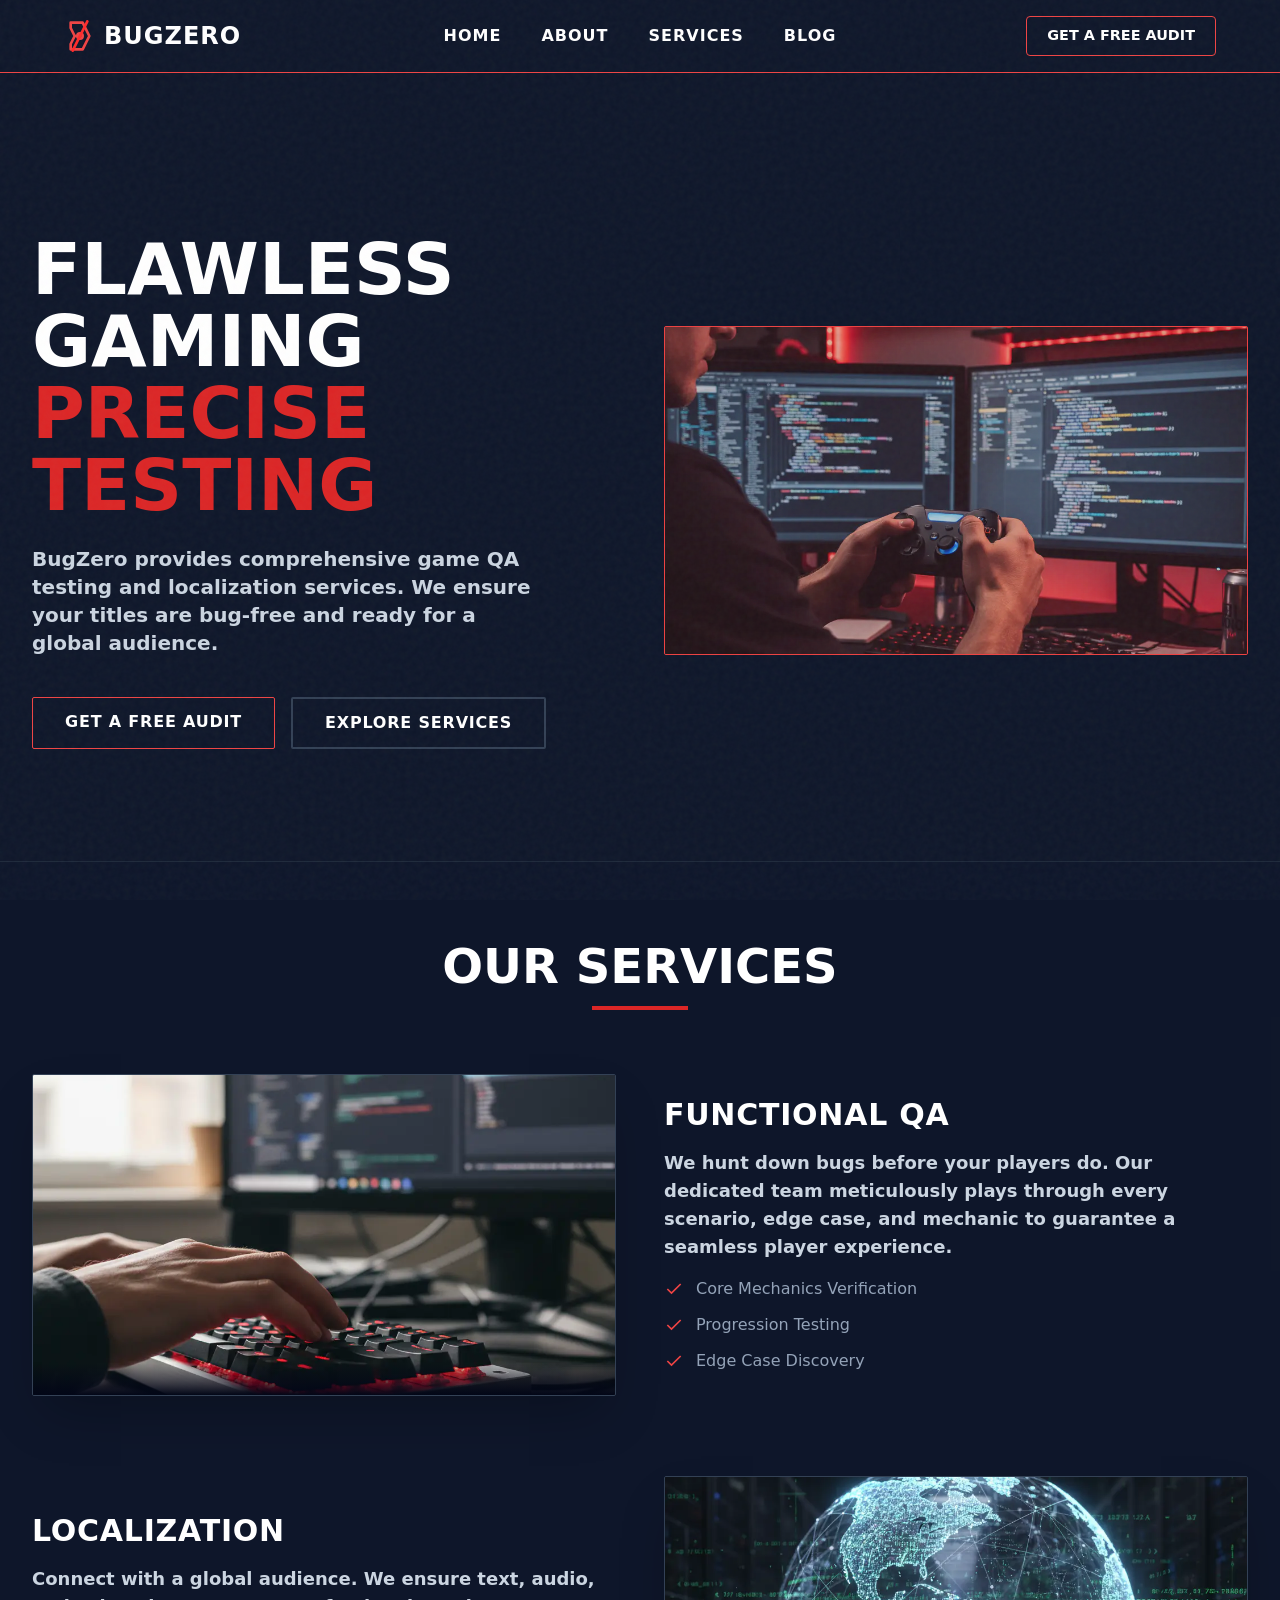
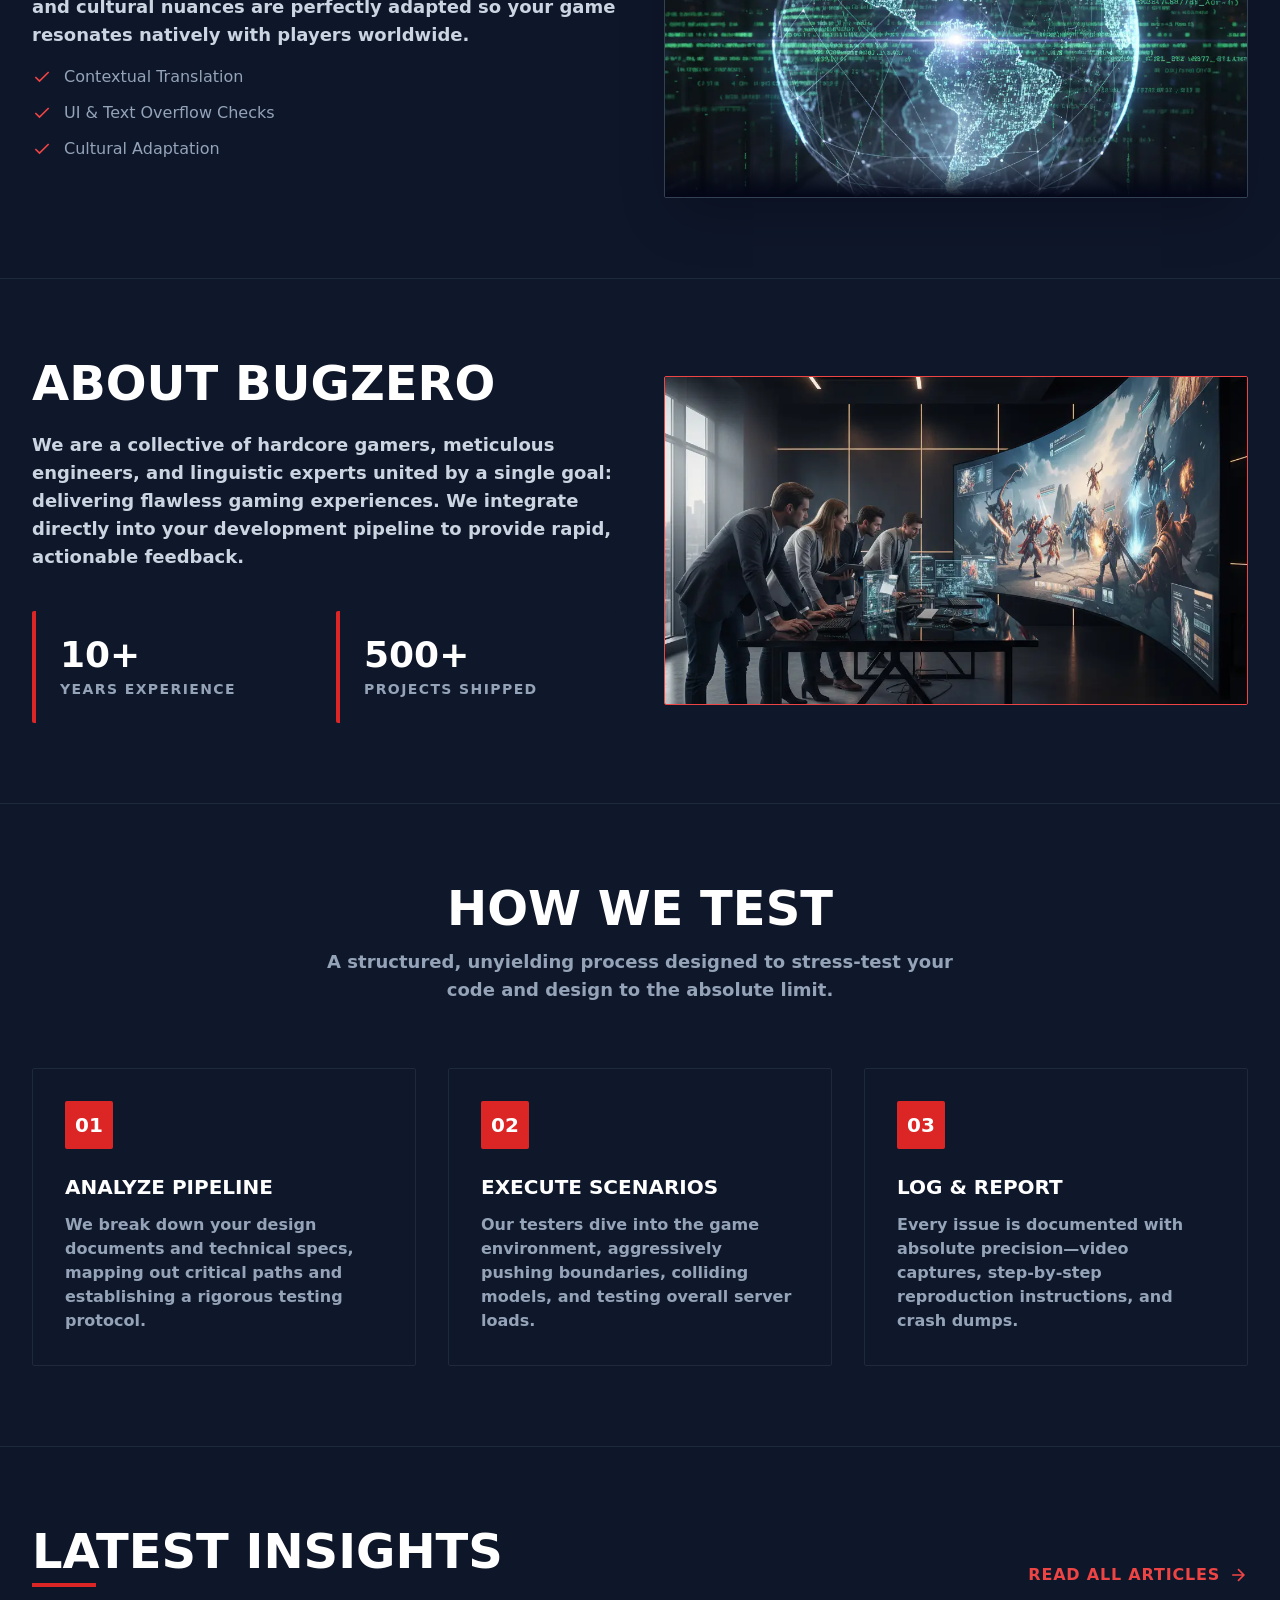
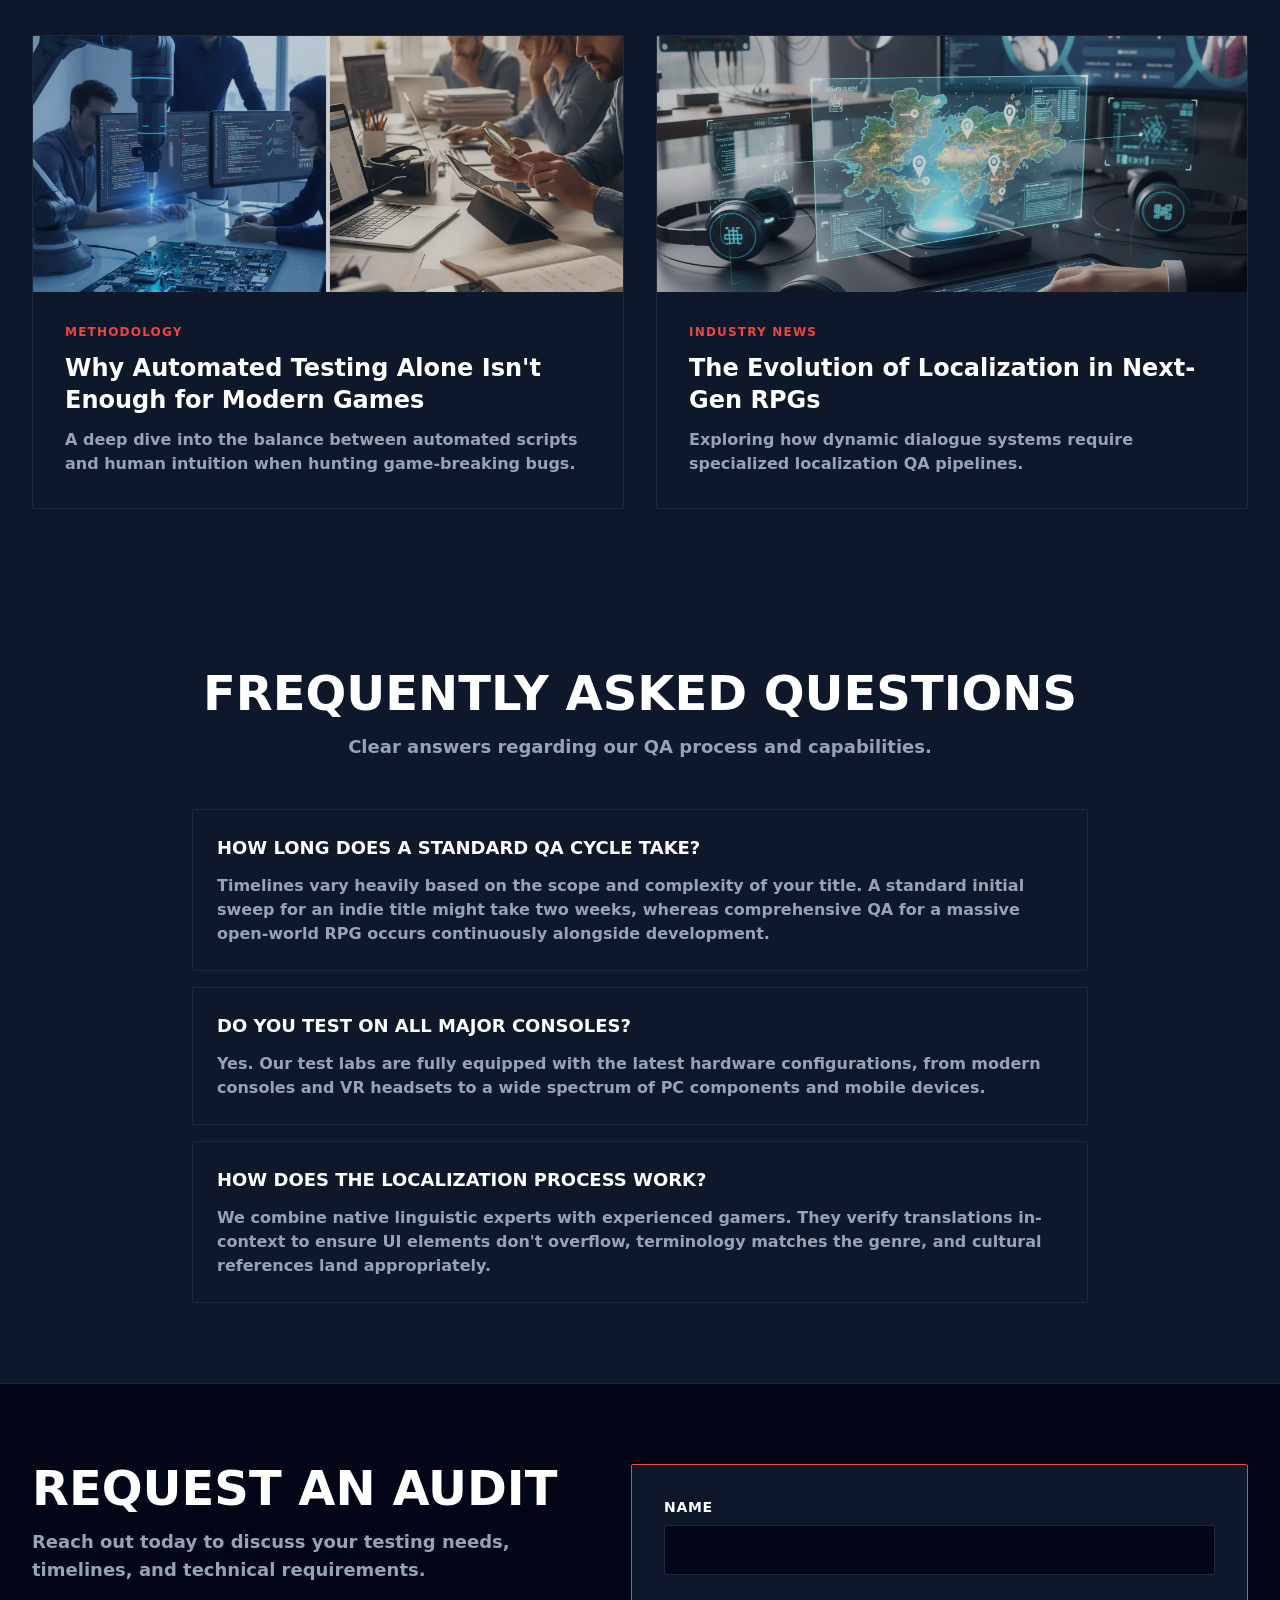
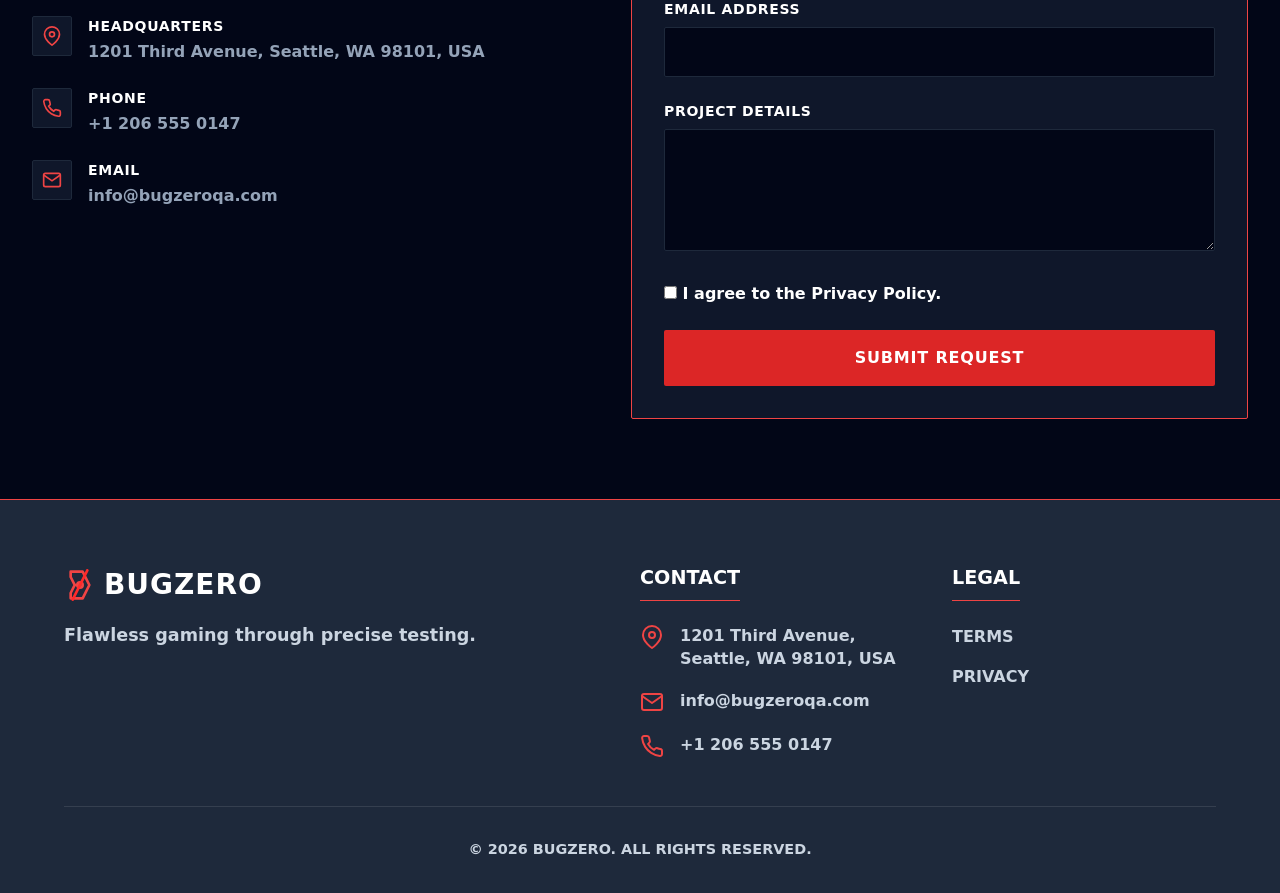
<file: index.html>
<!doctype html>
<html data-page="index.html" lang="en">
  <head>
    <meta charset="utf-8" />
    <meta name="viewport" content="width=device-width, initial-scale=1" />
    <title>BugZero - Game QA Testing & Localization</title>
    <meta
      name="description"
      content="BugZero provides comprehensive game QA testing and localization services. We ensure your games are flawless, bug-free, and ready for a global audience."
    />
    <meta
      property="og:title"
      content="BugZero - Game QA Testing & Localization"
    />
    <meta
      property="og:description"
      content="Flawless gaming through precise testing. Get a free audit today."
    />
    <meta property="og:type" content="website" />
    <link
      rel="icon"
      href="[data-uri]"
    />
    <script defer src="assets/js/site.js"></script>

    <link rel="stylesheet" href="assets/css/tailwind.css" />
    <link rel="stylesheet" href="assets/css/chrome.css" />
    <link rel="icon" href="assets/brand/favicon.svg" type="image/svg+xml" />
    <link
      rel="shortcut icon"
      href="assets/brand/favicon.svg"
      type="image/x-icon"
    />
    <meta property="og:image" content="assets/img/hero_banner.webp" />
  </head>
  <body class="bg-noise antialiased">
    <header class="site-header">
      <div class="header-inner">
        <a href="index.html" class="brand-logo"
          ><svg
            xmlns="http://www.w3.org/2000/svg"
            viewBox="0 0 24 24"
            fill="none"
            stroke="currentColor"
            stroke-width="2"
            stroke-linecap="round"
            stroke-linejoin="round"
          >
            <path d="M5 2 h9 l5 10 l-5 10 H5 v-4 l3 -6 l-3 -6 Z M8 12 h4" />
            <circle cx="12" cy="12" r="2" />
            <path d="M17.5 1 L6.5 23" stroke="#ff2a2a" /></svg
          ><span class="brand-text">BugZero</span></a
        >
        <nav class="desktop-nav">
          <a href="index.html">Home</a><a href="about.html">About</a
          ><a href="services.html">Services</a><a href="blog.html">Blog</a>
        </nav>
        <div class="header-actions">
          <a href="services.html" class="btn-cta">Get a Free Audit</a
          ><button class="menu-toggle" aria-label="Toggle Menu">
            <svg
              viewBox="0 0 24 24"
              fill="none"
              stroke="currentColor"
              stroke-width="2"
              stroke-linecap="round"
              stroke-linejoin="round"
            >
              <line x1="3" y1="12" x2="21" y2="12"></line>
              <line x1="3" y1="6" x2="21" y2="6"></line>
              <line x1="3" y1="18" x2="21" y2="18"></line>
            </svg>
          </button>
        </div>
      </div>
      <div class="mobile-nav-overlay">
        <button class="menu-close" aria-label="Close Menu">
          <svg
            viewBox="0 0 24 24"
            fill="none"
            stroke="currentColor"
            stroke-width="2"
            stroke-linecap="round"
            stroke-linejoin="round"
          >
            <line x1="18" y1="6" x2="6" y2="18"></line>
            <line x1="6" y1="6" x2="18" y2="18"></line>
          </svg>
        </button>
        <nav class="mobile-nav">
          <a href="index.html">Home</a><a href="about.html">About</a
          ><a href="services.html">Services</a><a href="blog.html">Blog</a
          ><a href="services.html" class="btn-cta">Get a Free Audit</a>
        </nav>
      </div>
    </header>

    <main>
      <!-- HERO SECTION -->
      <section
        id="hero"
        class="relative-z pt-32 pb-20 md:pt-40 md:pb-28 px-4 md:px-8 border-b border-slate-800"
      >
        <div
          class="max-w-7xl mx-auto flex flex-col md:flex-row items-center gap-12"
        >
          <div class="flex-1 space-y-6">
            <h1
              class="text-5xl md:text-7xl font-bold text-white uppercase leading-tight"
            >
              Flawless Gaming <br />
              <span class="text-red-600">Precise Testing</span>
            </h1>
            <p class="text-lg md:text-xl text-slate-300 max-w-lg">
              BugZero provides comprehensive game QA testing and localization
              services. We ensure your titles are bug-free and ready for a
              global audience.
            </p>
            <div class="pt-4 flex flex-wrap gap-4">
              <a
                href="#contact"
                class="outline-accent bg-slate-900 text-white font-bold py-3 px-8 rounded-sm uppercase tracking-wider hover:bg-red-600"
              >
                Get a Free Audit
              </a>
              <a
                href="#services"
                class="border-2 border-slate-700 bg-transparent text-white font-bold py-3 px-8 rounded-sm uppercase tracking-wider hover:border-slate-500 transition-colors focus-visible:outline-none focus-visible:ring-2 focus-visible:ring-slate-400"
              >
                Explore Services
              </a>
            </div>
          </div>
          <div class="flex-1 w-full relative">
            <div
              class="aspect-video w-full rounded-sm overflow-hidden outline-accent bg-slate-900"
            >
              <img
                src="assets/img/hero_banner.webp"
                alt="Game tester holding a controller in front of dual monitors"
                class="w-full h-full object-cover opacity-90 hover:opacity-100 transition-opacity duration-500"
                loading="lazy"
              />
              <div
                class="absolute inset-0 bg-red-600/10 pointer-events-none"
              ></div>
            </div>
          </div>
        </div>
      </section>

      <!-- SERVICES SECTION -->
      <section
        id="services"
        class="relative-z py-20 px-4 md:px-8 bg-slate-900/50"
      >
        <div class="max-w-7xl mx-auto">
          <div class="text-center mb-16">
            <h2
              class="text-3xl md:text-5xl font-bold uppercase text-white mb-4"
            >
              Our Services
            </h2>
            <div class="w-24 h-1 bg-red-600 mx-auto"></div>
          </div>

          <!-- Service 1 -->
          <div class="flex flex-col md:flex-row items-center gap-12 mb-20">
            <div class="flex-1 w-full">
              <div
                class="rounded-sm overflow-hidden border border-slate-700 shadow-2xl relative"
              >
                <img
                  src="assets/img/services_qa.webp"
                  alt="Functional QA Testing"
                  class="w-full h-64 md:h-80 object-cover"
                  loading="lazy"
                />
                <div
                  class="absolute bottom-0 left-0 right-0 p-4 bg-gradient-to-t from-slate-950 to-transparent"
                ></div>
              </div>
            </div>
            <div class="flex-1 space-y-4">
              <h3
                class="text-2xl md:text-3xl font-bold text-white uppercase tracking-wide"
              >
                Functional QA
              </h3>
              <p class="text-slate-300 text-lg">
                We hunt down bugs before your players do. Our dedicated team
                meticulously plays through every scenario, edge case, and
                mechanic to guarantee a seamless player experience.
              </p>
              <ul class="space-y-3 mt-4 text-slate-400 font-medium">
                <li class="flex items-center gap-3">
                  <svg
                    class="w-5 h-5 text-red-500"
                    viewBox="0 0 24 24"
                    fill="none"
                    stroke="currentColor"
                    stroke-width="2"
                  >
                    <path d="M20 6L9 17l-5-5" />
                  </svg>
                  Core Mechanics Verification
                </li>
                <li class="flex items-center gap-3">
                  <svg
                    class="w-5 h-5 text-red-500"
                    viewBox="0 0 24 24"
                    fill="none"
                    stroke="currentColor"
                    stroke-width="2"
                  >
                    <path d="M20 6L9 17l-5-5" />
                  </svg>
                  Progression Testing
                </li>
                <li class="flex items-center gap-3">
                  <svg
                    class="w-5 h-5 text-red-500"
                    viewBox="0 0 24 24"
                    fill="none"
                    stroke="currentColor"
                    stroke-width="2"
                  >
                    <path d="M20 6L9 17l-5-5" />
                  </svg>
                  Edge Case Discovery
                </li>
              </ul>
            </div>
          </div>

          <!-- Service 2 -->
          <div class="flex flex-col md:flex-row-reverse items-center gap-12">
            <div class="flex-1 w-full">
              <div
                class="rounded-sm overflow-hidden border border-slate-700 shadow-2xl relative"
              >
                <img
                  src="assets/img/services_localization.webp"
                  alt="Game Localization"
                  class="w-full h-64 md:h-80 object-cover"
                  loading="lazy"
                />
                <div
                  class="absolute bottom-0 left-0 right-0 p-4 bg-gradient-to-t from-slate-950 to-transparent"
                ></div>
              </div>
            </div>
            <div class="flex-1 space-y-4">
              <h3
                class="text-2xl md:text-3xl font-bold text-white uppercase tracking-wide"
              >
                Localization
              </h3>
              <p class="text-slate-300 text-lg">
                Connect with a global audience. We ensure text, audio, and
                cultural nuances are perfectly adapted so your game resonates
                natively with players worldwide.
              </p>
              <ul class="space-y-3 mt-4 text-slate-400 font-medium">
                <li class="flex items-center gap-3">
                  <svg
                    class="w-5 h-5 text-red-500"
                    viewBox="0 0 24 24"
                    fill="none"
                    stroke="currentColor"
                    stroke-width="2"
                  >
                    <path d="M20 6L9 17l-5-5" />
                  </svg>
                  Contextual Translation
                </li>
                <li class="flex items-center gap-3">
                  <svg
                    class="w-5 h-5 text-red-500"
                    viewBox="0 0 24 24"
                    fill="none"
                    stroke="currentColor"
                    stroke-width="2"
                  >
                    <path d="M20 6L9 17l-5-5" />
                  </svg>
                  UI & Text Overflow Checks
                </li>
                <li class="flex items-center gap-3">
                  <svg
                    class="w-5 h-5 text-red-500"
                    viewBox="0 0 24 24"
                    fill="none"
                    stroke="currentColor"
                    stroke-width="2"
                  >
                    <path d="M20 6L9 17l-5-5" />
                  </svg>
                  Cultural Adaptation
                </li>
              </ul>
            </div>
          </div>
        </div>
      </section>

      <!-- ABOUT SECTION -->
      <section
        id="about"
        class="relative-z py-20 px-4 md:px-8 border-y border-slate-800"
      >
        <div
          class="max-w-7xl mx-auto flex flex-col md:flex-row items-center gap-12"
        >
          <div class="flex-1 space-y-6">
            <h2 class="text-3xl md:text-5xl font-bold uppercase text-white">
              About BugZero
            </h2>
            <p class="text-slate-300 text-lg">
              We are a collective of hardcore gamers, meticulous engineers, and
              linguistic experts united by a single goal: delivering flawless
              gaming experiences. We integrate directly into your development
              pipeline to provide rapid, actionable feedback.
            </p>
            <div class="grid grid-cols-2 gap-6 pt-4">
              <div
                class="bg-slate-900 p-6 rounded-sm border-l-4 border-red-600"
              >
                <p class="text-4xl font-bold text-white">10+</p>
                <p
                  class="text-sm text-slate-400 uppercase tracking-widest mt-1"
                >
                  Years Experience
                </p>
              </div>
              <div
                class="bg-slate-900 p-6 rounded-sm border-l-4 border-red-600"
              >
                <p class="text-4xl font-bold text-white">500+</p>
                <p
                  class="text-sm text-slate-400 uppercase tracking-widest mt-1"
                >
                  Projects Shipped
                </p>
              </div>
            </div>
          </div>
          <div class="flex-1 w-full">
            <div
              class="outline-accent rounded-sm overflow-hidden bg-slate-900 aspect-video"
            >
              <img
                src="assets/img/about_team.webp"
                alt="BugZero QA Team working together"
                class="w-full h-full object-cover"
                loading="lazy"
              />
            </div>
          </div>
        </div>
      </section>

      <!-- HOW WE TEST SECTION -->
      <section id="how-we-test" class="relative-z py-20 px-4 md:px-8">
        <div class="max-w-7xl mx-auto">
          <div class="text-center mb-16">
            <h2
              class="text-3xl md:text-5xl font-bold uppercase text-white mb-4"
            >
              How We Test
            </h2>
            <p class="text-slate-400 max-w-2xl mx-auto text-lg">
              A structured, unyielding process designed to stress-test your code
              and design to the absolute limit.
            </p>
          </div>

          <div class="grid md:grid-cols-3 gap-8">
            <div
              class="bg-slate-900 p-8 rounded-sm border border-slate-800 hover:border-red-600 transition-colors duration-300"
            >
              <div
                class="w-12 h-12 bg-red-600 text-white flex items-center justify-center font-bold text-xl rounded-sm mb-6"
              >
                01
              </div>
              <h3 class="text-xl font-bold text-white uppercase mb-3">
                Analyze Pipeline
              </h3>
              <p class="text-slate-400">
                We break down your design documents and technical specs, mapping
                out critical paths and establishing a rigorous testing protocol.
              </p>
            </div>
            <div
              class="bg-slate-900 p-8 rounded-sm border border-slate-800 hover:border-red-600 transition-colors duration-300"
            >
              <div
                class="w-12 h-12 bg-red-600 text-white flex items-center justify-center font-bold text-xl rounded-sm mb-6"
              >
                02
              </div>
              <h3 class="text-xl font-bold text-white uppercase mb-3">
                Execute Scenarios
              </h3>
              <p class="text-slate-400">
                Our testers dive into the game environment, aggressively pushing
                boundaries, colliding models, and testing overall server loads.
              </p>
            </div>
            <div
              class="bg-slate-900 p-8 rounded-sm border border-slate-800 hover:border-red-600 transition-colors duration-300"
            >
              <div
                class="w-12 h-12 bg-red-600 text-white flex items-center justify-center font-bold text-xl rounded-sm mb-6"
              >
                03
              </div>
              <h3 class="text-xl font-bold text-white uppercase mb-3">
                Log & Report
              </h3>
              <p class="text-slate-400">
                Every issue is documented with absolute precision—video
                captures, step-by-step reproduction instructions, and crash
                dumps.
              </p>
            </div>
          </div>
        </div>
      </section>

      <!-- BLOG SECTION -->
      <section
        id="blog"
        class="relative-z py-20 px-4 md:px-8 bg-slate-900/50 border-t border-slate-800"
      >
        <div class="max-w-7xl mx-auto">
          <div
            class="flex flex-col md:flex-row justify-between items-end mb-12"
          >
            <div>
              <h2
                class="text-3xl md:text-5xl font-bold uppercase text-white mb-2"
              >
                Latest Insights
              </h2>
              <div class="w-16 h-1 bg-red-600"></div>
            </div>
            <a
              href="blog.html"
              class="text-red-500 font-bold uppercase tracking-wider hover:text-white transition-colors mt-6 md:mt-0 flex items-center gap-2 focus-visible:outline-none focus-visible:ring-2 focus-visible:ring-red-500 rounded-sm"
            >
              Read All Articles
              <svg
                class="w-5 h-5"
                viewBox="0 0 24 24"
                fill="none"
                stroke="currentColor"
                stroke-width="2"
              >
                <path d="M5 12h14M12 5l7 7-7 7" />
              </svg>
            </a>
          </div>

          <div class="grid md:grid-cols-2 gap-8">
            <a
              href="blog.html"
              class="group block focus-visible:outline-none focus-visible:ring-2 focus-visible:ring-red-500 rounded-sm"
            >
              <div
                class="rounded-sm overflow-hidden bg-slate-900 border border-slate-800 group-hover:border-red-600 transition-colors"
              >
                <img
                  src="assets/img/blog_post_1.webp"
                  alt="Automated Testing vs Manual QA"
                  class="w-full h-48 md:h-64 object-cover opacity-80 group-hover:opacity-100 transition-opacity"
                  loading="lazy"
                />
                <div class="p-6 md:p-8">
                  <span
                    class="text-xs text-red-500 font-bold uppercase tracking-widest mb-3 block"
                    >Methodology</span
                  >
                  <h3
                    class="text-xl md:text-2xl font-bold text-white mb-3 group-hover:text-red-500 transition-colors"
                  >
                    Why Automated Testing Alone Isn't Enough for Modern Games
                  </h3>
                  <p class="text-slate-400">
                    A deep dive into the balance between automated scripts and
                    human intuition when hunting game-breaking bugs.
                  </p>
                </div>
              </div>
            </a>
            <a
              href="blog.html"
              class="group block focus-visible:outline-none focus-visible:ring-2 focus-visible:ring-red-500 rounded-sm"
            >
              <div
                class="rounded-sm overflow-hidden bg-slate-900 border border-slate-800 group-hover:border-red-600 transition-colors"
              >
                <img
                  src="assets/img/blog_post_2.webp"
                  alt="Localization in RPGs"
                  class="w-full h-48 md:h-64 object-cover opacity-80 group-hover:opacity-100 transition-opacity"
                  loading="lazy"
                />
                <div class="p-6 md:p-8">
                  <span
                    class="text-xs text-red-500 font-bold uppercase tracking-widest mb-3 block"
                    >Industry News</span
                  >
                  <h3
                    class="text-xl md:text-2xl font-bold text-white mb-3 group-hover:text-red-500 transition-colors"
                  >
                    The Evolution of Localization in Next-Gen RPGs
                  </h3>
                  <p class="text-slate-400">
                    Exploring how dynamic dialogue systems require specialized
                    localization QA pipelines.
                  </p>
                </div>
              </div>
            </a>
          </div>
        </div>
      </section>

      <!-- FAQ SECTION -->
      <section id="faq" class="relative-z py-20 px-4 md:px-8">
        <div class="max-w-4xl mx-auto">
          <div class="text-center mb-12">
            <h2
              class="text-3xl md:text-5xl font-bold uppercase text-white mb-4"
            >
              Frequently Asked Questions
            </h2>
            <p class="text-slate-400 text-lg">
              Clear answers regarding our QA process and capabilities.
            </p>
          </div>

          <div class="space-y-4">
            <div class="bg-slate-900 border border-slate-800 p-6 rounded-sm">
              <h3 class="text-lg font-bold text-white uppercase mb-3">
                How long does a standard QA cycle take?
              </h3>
              <p class="text-slate-400">
                Timelines vary heavily based on the scope and complexity of your
                title. A standard initial sweep for an indie title might take
                two weeks, whereas comprehensive QA for a massive open-world RPG
                occurs continuously alongside development.
              </p>
            </div>
            <div class="bg-slate-900 border border-slate-800 p-6 rounded-sm">
              <h3 class="text-lg font-bold text-white uppercase mb-3">
                Do you test on all major consoles?
              </h3>
              <p class="text-slate-400">
                Yes. Our test labs are fully equipped with the latest hardware
                configurations, from modern consoles and VR headsets to a wide
                spectrum of PC components and mobile devices.
              </p>
            </div>
            <div class="bg-slate-900 border border-slate-800 p-6 rounded-sm">
              <h3 class="text-lg font-bold text-white uppercase mb-3">
                How does the localization process work?
              </h3>
              <p class="text-slate-400">
                We combine native linguistic experts with experienced gamers.
                They verify translations in-context to ensure UI elements don't
                overflow, terminology matches the genre, and cultural references
                land appropriately.
              </p>
            </div>
          </div>
        </div>
      </section>

      <!-- CONTACT SECTION -->
      <section
        id="contact"
        class="relative-z py-20 px-4 md:px-8 bg-slate-950 border-t border-slate-800"
      >
        <div class="max-w-7xl mx-auto flex flex-col lg:flex-row gap-12">
          <div class="flex-1 space-y-8">
            <div>
              <h2
                class="text-3xl md:text-5xl font-bold uppercase text-white mb-4"
              >
                Request an Audit
              </h2>
              <p class="text-slate-400 text-lg">
                Reach out today to discuss your testing needs, timelines, and
                technical requirements.
              </p>
            </div>

            <div class="space-y-6">
              <div class="flex items-start gap-4">
                <div
                  class="w-10 h-10 bg-slate-900 border border-slate-800 flex items-center justify-center rounded-sm text-red-500 shrink-0"
                >
                  <svg
                    class="w-5 h-5"
                    viewBox="0 0 24 24"
                    fill="none"
                    stroke="currentColor"
                    stroke-width="2"
                  >
                    <path d="M21 10c0 7-9 13-9 13s-9-6-9-13a9 9 0 0 1 18 0z" />
                    <circle cx="12" cy="10" r="3" />
                  </svg>
                </div>
                <div>
                  <h4
                    class="text-white font-bold uppercase text-sm tracking-wider mb-1"
                  >
                    Headquarters
                  </h4>
                  <a
                    href="https://maps.app.goo.gl/MkRxRhDAixCJ9G9g9"
                    target="_blank"
                    rel="noopener noreferrer"
                    class="text-slate-400 hover:text-red-500 transition-colors block focus-visible:outline-none focus-visible:ring-2 focus-visible:ring-red-500 rounded-sm"
                  >
                    1201 Third Avenue, Seattle, WA 98101, USA
                  </a>
                </div>
              </div>

              <div class="flex items-start gap-4">
                <div
                  class="w-10 h-10 bg-slate-900 border border-slate-800 flex items-center justify-center rounded-sm text-red-500 shrink-0"
                >
                  <svg
                    class="w-5 h-5"
                    viewBox="0 0 24 24"
                    fill="none"
                    stroke="currentColor"
                    stroke-width="2"
                  >
                    <path
                      d="M22 16.92v3a2 2 0 0 1-2.18 2 19.79 19.79 0 0 1-8.63-3.07 19.5 19.5 0 0 1-6-6 19.79 19.79 0 0 1-3.07-8.67A2 2 0 0 1 4.11 2h3a2 2 0 0 1 2 1.72 12.84 12.84 0 0 0 .7 2.81 2 2 0 0 1-.45 2.11L8.09 9.91a16 16 0 0 0 6 6l1.27-1.27a2 2 0 0 1 2.11-.45 12.84 12.84 0 0 0 2.81.7A2 2 0 0 1 22 16.92z"
                    />
                  </svg>
                </div>
                <div>
                  <h4
                    class="text-white font-bold uppercase text-sm tracking-wider mb-1"
                  >
                    Phone
                  </h4>
                  <a
                    href="tel:+12065550147"
                    class="text-slate-400 hover:text-red-500 transition-colors focus-visible:outline-none focus-visible:ring-2 focus-visible:ring-red-500 rounded-sm"
                    >+1 206 555 0147</a
                  >
                </div>
              </div>

              <div class="flex items-start gap-4">
                <div
                  class="w-10 h-10 bg-slate-900 border border-slate-800 flex items-center justify-center rounded-sm text-red-500 shrink-0"
                >
                  <svg
                    class="w-5 h-5"
                    viewBox="0 0 24 24"
                    fill="none"
                    stroke="currentColor"
                    stroke-width="2"
                  >
                    <path
                      d="M4 4h16c1.1 0 2 .9 2 2v12c0 1.1-.9 2-2 2H4c-1.1 0-2-.9-2-2V6c0-1.1.9-2 2-2z"
                    />
                    <polyline points="22,6 12,13 2,6" />
                  </svg>
                </div>
                <div>
                  <h4
                    class="text-white font-bold uppercase text-sm tracking-wider mb-1"
                  >
                    Email
                  </h4>
                  <a
                    href="mailto:info@bugzeroqa.com"
                    class="text-slate-400 hover:text-red-500 transition-colors focus-visible:outline-none focus-visible:ring-2 focus-visible:ring-red-500 rounded-sm"
                    >info@bugzeroqa.com</a
                  >
                </div>
              </div>
            </div>
          </div>

          <div
            class="flex-1 w-full max-w-xl lg:max-w-none bg-slate-900 p-6 md:p-8 rounded-sm outline-accent"
          >
            <form class="space-y-6" action="thanks_form.php" method="POST">
              <div>
                <label
                  for="name"
                  class="block text-sm font-bold text-white uppercase tracking-wider mb-2"
                  >Name</label
                >
                <input
                  type="text"
                  id="name"
                  name="name"
                  required
                  class="w-full bg-slate-950 border border-slate-800 rounded-sm px-4 py-3 text-white focus:outline-none focus:border-red-500 focus:ring-1 focus:ring-red-500 transition-colors"
                />
              </div>
              <div>
                <label
                  for="email"
                  class="block text-sm font-bold text-white uppercase tracking-wider mb-2"
                  >Email Address</label
                >
                <input
                  type="email"
                  id="email"
                  name="email"
                  required
                  class="w-full bg-slate-950 border border-slate-800 rounded-sm px-4 py-3 text-white focus:outline-none focus:border-red-500 focus:ring-1 focus:ring-red-500 transition-colors"
                />
              </div>
              <div>
                <label
                  for="message"
                  class="block text-sm font-bold text-white uppercase tracking-wider mb-2"
                  >Project Details</label
                >
                <textarea
                  id="message"
                  name="message"
                  rows="4"
                  required
                  class="w-full bg-slate-950 border border-slate-800 rounded-sm px-4 py-3 text-white focus:outline-none focus:border-red-500 focus:ring-1 focus:ring-red-500 transition-colors"
                ></textarea>
              </div>

              <div class="form-privacy">
                <label class="privacy-label">
                  <input type="checkbox" name="privacyAccepted" required />
                  <span
                    >I agree to the
                    <a href="privacy-policy.html" target="_blank" rel="noopener"
                      >Privacy Policy</a
                    >.</span
                  >
                </label>
              </div>
              <button
                type="submit"
                class="w-full bg-red-600 text-white font-bold py-4 px-8 rounded-sm uppercase tracking-wider hover:bg-red-700 transition-colors focus:ring-2 focus:ring-red-400 focus:outline-none"
              >
                Submit Request
              </button>
            </form>
          </div>
        </div>
      </section>
    </main>

    <footer class="site-footer">
      <div class="footer-grid">
        <div class="footer-brand">
          <a href="index.html" class="footer-logo"
            ><svg
              xmlns="http://www.w3.org/2000/svg"
              viewBox="0 0 24 24"
              fill="none"
              stroke="currentColor"
              stroke-width="2"
              stroke-linecap="round"
              stroke-linejoin="round"
            >
              <path d="M5 2 h9 l5 10 l-5 10 H5 v-4 l3 -6 l-3 -6 Z M8 12 h4" />
              <circle cx="12" cy="12" r="2" />
              <path d="M17.5 1 L6.5 23" stroke="#ff2a2a" /></svg
            ><span class="brand-text">BugZero</span></a
          >
          <p class="tagline">Flawless gaming through precise testing.</p>
        </div>
        <div class="footer-contact">
          <h3 class="footer-heading">Contact</h3>
          <address class="contact-links">
            <a
              href="https://maps.app.goo.gl/MkRxRhDAixCJ9G9g9"
              target="_blank"
              rel="noopener"
              ><svg
                viewBox="0 0 24 24"
                fill="none"
                stroke="currentColor"
                stroke-width="2"
                stroke-linecap="round"
                stroke-linejoin="round"
              >
                <path d="M21 10c0 7-9 13-9 13s-9-6-9-13a9 9 0 0 1 18 0z"></path>
                <circle cx="12" cy="10" r="3"></circle></svg
              ><span>1201 Third Avenue, Seattle, WA 98101, USA </span></a
            ><a href="mailto:info@bugzeroqa.com"
              ><svg
                viewBox="0 0 24 24"
                fill="none"
                stroke="currentColor"
                stroke-width="2"
                stroke-linecap="round"
                stroke-linejoin="round"
              >
                <path
                  d="M4 4h16c1.1 0 2 .9 2 2v12c0 1.1-.9 2-2 2H4c-1.1 0-2-.9-2-2V6c0-1.1.9-2 2-2z"
                ></path>
                <polyline points="22,6 12,13 2,6"></polyline></svg
              ><span>info@bugzeroqa.com</span></a
            ><a href="tel:+12065550147"
              ><svg
                viewBox="0 0 24 24"
                fill="none"
                stroke="currentColor"
                stroke-width="2"
                stroke-linecap="round"
                stroke-linejoin="round"
              >
                <path
                  d="M22 16.92v3a2 2 0 0 1-2.18 2 19.79 19.79 0 0 1-8.63-3.07 19.5 19.5 0 0 1-6-6 19.79 19.79 0 0 1-3.07-8.67A2 2 0 0 1 4.11 2h3a2 2 0 0 1 2 1.72 12.84 12.84 0 0 0 .7 2.81 2 2 0 0 1-.45 2.11L8.09 9.91a16 16 0 0 0 6 6l1.27-1.27a2 2 0 0 1 2.11-.45 12.84 12.84 0 0 0 2.81.7A2 2 0 0 1 22 16.92z"
                ></path></svg
              ><span>+1 206 555 0147</span></a
            >
          </address>
        </div>
        <div class="footer-legal">
          <h3 class="footer-heading">Legal</h3>
          <div class="legal-links">
            <a href="terms-conditions.html">Terms</a
            ><a href="privacy-policy.html">Privacy</a>
          </div>
        </div>
      </div>
      <div class="footer-bottom">
        <p>&copy; 2026 BugZero. All rights reserved.</p>
      </div>
    </footer>
    <script defer src="assets/js/chrome.js"></script>
  </body>
</html>
</file>
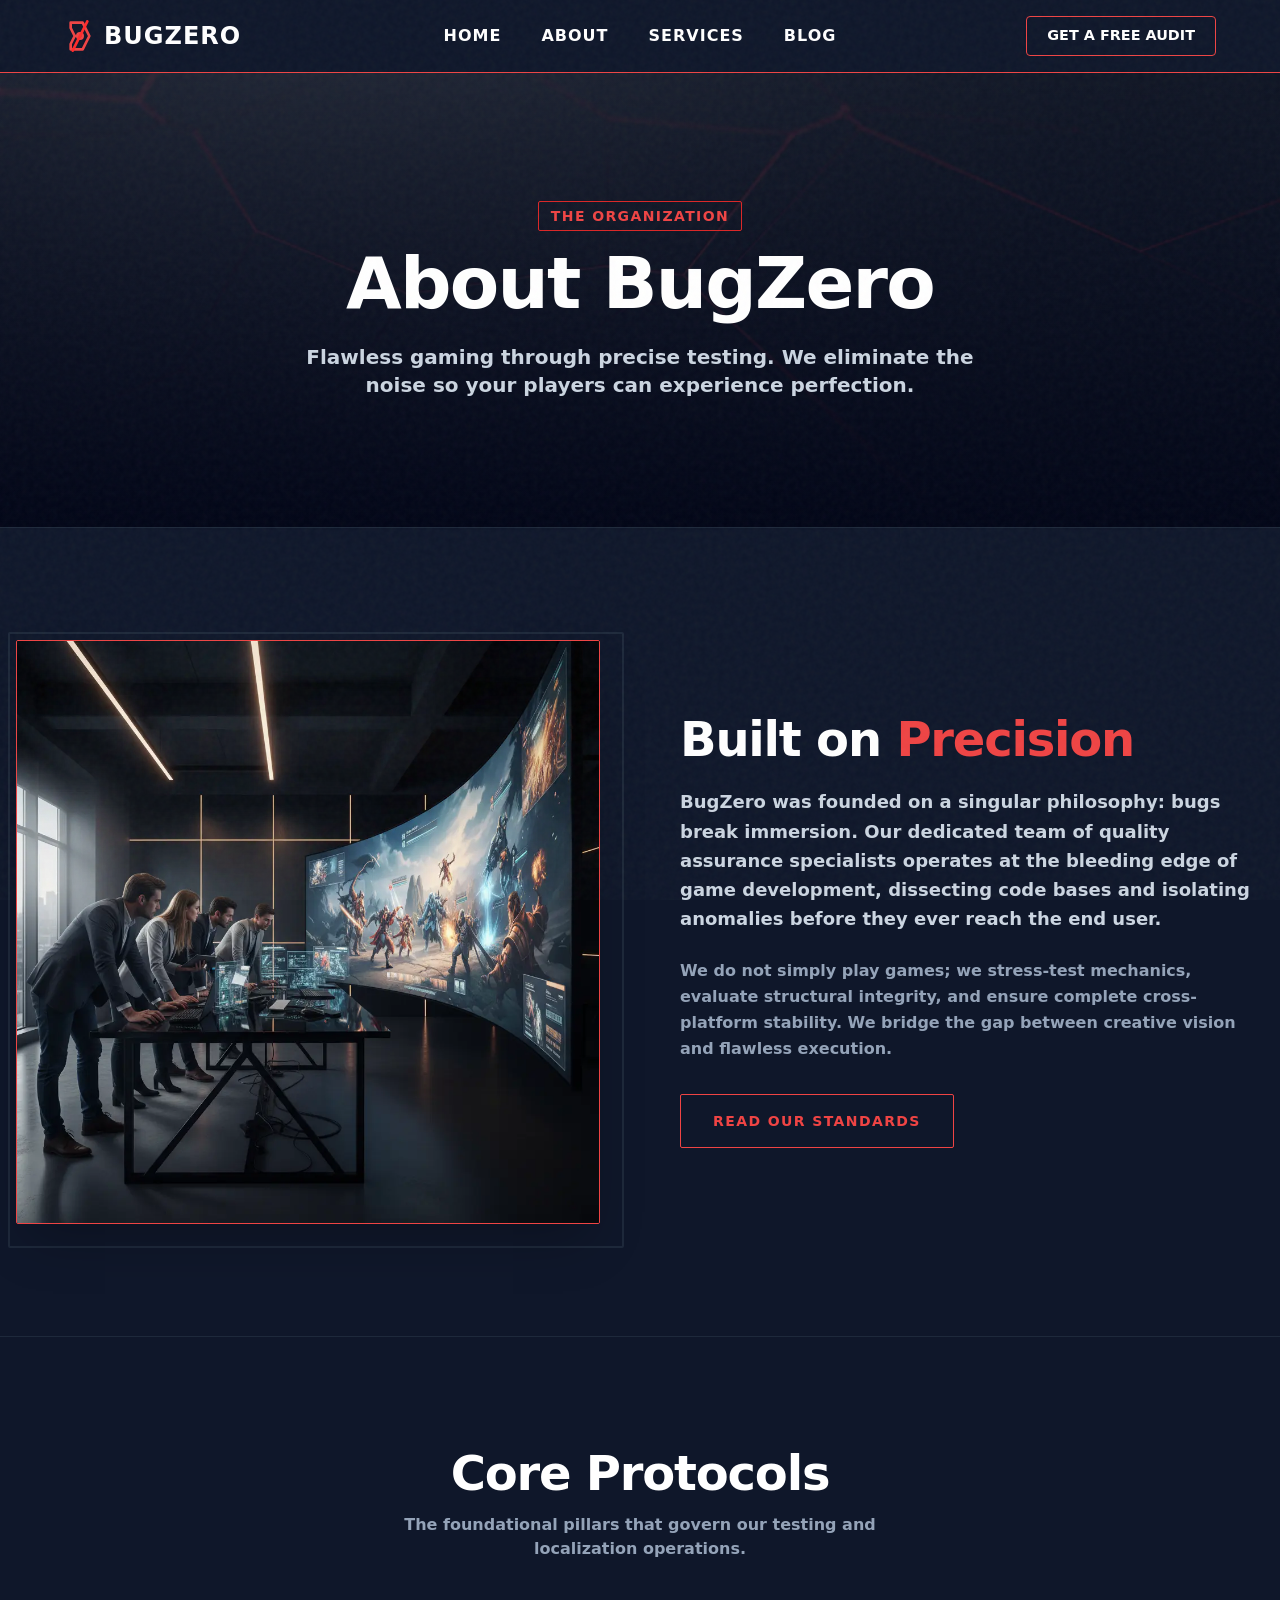
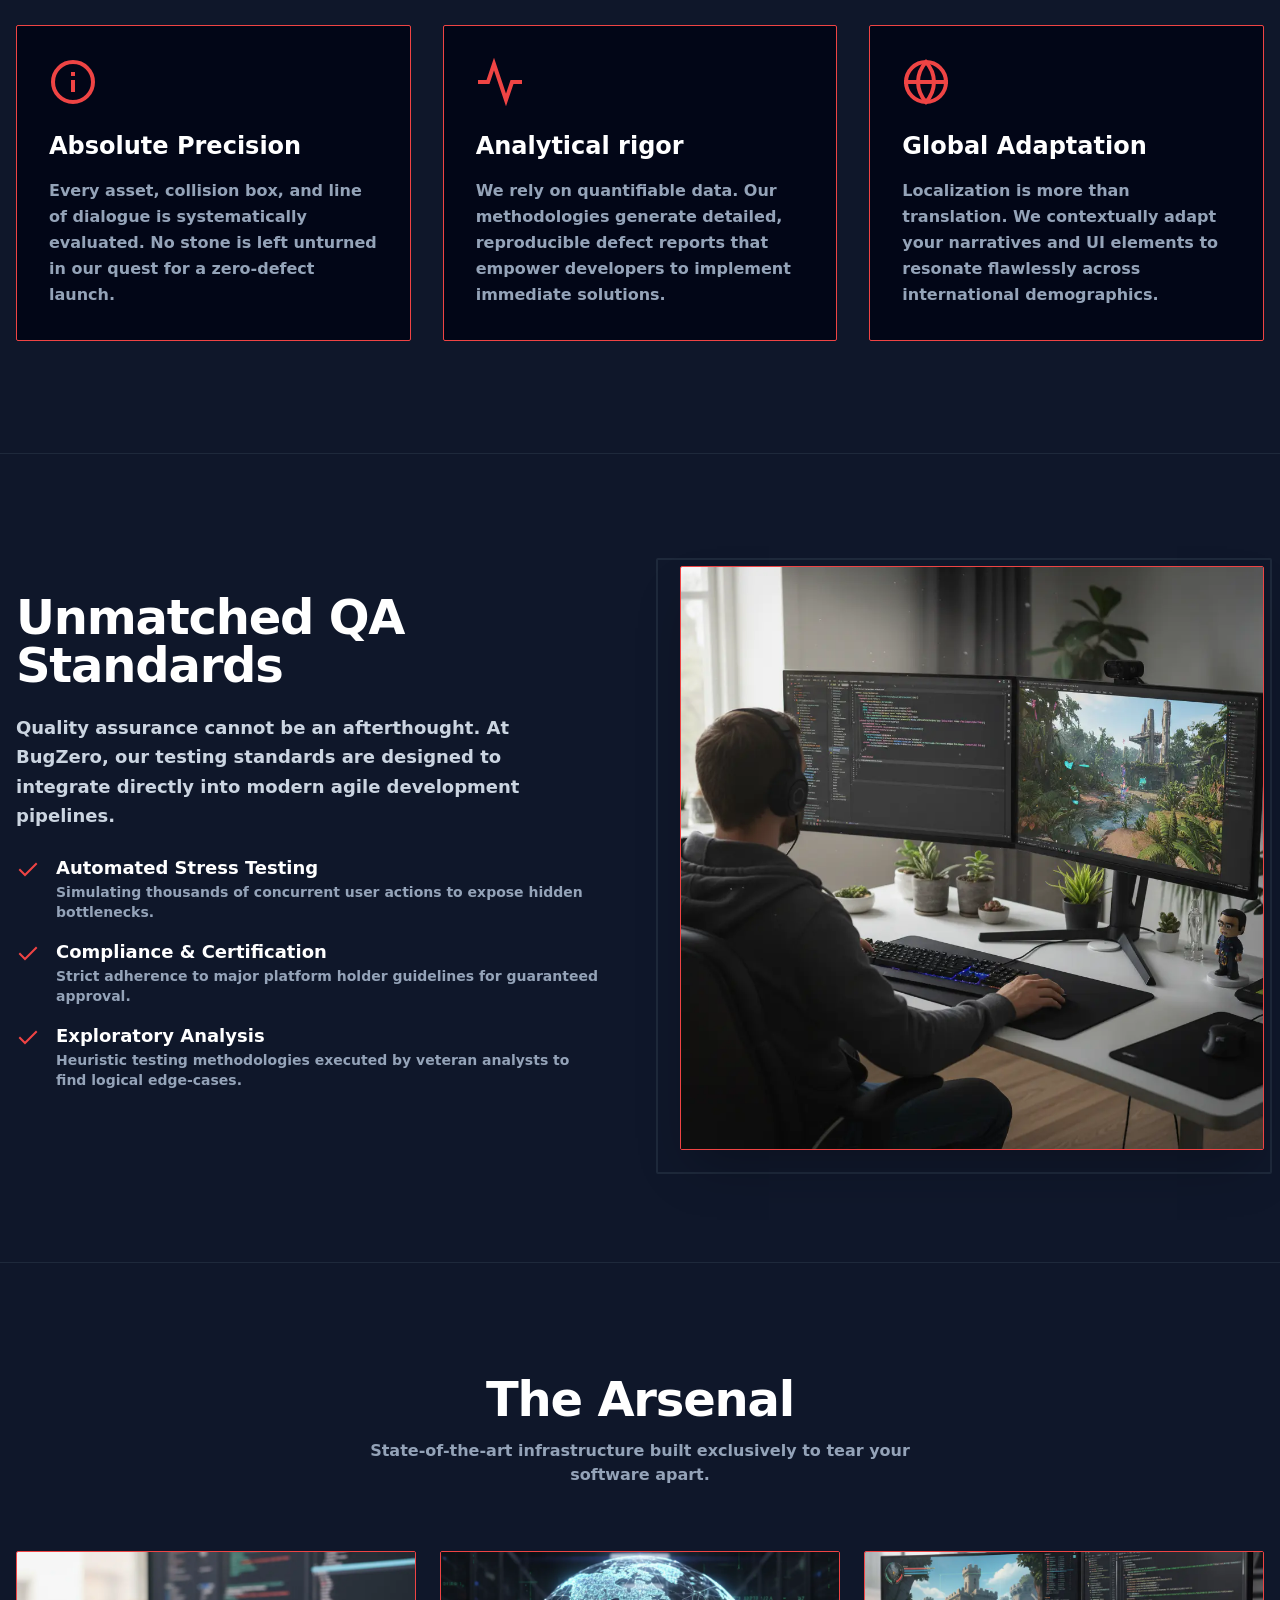
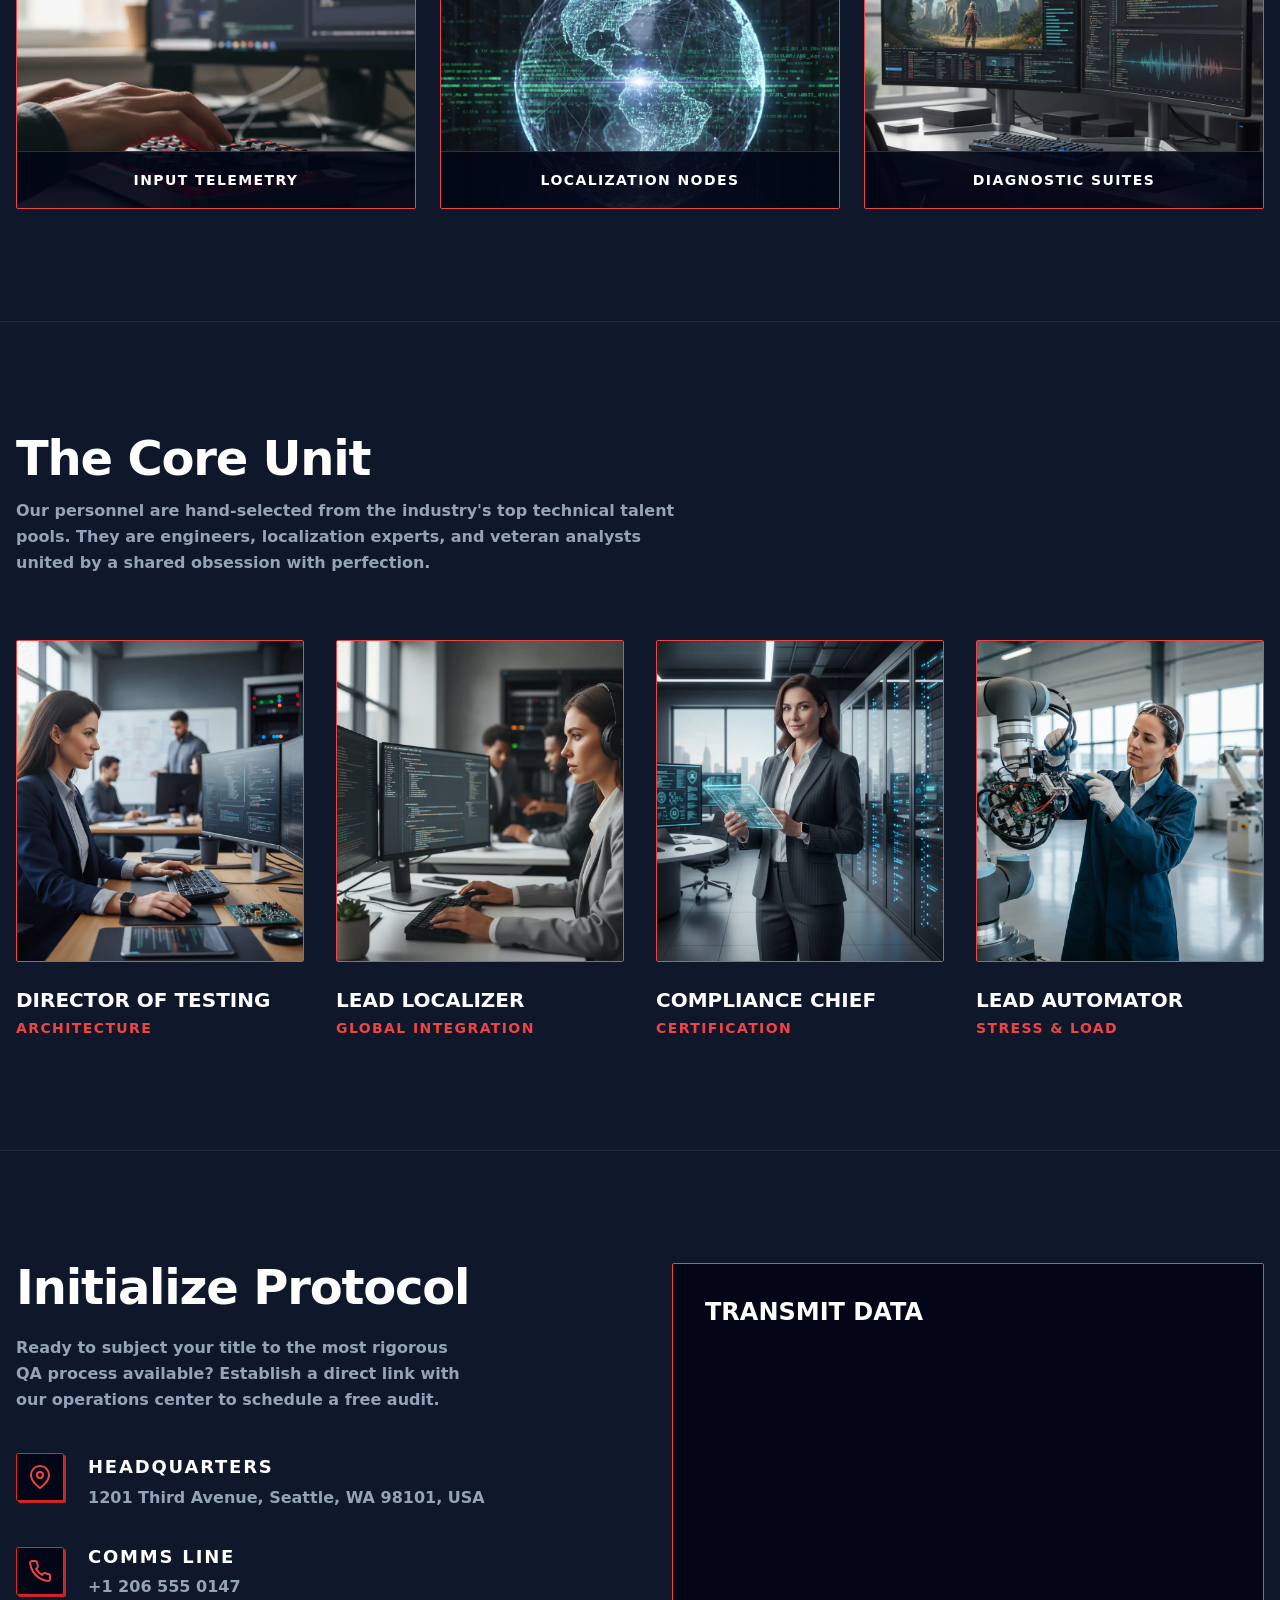
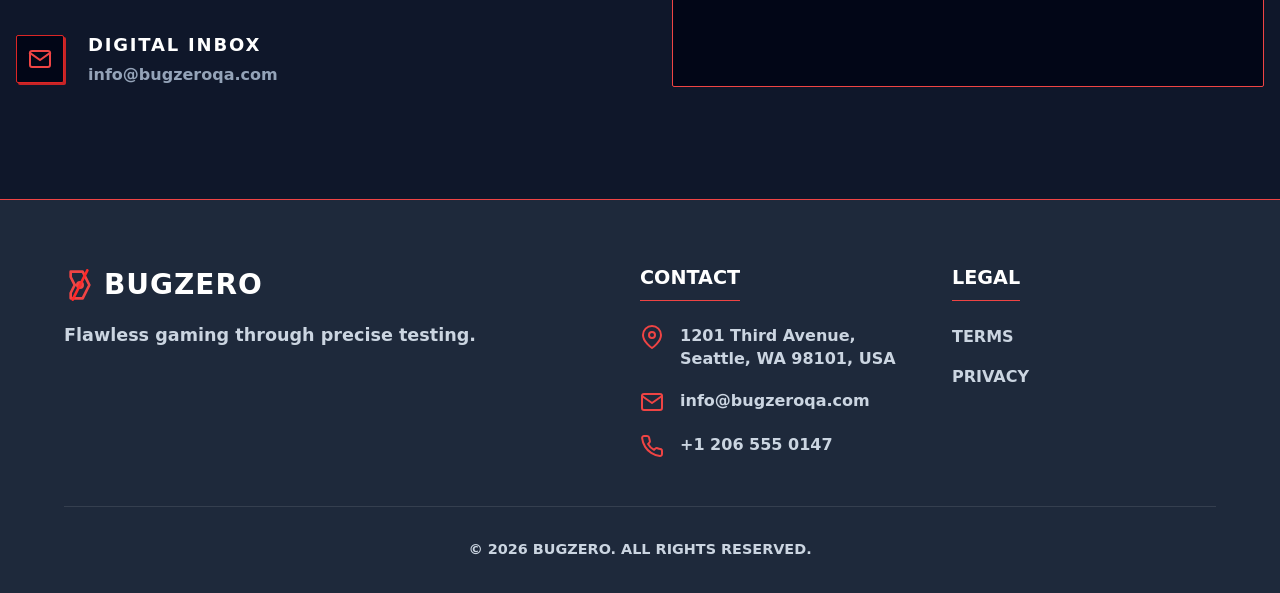
<file: about.html>
<!doctype html>
<html data-page="about.html" lang="en" class="scroll-smooth">
  <head>
    <meta charset="utf-8" />
    <meta name="viewport" content="width=device-width, initial-scale=1.0" />
    <title>About Us | BugZero</title>
    <meta
      name="description"
      content="Learn about the BugZero QA team, our standards, and our mission."
    />
    <meta property="og:title" content="About Us | BugZero" />
    <meta
      property="og:description"
      content="Learn about the BugZero QA team, our standards, and our mission."
    />
    <meta property="og:type" content="website" />
    <link
      rel="shortcut icon"
      href="assets/brand/favicon.svg"
      type="image/x-icon"
    />
    <meta property="og:image" content="assets/img/hero_banner.webp" />
    <link
      rel="icon"
      href="data:image/svg+xml,%3Csvg xmlns='http://www.w3.org/2000/svg' viewBox='0 0 100 100'%3E%3Ctext y='.9em' font-size='90'%3E%F0%9F%90%9B%3C/text%3E%3C/svg%3E"
    />
    <script defer src="assets/js/site.js"></script>

    <link rel="stylesheet" href="assets/css/tailwind.css" />
    <link rel="stylesheet" href="assets/css/chrome.css" />
    <link rel="icon" href="assets/brand/favicon.svg" type="image/svg+xml" />
  </head>
  <body class="noise-bg antialiased selection:bg-red-600 selection:text-white">
    <header class="site-header">
      <div class="header-inner">
        <a href="index.html" class="brand-logo"
          ><svg
            xmlns="http://www.w3.org/2000/svg"
            viewBox="0 0 24 24"
            fill="none"
            stroke="currentColor"
            stroke-width="2"
            stroke-linecap="round"
            stroke-linejoin="round"
          >
            <path d="M5 2 h9 l5 10 l-5 10 H5 v-4 l3 -6 l-3 -6 Z M8 12 h4" />
            <circle cx="12" cy="12" r="2" />
            <path d="M17.5 1 L6.5 23" stroke="#ff2a2a" /></svg
          ><span class="brand-text">BugZero</span></a
        >
        <nav class="desktop-nav">
          <a href="index.html">Home</a><a href="about.html">About</a
          ><a href="services.html">Services</a><a href="blog.html">Blog</a>
        </nav>
        <div class="header-actions">
          <a href="services.html" class="btn-cta">Get a Free Audit</a
          ><button class="menu-toggle" aria-label="Toggle Menu">
            <svg
              viewBox="0 0 24 24"
              fill="none"
              stroke="currentColor"
              stroke-width="2"
              stroke-linecap="round"
              stroke-linejoin="round"
            >
              <line x1="3" y1="12" x2="21" y2="12"></line>
              <line x1="3" y1="6" x2="21" y2="6"></line>
              <line x1="3" y1="18" x2="21" y2="18"></line>
            </svg>
          </button>
        </div>
      </div>
      <div class="mobile-nav-overlay">
        <button class="menu-close" aria-label="Close Menu">
          <svg
            viewBox="0 0 24 24"
            fill="none"
            stroke="currentColor"
            stroke-width="2"
            stroke-linecap="round"
            stroke-linejoin="round"
          >
            <line x1="18" y1="6" x2="6" y2="18"></line>
            <line x1="6" y1="6" x2="18" y2="18"></line>
          </svg>
        </button>
        <nav class="mobile-nav">
          <a href="index.html">Home</a><a href="about.html">About</a
          ><a href="services.html">Services</a><a href="blog.html">Blog</a
          ><a href="services.html" class="btn-cta">Get a Free Audit</a>
        </nav>
      </div>
    </header>

    <main class="content-layer">
      <!-- Hero Small Section -->
      <section
        id="hero"
        class="relative py-24 md:py-32 border-b border-slate-800 bg-slate-900 overflow-hidden"
      >
        <div class="absolute inset-0 opacity-20">
          <img
            src="assets/img/hero_small.webp"
            alt="Dark tech background"
            class="w-full h-full object-cover"
            loading="lazy"
          />
        </div>
        <div
          class="absolute inset-0 bg-gradient-to-t from-slate-950 to-transparent"
        ></div>
        <div class="container mx-auto px-6 relative z-10 text-center">
          <span
            class="inline-block py-1 px-3 mb-4 border border-red-600 text-red-500 font-bold text-sm tracking-widest rounded-sm uppercase"
            >The Organization</span
          >
          <h1
            class="text-5xl md:text-7xl font-bold mb-6 text-white tracking-tight"
          >
            About BugZero
          </h1>
          <p
            class="text-lg md:text-xl text-slate-300 max-w-2xl mx-auto font-bold"
          >
            Flawless gaming through precise testing. We eliminate the noise so
            your players can experience perfection.
          </p>
        </div>
      </section>

      <!-- About Us Section (Zigzag 1) -->
      <section id="about-us" class="py-16 md:py-28">
        <div class="container mx-auto px-6">
          <div class="flex flex-col md:flex-row items-center gap-12 md:gap-20">
            <div class="w-full md:w-1/2 group relative">
              <div
                class="absolute -inset-4 border-2 border-slate-800 rounded-sm translate-x-2 translate-y-2"
              ></div>
              <img
                src="assets/img/about_team.webp"
                alt="Team of QA professionals"
                class="relative z-10 w-full h-auto object-cover rounded-sm accent-outline image-shrink shadow-2xl"
                loading="lazy"
              />
            </div>
            <div class="w-full md:w-1/2">
              <h2
                class="text-3xl md:text-5xl font-bold text-white mb-6 tracking-tight"
              >
                Built on <span class="text-red-500">Precision</span>
              </h2>
              <p class="text-slate-300 font-bold mb-6 text-lg leading-relaxed">
                BugZero was founded on a singular philosophy: bugs break
                immersion. Our dedicated team of quality assurance specialists
                operates at the bleeding edge of game development, dissecting
                code bases and isolating anomalies before they ever reach the
                end user.
              </p>
              <p class="text-slate-400 font-bold mb-8 leading-relaxed">
                We do not simply play games; we stress-test mechanics, evaluate
                structural integrity, and ensure complete cross-platform
                stability. We bridge the gap between creative vision and
                flawless execution.
              </p>
              <a
                href="#our-standards"
                class="inline-flex items-center justify-center px-8 py-4 bg-transparent accent-outline text-red-500 font-bold text-sm tracking-widest uppercase rounded-sm hover:bg-red-600 hover:text-white transition-colors"
              >
                Read Our Standards
              </a>
            </div>
          </div>
        </div>
      </section>

      <!-- Core Mission Section -->
      <section
        id="mission"
        class="py-16 md:py-28 bg-slate-900 border-y border-slate-800"
      >
        <div class="container mx-auto px-6">
          <div class="text-center mb-16">
            <h2
              class="text-3xl md:text-5xl font-bold text-white tracking-tight"
            >
              Core Protocols
            </h2>
            <p class="text-slate-400 font-bold mt-4 max-w-xl mx-auto">
              The foundational pillars that govern our testing and localization
              operations.
            </p>
          </div>

          <div class="grid grid-cols-1 md:grid-cols-3 gap-8">
            <!-- Card 1 -->
            <div
              class="bg-slate-950 p-8 rounded-sm accent-outline shadow-flat flex flex-col"
            >
              <svg
                class="w-12 h-12 text-red-500 mb-6"
                viewBox="0 0 24 24"
                fill="none"
                stroke="currentColor"
                stroke-width="2"
                stroke-linecap="square"
              >
                <circle cx="12" cy="12" r="10"></circle>
                <line x1="12" y1="16" x2="12" y2="12"></line>
                <line x1="12" y1="8" x2="12.01" y2="8"></line>
              </svg>
              <h3 class="text-2xl font-bold text-white mb-4">
                Absolute Precision
              </h3>
              <p class="text-slate-400 font-bold leading-relaxed flex-grow">
                Every asset, collision box, and line of dialogue is
                systematically evaluated. No stone is left unturned in our quest
                for a zero-defect launch.
              </p>
            </div>
            <!-- Card 2 -->
            <div
              class="bg-slate-950 p-8 rounded-sm accent-outline shadow-flat flex flex-col"
            >
              <svg
                class="w-12 h-12 text-red-500 mb-6"
                viewBox="0 0 24 24"
                fill="none"
                stroke="currentColor"
                stroke-width="2"
                stroke-linecap="square"
              >
                <polyline points="22 12 18 12 15 21 9 3 6 12 2 12"></polyline>
              </svg>
              <h3 class="text-2xl font-bold text-white mb-4">
                Analytical rigor
              </h3>
              <p class="text-slate-400 font-bold leading-relaxed flex-grow">
                We rely on quantifiable data. Our methodologies generate
                detailed, reproducible defect reports that empower developers to
                implement immediate solutions.
              </p>
            </div>
            <!-- Card 3 -->
            <div
              class="bg-slate-950 p-8 rounded-sm accent-outline shadow-flat flex flex-col"
            >
              <svg
                class="w-12 h-12 text-red-500 mb-6"
                viewBox="0 0 24 24"
                fill="none"
                stroke="currentColor"
                stroke-width="2"
                stroke-linecap="square"
              >
                <circle cx="12" cy="12" r="10"></circle>
                <line x1="2" y1="12" x2="22" y2="12"></line>
                <path
                  d="M12 2a15.3 15.3 0 0 1 4 10 15.3 15.3 0 0 1-4 10 15.3 15.3 0 0 1-4-10 15.3 15.3 0 0 1 4-10z"
                ></path>
              </svg>
              <h3 class="text-2xl font-bold text-white mb-4">
                Global Adaptation
              </h3>
              <p class="text-slate-400 font-bold leading-relaxed flex-grow">
                Localization is more than translation. We contextually adapt
                your narratives and UI elements to resonate flawlessly across
                international demographics.
              </p>
            </div>
          </div>
        </div>
      </section>

      <!-- Our Standards Section (Zigzag 2) -->
      <section id="our-standards" class="py-16 md:py-28">
        <div class="container mx-auto px-6">
          <div
            class="flex flex-col md:flex-row-reverse items-center gap-12 md:gap-20"
          >
            <div class="w-full md:w-1/2 group relative">
              <div
                class="absolute -inset-4 border-2 border-slate-800 rounded-sm -translate-x-2 translate-y-2"
              ></div>
              <img
                src="assets/img/how_we_test.webp"
                alt="QA process and code analysis"
                class="relative z-10 w-full h-auto object-cover rounded-sm accent-outline image-shrink shadow-2xl"
                loading="lazy"
              />
            </div>
            <div class="w-full md:w-1/2">
              <h2
                class="text-3xl md:text-5xl font-bold text-white mb-6 tracking-tight"
              >
                Unmatched QA Standards
              </h2>
              <p class="text-slate-300 font-bold mb-6 text-lg leading-relaxed">
                Quality assurance cannot be an afterthought. At BugZero, our
                testing standards are designed to integrate directly into modern
                agile development pipelines.
              </p>
              <ul class="space-y-4 mb-8">
                <li class="flex items-start">
                  <svg
                    class="w-6 h-6 text-red-500 mr-4 flex-shrink-0 mt-1"
                    viewBox="0 0 24 24"
                    fill="none"
                    stroke="currentColor"
                    stroke-width="2"
                    stroke-linecap="square"
                  >
                    <polyline points="20 6 9 17 4 12"></polyline>
                  </svg>
                  <div>
                    <h4 class="text-white font-bold text-lg">
                      Automated Stress Testing
                    </h4>
                    <p class="text-slate-400 font-bold text-sm">
                      Simulating thousands of concurrent user actions to expose
                      hidden bottlenecks.
                    </p>
                  </div>
                </li>
                <li class="flex items-start">
                  <svg
                    class="w-6 h-6 text-red-500 mr-4 flex-shrink-0 mt-1"
                    viewBox="0 0 24 24"
                    fill="none"
                    stroke="currentColor"
                    stroke-width="2"
                    stroke-linecap="square"
                  >
                    <polyline points="20 6 9 17 4 12"></polyline>
                  </svg>
                  <div>
                    <h4 class="text-white font-bold text-lg">
                      Compliance & Certification
                    </h4>
                    <p class="text-slate-400 font-bold text-sm">
                      Strict adherence to major platform holder guidelines for
                      guaranteed approval.
                    </p>
                  </div>
                </li>
                <li class="flex items-start">
                  <svg
                    class="w-6 h-6 text-red-500 mr-4 flex-shrink-0 mt-1"
                    viewBox="0 0 24 24"
                    fill="none"
                    stroke="currentColor"
                    stroke-width="2"
                    stroke-linecap="square"
                  >
                    <polyline points="20 6 9 17 4 12"></polyline>
                  </svg>
                  <div>
                    <h4 class="text-white font-bold text-lg">
                      Exploratory Analysis
                    </h4>
                    <p class="text-slate-400 font-bold text-sm">
                      Heuristic testing methodologies executed by veteran
                      analysts to find logical edge-cases.
                    </p>
                  </div>
                </li>
              </ul>
            </div>
          </div>
        </div>
      </section>

      <!-- Technology Arsenal Section -->
      <section
        id="testing-arsenal"
        class="py-16 md:py-28 bg-slate-900 border-y border-slate-800"
      >
        <div class="container mx-auto px-6">
          <div class="text-center mb-16">
            <h2
              class="text-3xl md:text-5xl font-bold text-white tracking-tight"
            >
              The Arsenal
            </h2>
            <p class="text-slate-400 font-bold mt-4 max-w-xl mx-auto">
              State-of-the-art infrastructure built exclusively to tear your
              software apart.
            </p>
          </div>
          <div class="grid grid-cols-1 md:grid-cols-3 gap-6">
            <div
              class="group overflow-hidden rounded-sm accent-outline relative"
            >
              <img
                src="assets/img/services_qa.webp"
                alt="Mechanical keyboard with red lighting"
                class="w-full h-64 object-cover image-shrink"
                loading="lazy"
              />
              <div
                class="absolute bottom-0 left-0 right-0 bg-slate-950/90 p-4 border-t border-red-600/50 text-center"
              >
                <span
                  class="text-white font-bold tracking-widest uppercase text-sm"
                  >Input Telemetry</span
                >
              </div>
            </div>
            <div
              class="group overflow-hidden rounded-sm accent-outline relative"
            >
              <img
                src="assets/img/services_localization.webp"
                alt="Global localization dashboard"
                class="w-full h-64 object-cover image-shrink"
                loading="lazy"
              />
              <div
                class="absolute bottom-0 left-0 right-0 bg-slate-950/90 p-4 border-t border-red-600/50 text-center"
              >
                <span
                  class="text-white font-bold tracking-widest uppercase text-sm"
                  >Localization Nodes</span
                >
              </div>
            </div>
            <div
              class="group overflow-hidden rounded-sm accent-outline relative"
            >
              <img
                src="assets/img/how_we_test_alt.webp"
                alt="Dual monitor game debugging interface"
                class="w-full h-64 object-cover image-shrink"
                loading="lazy"
              />
              <div
                class="absolute bottom-0 left-0 right-0 bg-slate-950/90 p-4 border-t border-red-600/50 text-center"
              >
                <span
                  class="text-white font-bold tracking-widest uppercase text-sm"
                  >Diagnostic Suites</span
                >
              </div>
            </div>
          </div>
        </div>
      </section>

      <!-- The QA Team Section -->
      <section id="qa-team" class="py-16 md:py-28">
        <div class="container mx-auto px-6">
          <div
            class="flex flex-col md:flex-row justify-between items-end mb-16"
          >
            <div class="max-w-2xl">
              <h2
                class="text-3xl md:text-5xl font-bold text-white tracking-tight mb-4"
              >
                The Core Unit
              </h2>
              <p class="text-slate-400 font-bold leading-relaxed">
                Our personnel are hand-selected from the industry's top
                technical talent pools. They are engineers, localization
                experts, and veteran analysts united by a shared obsession with
                perfection.
              </p>
            </div>
          </div>

          <div class="grid grid-cols-1 sm:grid-cols-2 md:grid-cols-4 gap-8">
            <!-- Team Member 1 -->
            <div class="group">
              <div class="mb-6 overflow-hidden rounded-sm accent-outline">
                <img
                  src="assets/img/team_lead_1.webp"
                  alt="Lead QA Engineer"
                  class="w-full h-80 object-cover image-shrink"
                  loading="lazy"
                />
              </div>
              <h3 class="text-xl font-bold text-white uppercase">
                Director of Testing
              </h3>
              <p
                class="text-red-500 font-bold text-sm tracking-widest uppercase mt-1"
              >
                Architecture
              </p>
            </div>
            <!-- Team Member 2 -->
            <div class="group">
              <div class="mb-6 overflow-hidden rounded-sm accent-outline">
                <img
                  src="assets/img/team_lead_2.webp"
                  alt="Localization Specialist"
                  class="w-full h-80 object-cover image-shrink"
                  loading="lazy"
                />
              </div>
              <h3 class="text-xl font-bold text-white uppercase">
                Lead Localizer
              </h3>
              <p
                class="text-red-500 font-bold text-sm tracking-widest uppercase mt-1"
              >
                Global Integration
              </p>
            </div>
            <!-- Team Member 3 -->
            <div class="group">
              <div class="mb-6 overflow-hidden rounded-sm accent-outline">
                <img
                  src="assets/img/qa_engineer_1.webp"
                  alt="Compliance Officer"
                  class="w-full h-80 object-cover image-shrink"
                  loading="lazy"
                />
              </div>
              <h3 class="text-xl font-bold text-white uppercase">
                Compliance Chief
              </h3>
              <p
                class="text-red-500 font-bold text-sm tracking-widest uppercase mt-1"
              >
                Certification
              </p>
            </div>
            <!-- Team Member 4 -->
            <div class="group">
              <div class="mb-6 overflow-hidden rounded-sm accent-outline">
                <img
                  src="assets/img/qa_engineer_2.webp"
                  alt="Automation Engineer"
                  class="w-full h-80 object-cover image-shrink"
                  loading="lazy"
                />
              </div>
              <h3 class="text-xl font-bold text-white uppercase">
                Lead Automator
              </h3>
              <p
                class="text-red-500 font-bold text-sm tracking-widest uppercase mt-1"
              >
                Stress & Load
              </p>
            </div>
          </div>
        </div>
      </section>

      <!-- Contact Section -->
      <section
        id="contact"
        class="py-16 md:py-28 bg-slate-900 border-t border-slate-800"
      >
        <div class="container mx-auto px-6">
          <div class="grid grid-cols-1 md:grid-cols-2 gap-16">
            <!-- Contact Info -->
            <div>
              <h2
                class="text-3xl md:text-5xl font-bold text-white mb-6 tracking-tight"
              >
                Initialize Protocol
              </h2>
              <p
                class="text-slate-400 font-bold mb-10 leading-relaxed max-w-md"
              >
                Ready to subject your title to the most rigorous QA process
                available? Establish a direct link with our operations center to
                schedule a free audit.
              </p>

              <div class="space-y-8">
                <div class="flex items-start group">
                  <div
                    class="w-12 h-12 bg-slate-950 border border-red-600 rounded-sm flex items-center justify-center text-red-500 mr-6 shadow-[2px_2px_0_0_rgba(220,38,38,0.9)]"
                  >
                    <svg
                      class="w-6 h-6"
                      viewBox="0 0 24 24"
                      fill="none"
                      stroke="currentColor"
                      stroke-width="2"
                      stroke-linecap="square"
                    >
                      <path
                        d="M21 10c0 7-9 13-9 13s-9-6-9-13a9 9 0 0 1 18 0z"
                      ></path>
                      <circle cx="12" cy="10" r="3"></circle>
                    </svg>
                  </div>
                  <div>
                    <h4
                      class="text-white font-bold text-lg uppercase tracking-widest mb-1"
                    >
                      Headquarters
                    </h4>
                    <a
                      href="https://maps.app.goo.gl/MkRxRhDAixCJ9G9g9"
                      target="_blank"
                      rel="noopener noreferrer"
                      class="text-slate-400 font-bold hover:text-red-500 transition-colors leading-relaxed block"
                    >
                      1201 Third Avenue, Seattle, WA 98101, USA
                    </a>
                  </div>
                </div>

                <div class="flex items-center group">
                  <div
                    class="w-12 h-12 bg-slate-950 border border-red-600 rounded-sm flex items-center justify-center text-red-500 mr-6 shadow-[2px_2px_0_0_rgba(220,38,38,0.9)]"
                  >
                    <svg
                      class="w-6 h-6"
                      viewBox="0 0 24 24"
                      fill="none"
                      stroke="currentColor"
                      stroke-width="2"
                      stroke-linecap="square"
                    >
                      <path
                        d="M22 16.92v3a2 2 0 0 1-2.18 2 19.79 19.79 0 0 1-8.63-3.07 19.5 19.5 0 0 1-6-6 19.79 19.79 0 0 1-3.07-8.67A2 2 0 0 1 4.11 2h3a2 2 0 0 1 2 1.72 12.84 12.84 0 0 0 .7 2.81 2 2 0 0 1-.45 2.11L8.09 9.91a16 16 0 0 0 6 6l1.27-1.27a2 2 0 0 1 2.11-.45 12.84 12.84 0 0 0 2.81.7A2 2 0 0 1 22 16.92z"
                      ></path>
                    </svg>
                  </div>
                  <div>
                    <h4
                      class="text-white font-bold text-lg uppercase tracking-widest mb-1"
                    >
                      Comms line
                    </h4>
                    <a
                      href="tel:+12065550147"
                      class="text-slate-400 font-bold hover:text-red-500 transition-colors block"
                    >
                      +1 206 555 0147
                    </a>
                  </div>
                </div>

                <div class="flex items-center group">
                  <div
                    class="w-12 h-12 bg-slate-950 border border-red-600 rounded-sm flex items-center justify-center text-red-500 mr-6 shadow-[2px_2px_0_0_rgba(220,38,38,0.9)]"
                  >
                    <svg
                      class="w-6 h-6"
                      viewBox="0 0 24 24"
                      fill="none"
                      stroke="currentColor"
                      stroke-width="2"
                      stroke-linecap="square"
                    >
                      <path
                        d="M4 4h16c1.1 0 2 .9 2 2v12c0 1.1-.9 2-2 2H4c-1.1 0-2-.9-2-2V6c0-1.1.9-2 2-2z"
                      ></path>
                      <polyline points="22,6 12,13 2,6"></polyline>
                    </svg>
                  </div>
                  <div>
                    <h4
                      class="text-white font-bold text-lg uppercase tracking-widest mb-1"
                    >
                      Digital inbox
                    </h4>
                    <a
                      href="mailto:info@bugzeroqa.com"
                      class="text-slate-400 font-bold hover:text-red-500 transition-colors block"
                    >
                      info@bugzeroqa.com
                    </a>
                  </div>
                </div>
              </div>
            </div>

            <!-- Contact Form -->
            <div class="bg-slate-950 p-8 rounded-sm accent-outline shadow-flat">
              <h3 class="text-2xl font-bold text-white mb-6 uppercase">
                Transmit Data
              </h3>
            </div>
          </div>
        </div>
      </section>
    </main>

    <footer class="site-footer">
      <div class="footer-grid">
        <div class="footer-brand">
          <a href="index.html" class="footer-logo"
            ><svg
              xmlns="http://www.w3.org/2000/svg"
              viewBox="0 0 24 24"
              fill="none"
              stroke="currentColor"
              stroke-width="2"
              stroke-linecap="round"
              stroke-linejoin="round"
            >
              <path d="M5 2 h9 l5 10 l-5 10 H5 v-4 l3 -6 l-3 -6 Z M8 12 h4" />
              <circle cx="12" cy="12" r="2" />
              <path d="M17.5 1 L6.5 23" stroke="#ff2a2a" /></svg
            ><span class="brand-text">BugZero</span></a
          >
          <p class="tagline">Flawless gaming through precise testing.</p>
        </div>
        <div class="footer-contact">
          <h3 class="footer-heading">Contact</h3>
          <address class="contact-links">
            <a
              href="https://maps.app.goo.gl/MkRxRhDAixCJ9G9g9"
              target="_blank"
              rel="noopener"
              ><svg
                viewBox="0 0 24 24"
                fill="none"
                stroke="currentColor"
                stroke-width="2"
                stroke-linecap="round"
                stroke-linejoin="round"
              >
                <path d="M21 10c0 7-9 13-9 13s-9-6-9-13a9 9 0 0 1 18 0z"></path>
                <circle cx="12" cy="10" r="3"></circle></svg
              ><span>1201 Third Avenue, Seattle, WA 98101, USA </span></a
            ><a href="mailto:info@bugzeroqa.com"
              ><svg
                viewBox="0 0 24 24"
                fill="none"
                stroke="currentColor"
                stroke-width="2"
                stroke-linecap="round"
                stroke-linejoin="round"
              >
                <path
                  d="M4 4h16c1.1 0 2 .9 2 2v12c0 1.1-.9 2-2 2H4c-1.1 0-2-.9-2-2V6c0-1.1.9-2 2-2z"
                ></path>
                <polyline points="22,6 12,13 2,6"></polyline></svg
              ><span>info@bugzeroqa.com</span></a
            ><a href="tel:+12065550147"
              ><svg
                viewBox="0 0 24 24"
                fill="none"
                stroke="currentColor"
                stroke-width="2"
                stroke-linecap="round"
                stroke-linejoin="round"
              >
                <path
                  d="M22 16.92v3a2 2 0 0 1-2.18 2 19.79 19.79 0 0 1-8.63-3.07 19.5 19.5 0 0 1-6-6 19.79 19.79 0 0 1-3.07-8.67A2 2 0 0 1 4.11 2h3a2 2 0 0 1 2 1.72 12.84 12.84 0 0 0 .7 2.81 2 2 0 0 1-.45 2.11L8.09 9.91a16 16 0 0 0 6 6l1.27-1.27a2 2 0 0 1 2.11-.45 12.84 12.84 0 0 0 2.81.7A2 2 0 0 1 22 16.92z"
                ></path></svg
              ><span>+1 206 555 0147</span></a
            >
          </address>
        </div>
        <div class="footer-legal">
          <h3 class="footer-heading">Legal</h3>
          <div class="legal-links">
            <a href="terms-conditions.html">Terms</a
            ><a href="privacy-policy.html">Privacy</a>
          </div>
        </div>
      </div>
      <div class="footer-bottom">
        <p>&copy; 2026 BugZero. All rights reserved.</p>
      </div>
    </footer>
    <script defer src="assets/js/chrome.js"></script>
  </body>
</html>
</file>
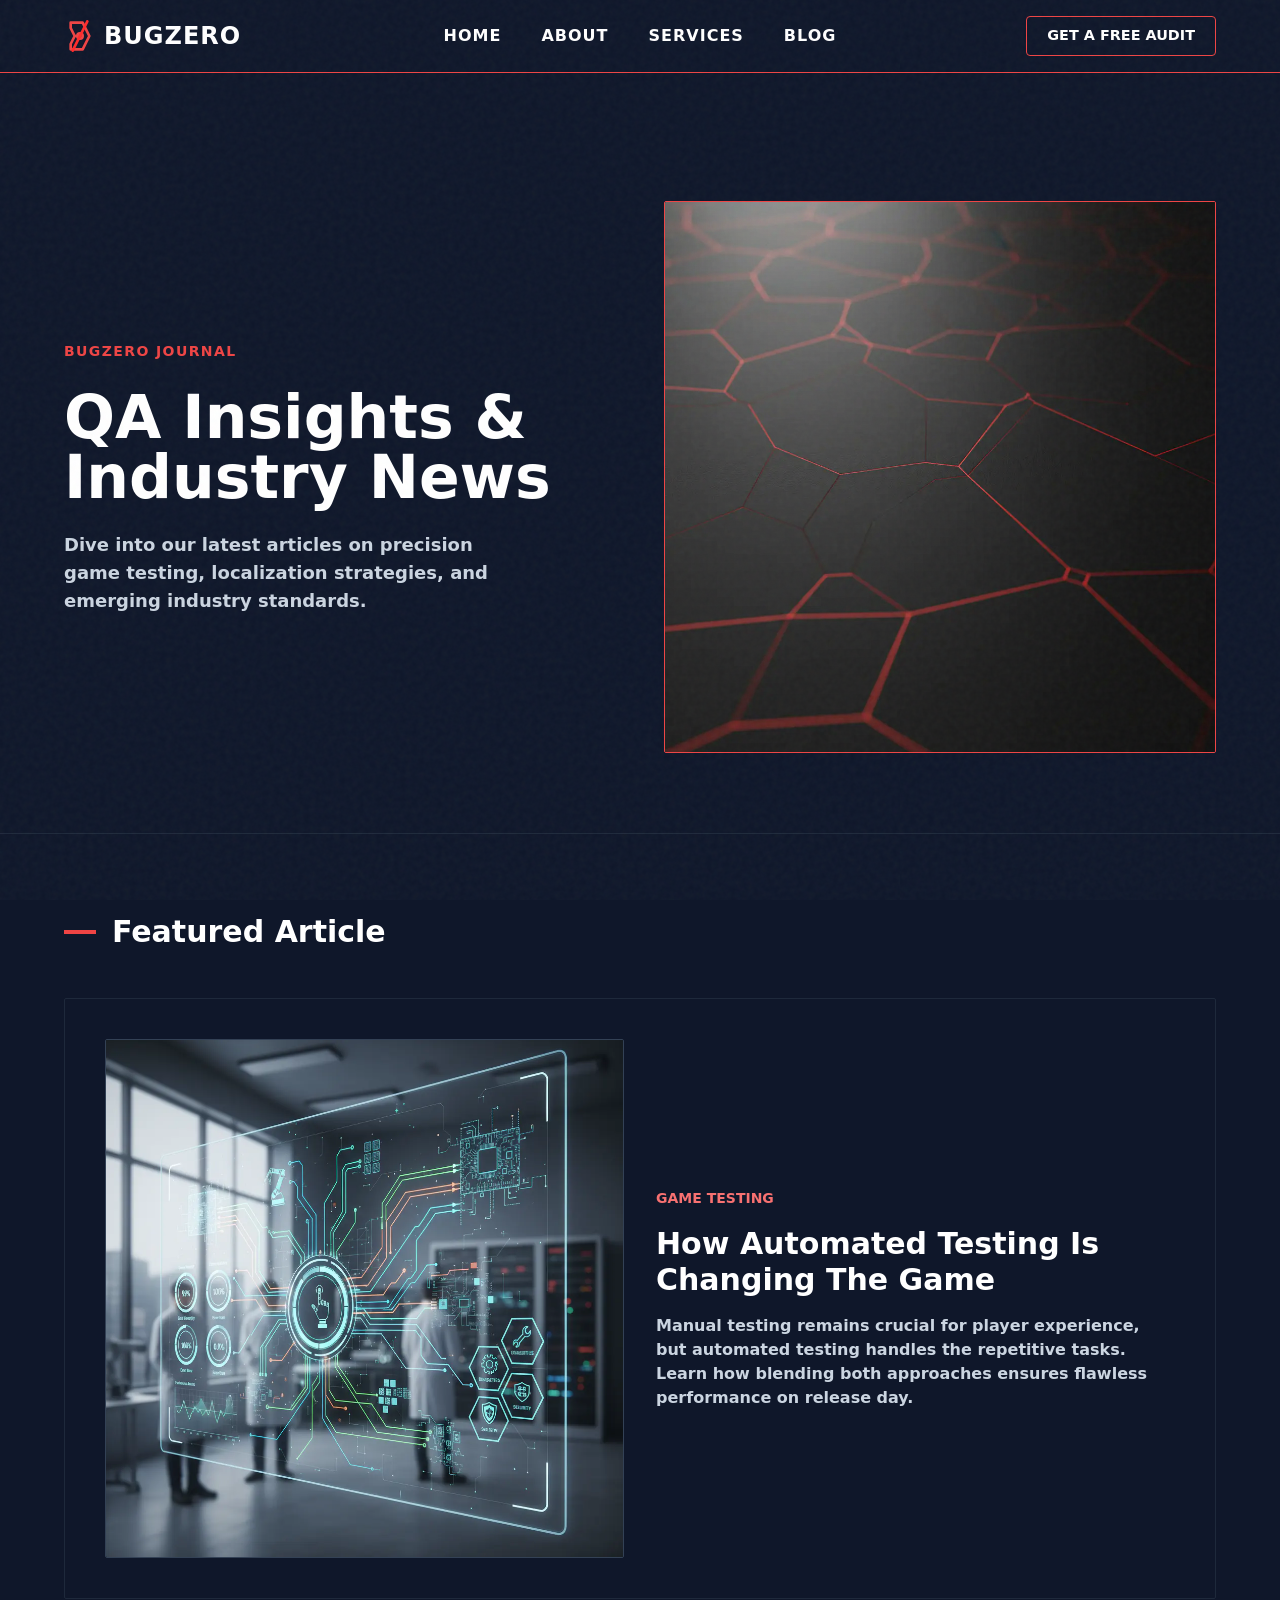
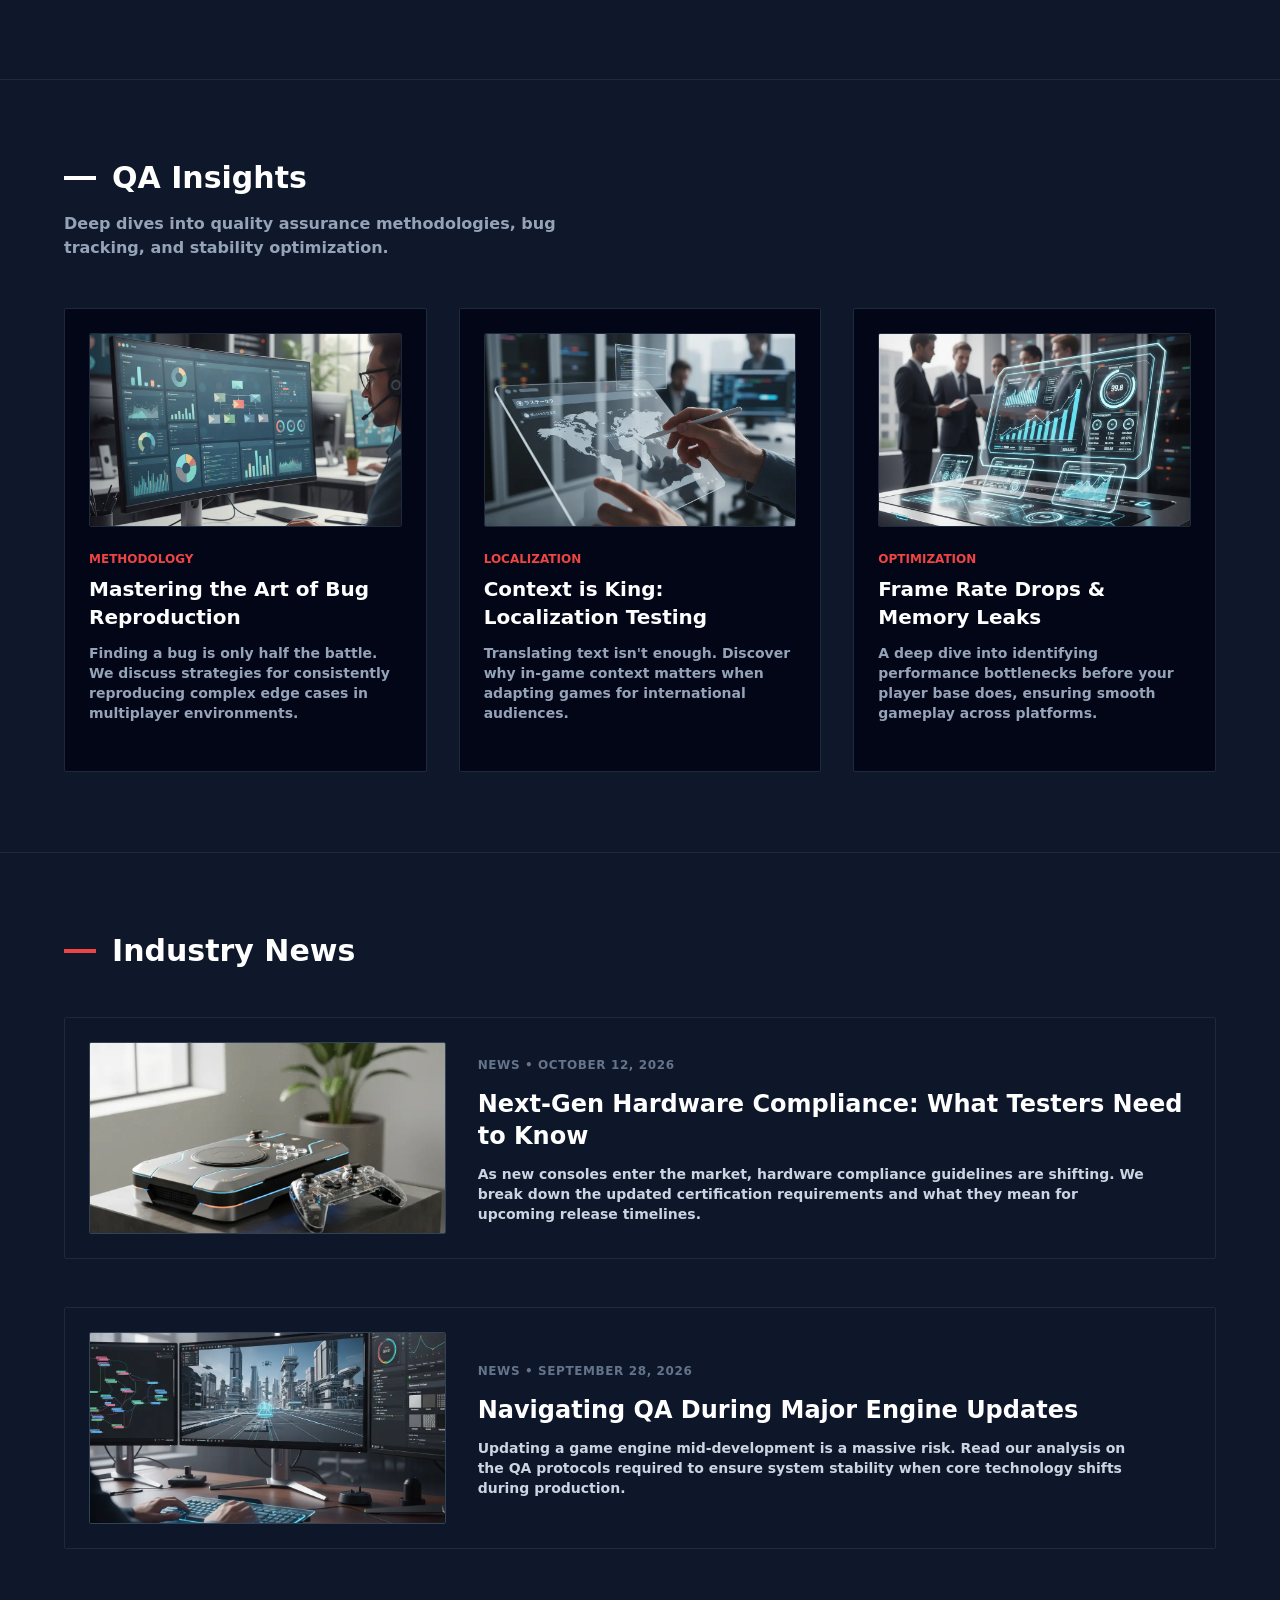
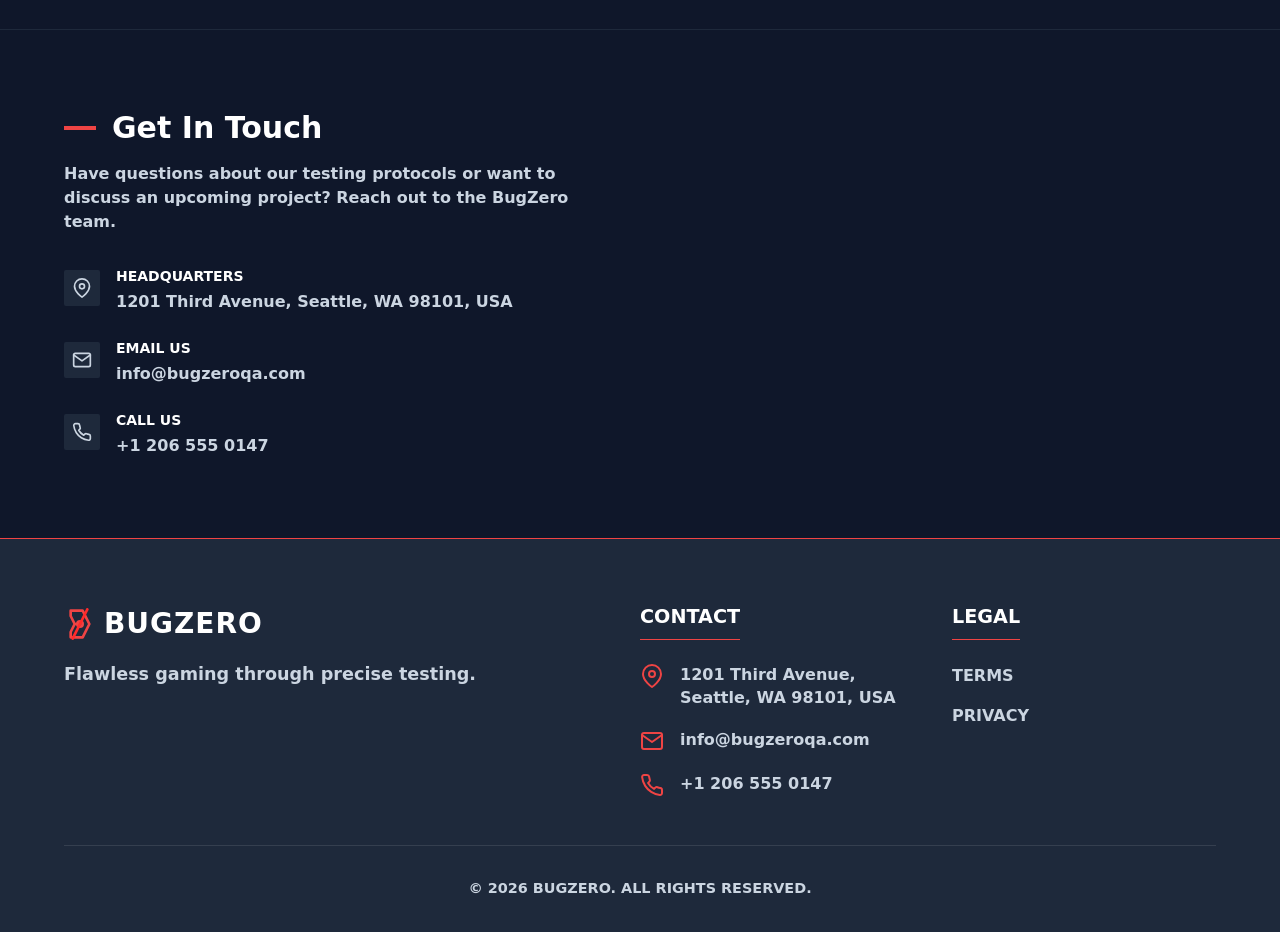
<file: blog.html>
<!doctype html>
<html data-page="blog.html" lang="en">
  <head>
    <meta charset="utf-8" />
    <meta name="viewport" content="width=device-width, initial-scale=1.0" />
    <title>Blog - BugZero</title>
    <meta
      name="description"
      content="Read our QA insights and industry news. BugZero provides game QA testing and localization services."
    />
    <meta property="og:title" content="Blog - BugZero" />
    <meta
      property="og:description"
      content="Read our QA insights and industry news. BugZero provides game QA testing and localization services."
    />
    <meta property="og:type" content="website" />
    <link
      rel="icon"
      href="[data-uri]"
    />
    <script defer src="assets/js/site.js"></script>

    <link rel="stylesheet" href="assets/css/tailwind.css" />
    <link rel="stylesheet" href="assets/css/chrome.css" />
    <link rel="icon" href="assets/brand/favicon.svg" type="image/svg+xml" />
    <link
      rel="shortcut icon"
      href="assets/brand/favicon.svg"
      type="image/x-icon"
    />
    <meta property="og:image" content="assets/img/hero_banner.webp" />
  </head>
  <body>
    <header class="site-header">
      <div class="header-inner">
        <a href="index.html" class="brand-logo"
          ><svg
            xmlns="http://www.w3.org/2000/svg"
            viewBox="0 0 24 24"
            fill="none"
            stroke="currentColor"
            stroke-width="2"
            stroke-linecap="round"
            stroke-linejoin="round"
          >
            <path d="M5 2 h9 l5 10 l-5 10 H5 v-4 l3 -6 l-3 -6 Z M8 12 h4" />
            <circle cx="12" cy="12" r="2" />
            <path d="M17.5 1 L6.5 23" stroke="#ff2a2a" /></svg
          ><span class="brand-text">BugZero</span></a
        >
        <nav class="desktop-nav">
          <a href="index.html">Home</a><a href="about.html">About</a
          ><a href="services.html">Services</a><a href="blog.html">Blog</a>
        </nav>
        <div class="header-actions">
          <a href="services.html" class="btn-cta">Get a Free Audit</a
          ><button class="menu-toggle" aria-label="Toggle Menu">
            <svg
              viewBox="0 0 24 24"
              fill="none"
              stroke="currentColor"
              stroke-width="2"
              stroke-linecap="round"
              stroke-linejoin="round"
            >
              <line x1="3" y1="12" x2="21" y2="12"></line>
              <line x1="3" y1="6" x2="21" y2="6"></line>
              <line x1="3" y1="18" x2="21" y2="18"></line>
            </svg>
          </button>
        </div>
      </div>
      <div class="mobile-nav-overlay">
        <button class="menu-close" aria-label="Close Menu">
          <svg
            viewBox="0 0 24 24"
            fill="none"
            stroke="currentColor"
            stroke-width="2"
            stroke-linecap="round"
            stroke-linejoin="round"
          >
            <line x1="18" y1="6" x2="6" y2="18"></line>
            <line x1="6" y1="6" x2="18" y2="18"></line>
          </svg>
        </button>
        <nav class="mobile-nav">
          <a href="index.html">Home</a><a href="about.html">About</a
          ><a href="services.html">Services</a><a href="blog.html">Blog</a
          ><a href="services.html" class="btn-cta">Get a Free Audit</a>
        </nav>
      </div>
    </header>
    <main>
      <!-- HERO SMALL -->
      <section
        id="hero"
        class="pt-32 pb-20 px-4 md:px-8 bg-slate-900 border-b border-slate-800"
      >
        <div
          class="max-w-6xl mx-auto flex flex-col md:flex-row items-center gap-12"
        >
          <div class="md:w-1/2 space-y-6">
            <span
              class="text-red-500 font-bold uppercase tracking-widest text-sm"
              >BugZero Journal</span
            >
            <h1 class="text-5xl md:text-6xl text-white leading-tight">
              QA Insights &<br />Industry News
            </h1>
            <p class="text-lg text-slate-300 max-w-md">
              Dive into our latest articles on precision game testing,
              localization strategies, and emerging industry standards.
            </p>
          </div>
          <div class="md:w-1/2 w-full">
            <img
              src="assets/img/hero_small.webp"
              alt="Dark tech background"
              class="w-full h-auto object-cover rounded-sm outline-accent shadow-flat"
              loading="lazy"
            />
          </div>
        </div>
      </section>

      <!-- BLOG FEATURED -->
      <section id="blog" class="py-20 px-4 md:px-8">
        <div class="max-w-6xl mx-auto">
          <h2 class="text-3xl text-white mb-12 flex items-center gap-4">
            <span class="w-8 h-1 bg-red-500 block"></span>
            Featured Article
          </h2>
          <div
            class="flex flex-col md:flex-row gap-8 bg-slate-900 rounded-sm p-6 md:p-10 shadow-flat border border-slate-800 items-center"
          >
            <div class="md:w-1/2">
              <img
                src="assets/img/blog_featured_automation.webp"
                alt="Automated Testing Interface"
                class="w-full h-auto object-cover rounded-sm border border-slate-700"
                loading="lazy"
              />
            </div>
            <div class="md:w-1/2 space-y-4">
              <span class="text-red-400 text-sm font-bold uppercase"
                >Game Testing</span
              >
              <h3 class="text-3xl text-white">
                How Automated Testing Is Changing The Game
              </h3>
              <p class="text-slate-300">
                Manual testing remains crucial for player experience, but
                automated testing handles the repetitive tasks. Learn how
                blending both approaches ensures flawless performance on release
                day.
              </p>
            </div>
          </div>
        </div>
      </section>

      <!-- QA INSIGHTS -->
      <section
        id="qa-insights"
        class="py-20 px-4 md:px-8 bg-slate-900 border-y border-slate-800"
      >
        <div class="max-w-6xl mx-auto">
          <div
            class="flex flex-col md:flex-row justify-between items-end mb-12 gap-6"
          >
            <div>
              <h2 class="text-3xl text-white flex items-center gap-4">
                <span class="w-8 h-1 bg-white block"></span>
                QA Insights
              </h2>
              <p class="text-slate-400 mt-4 max-w-xl">
                Deep dives into quality assurance methodologies, bug tracking,
                and stability optimization.
              </p>
            </div>
          </div>

          <div class="grid grid-cols-1 md:grid-cols-3 gap-8">
            <article
              class="bg-slate-950 p-6 rounded-sm border border-slate-800 hover:border-red-500 transition-colors group flex flex-col h-full"
            >
              <div
                class="overflow-hidden rounded-sm mb-6 border border-slate-800"
              >
                <img
                  src="assets/img/blog_insight_1.webp"
                  alt="Bug Tracking Screen"
                  class="w-full h-48 object-cover group-hover:scale-105 transition-transform duration-500"
                  loading="lazy"
                />
              </div>
              <span class="text-xs text-red-500 font-bold uppercase mb-2"
                >Methodology</span
              >
              <h3 class="text-xl text-white mb-3">
                Mastering the Art of Bug Reproduction
              </h3>
              <p class="text-slate-400 text-sm mb-6 flex-grow">
                Finding a bug is only half the battle. We discuss strategies for
                consistently reproducing complex edge cases in multiplayer
                environments.
              </p>
            </article>
            <article
              class="bg-slate-950 p-6 rounded-sm border border-slate-800 hover:border-red-500 transition-colors group flex flex-col h-full"
            >
              <div
                class="overflow-hidden rounded-sm mb-6 border border-slate-800"
              >
                <img
                  src="assets/img/blog_insight_2.webp"
                  alt="Localization QA"
                  class="w-full h-48 object-cover group-hover:scale-105 transition-transform duration-500"
                  loading="lazy"
                />
              </div>
              <span class="text-xs text-red-500 font-bold uppercase mb-2"
                >Localization</span
              >
              <h3 class="text-xl text-white mb-3">
                Context is King: Localization Testing
              </h3>
              <p class="text-slate-400 text-sm mb-6 flex-grow">
                Translating text isn't enough. Discover why in-game context
                matters when adapting games for international audiences.
              </p>
            </article>
            <article
              class="bg-slate-950 p-6 rounded-sm border border-slate-800 hover:border-red-500 transition-colors group flex flex-col h-full"
            >
              <div
                class="overflow-hidden rounded-sm mb-6 border border-slate-800"
              >
                <img
                  src="assets/img/blog_insight_3.webp"
                  alt="Performance Metrics"
                  class="w-full h-48 object-cover group-hover:scale-105 transition-transform duration-500"
                  loading="lazy"
                />
              </div>
              <span class="text-xs text-red-500 font-bold uppercase mb-2"
                >Optimization</span
              >
              <h3 class="text-xl text-white mb-3">
                Frame Rate Drops &amp; Memory Leaks
              </h3>
              <p class="text-slate-400 text-sm mb-6 flex-grow">
                A deep dive into identifying performance bottlenecks before your
                player base does, ensuring smooth gameplay across platforms.
              </p>
            </article>
          </div>
        </div>
      </section>

      <!-- INDUSTRY NEWS -->
      <section id="industry-news" class="py-20 px-4 md:px-8">
        <div class="max-w-6xl mx-auto">
          <h2 class="text-3xl text-white mb-12 flex items-center gap-4">
            <span class="w-8 h-1 bg-red-500 block"></span>
            Industry News
          </h2>
          <div class="space-y-12">
            <div
              class="flex flex-col md:flex-row gap-8 items-center bg-slate-900/50 p-6 rounded-sm border border-slate-800"
            >
              <div class="md:w-1/3">
                <img
                  src="assets/img/blog_news_1.webp"
                  alt="New Console Hardware"
                  class="w-full h-48 object-cover rounded-sm border border-slate-700"
                  loading="lazy"
                />
              </div>
              <div class="md:w-2/3 space-y-3">
                <span
                  class="text-slate-500 text-xs font-bold uppercase tracking-wider"
                  >News • October 12, 2026</span
                >
                <h3
                  class="text-2xl text-white hover:text-red-400 transition-colors"
                >
                  Next-Gen Hardware Compliance: What Testers Need to Know
                </h3>
                <p class="text-slate-300 text-sm max-w-2xl">
                  As new consoles enter the market, hardware compliance
                  guidelines are shifting. We break down the updated
                  certification requirements and what they mean for upcoming
                  release timelines.
                </p>
              </div>
            </div>
            <div
              class="flex flex-col md:flex-row gap-8 items-center bg-slate-900/50 p-6 rounded-sm border border-slate-800"
            >
              <div class="md:w-1/3">
                <img
                  src="assets/img/blog_news_2.webp"
                  alt="Game Engine Update"
                  class="w-full h-48 object-cover rounded-sm border border-slate-700"
                  loading="lazy"
                />
              </div>
              <div class="md:w-2/3 space-y-3">
                <span
                  class="text-slate-500 text-xs font-bold uppercase tracking-wider"
                  >News • September 28, 2026</span
                >
                <h3
                  class="text-2xl text-white hover:text-red-400 transition-colors"
                >
                  Navigating QA During Major Engine Updates
                </h3>
                <p class="text-slate-300 text-sm max-w-2xl">
                  Updating a game engine mid-development is a massive risk. Read
                  our analysis on the QA protocols required to ensure system
                  stability when core technology shifts during production.
                </p>
              </div>
            </div>
          </div>
        </div>
      </section>

      <!-- CONTACT FORM SECTION -->
      <section
        id="contact"
        class="py-20 px-4 md:px-8 bg-slate-900 border-t border-slate-800"
      >
        <div class="max-w-6xl mx-auto flex flex-col md:flex-row gap-12">
          <div class="md:w-1/2 space-y-8">
            <div>
              <h2 class="text-3xl text-white mb-4 flex items-center gap-4">
                <span class="w-8 h-1 bg-red-500 block"></span>
                Get In Touch
              </h2>
              <p class="text-slate-300">
                Have questions about our testing protocols or want to discuss an
                upcoming project? Reach out to the BugZero team.
              </p>
            </div>
            <div class="space-y-6">
              <a
                href="https://maps.app.goo.gl/MkRxRhDAixCJ9G9g9"
                target="_blank"
                rel="noopener noreferrer"
                class="flex items-start gap-4 text-slate-300 hover:text-red-400 transition-colors group"
              >
                <div
                  class="mt-1 bg-slate-800 p-2 rounded-sm group-hover:bg-red-500/20 group-hover:text-red-500 transition-colors"
                >
                  <svg
                    class="w-5 h-5"
                    viewBox="0 0 24 24"
                    fill="none"
                    stroke="currentColor"
                    stroke-width="2"
                    stroke-linecap="round"
                    stroke-linejoin="round"
                  >
                    <path d="M21 10c0 7-9 13-9 13s-9-6-9-13a9 9 0 0 1 18 0z" />
                    <circle cx="12" cy="10" r="3" />
                  </svg>
                </div>
                <div>
                  <span
                    class="block font-bold text-white uppercase text-sm mb-1"
                    >Headquarters</span
                  >
                  <span>1201 Third Avenue, Seattle, WA 98101, USA </span>
                </div>
              </a>
              <a
                href="mailto:info@bugzeroqa.com"
                class="flex items-start gap-4 text-slate-300 hover:text-red-400 transition-colors group"
              >
                <div
                  class="mt-1 bg-slate-800 p-2 rounded-sm group-hover:bg-red-500/20 group-hover:text-red-500 transition-colors"
                >
                  <svg
                    class="w-5 h-5"
                    viewBox="0 0 24 24"
                    fill="none"
                    stroke="currentColor"
                    stroke-width="2"
                    stroke-linecap="round"
                    stroke-linejoin="round"
                  >
                    <path
                      d="M4 4h16c1.1 0 2 .9 2 2v12c0 1.1-.9 2-2 2H4c-1.1 0-2-.9-2-2V6c0-1.1.9-2 2-2z"
                    />
                    <polyline points="22,6 12,13 2,6" />
                  </svg>
                </div>
                <div>
                  <span
                    class="block font-bold text-white uppercase text-sm mb-1"
                    >Email Us</span
                  >
                  <span>info@bugzeroqa.com</span>
                </div>
              </a>
              <a
                href="tel:+12065550147"
                class="flex items-start gap-4 text-slate-300 hover:text-red-400 transition-colors group"
              >
                <div
                  class="mt-1 bg-slate-800 p-2 rounded-sm group-hover:bg-red-500/20 group-hover:text-red-500 transition-colors"
                >
                  <svg
                    class="w-5 h-5"
                    viewBox="0 0 24 24"
                    fill="none"
                    stroke="currentColor"
                    stroke-width="2"
                    stroke-linecap="round"
                    stroke-linejoin="round"
                  >
                    <path
                      d="M22 16.92v3a2 2 0 0 1-2.18 2 19.79 19.79 0 0 1-8.63-3.07 19.5 19.5 0 0 1-6-6 19.79 19.79 0 0 1-3.07-8.67A2 2 0 0 1 4.11 2h3a2 2 0 0 1 2 1.72 12.84 12.84 0 0 0 .7 2.81 2 2 0 0 1-.45 2.11L8.09 9.91a16 16 0 0 0 6 6l1.27-1.27a2 2 0 0 1 2.11-.45 12.84 12.84 0 0 0 2.81.7A2 2 0 0 1 22 16.92z"
                    />
                  </svg>
                </div>
                <div>
                  <span
                    class="block font-bold text-white uppercase text-sm mb-1"
                    >Call Us</span
                  >
                  <span>+1 206 555 0147</span>
                </div>
              </a>
            </div>
          </div>
          <div class="md:w-1/2"></div>
        </div>
      </section>
    </main>
    <footer class="site-footer">
      <div class="footer-grid">
        <div class="footer-brand">
          <a href="index.html" class="footer-logo"
            ><svg
              xmlns="http://www.w3.org/2000/svg"
              viewBox="0 0 24 24"
              fill="none"
              stroke="currentColor"
              stroke-width="2"
              stroke-linecap="round"
              stroke-linejoin="round"
            >
              <path d="M5 2 h9 l5 10 l-5 10 H5 v-4 l3 -6 l-3 -6 Z M8 12 h4" />
              <circle cx="12" cy="12" r="2" />
              <path d="M17.5 1 L6.5 23" stroke="#ff2a2a" /></svg
            ><span class="brand-text">BugZero</span></a
          >
          <p class="tagline">Flawless gaming through precise testing.</p>
        </div>
        <div class="footer-contact">
          <h3 class="footer-heading">Contact</h3>
          <address class="contact-links">
            <a
              href="https://maps.app.goo.gl/MkRxRhDAixCJ9G9g9"
              target="_blank"
              rel="noopener"
              ><svg
                viewBox="0 0 24 24"
                fill="none"
                stroke="currentColor"
                stroke-width="2"
                stroke-linecap="round"
                stroke-linejoin="round"
              >
                <path d="M21 10c0 7-9 13-9 13s-9-6-9-13a9 9 0 0 1 18 0z"></path>
                <circle cx="12" cy="10" r="3"></circle></svg
              ><span>1201 Third Avenue, Seattle, WA 98101, USA </span></a
            ><a href="mailto:info@bugzeroqa.com"
              ><svg
                viewBox="0 0 24 24"
                fill="none"
                stroke="currentColor"
                stroke-width="2"
                stroke-linecap="round"
                stroke-linejoin="round"
              >
                <path
                  d="M4 4h16c1.1 0 2 .9 2 2v12c0 1.1-.9 2-2 2H4c-1.1 0-2-.9-2-2V6c0-1.1.9-2 2-2z"
                ></path>
                <polyline points="22,6 12,13 2,6"></polyline></svg
              ><span>info@bugzeroqa.com</span></a
            ><a href="tel:+12065550147"
              ><svg
                viewBox="0 0 24 24"
                fill="none"
                stroke="currentColor"
                stroke-width="2"
                stroke-linecap="round"
                stroke-linejoin="round"
              >
                <path
                  d="M22 16.92v3a2 2 0 0 1-2.18 2 19.79 19.79 0 0 1-8.63-3.07 19.5 19.5 0 0 1-6-6 19.79 19.79 0 0 1-3.07-8.67A2 2 0 0 1 4.11 2h3a2 2 0 0 1 2 1.72 12.84 12.84 0 0 0 .7 2.81 2 2 0 0 1-.45 2.11L8.09 9.91a16 16 0 0 0 6 6l1.27-1.27a2 2 0 0 1 2.11-.45 12.84 12.84 0 0 0 2.81.7A2 2 0 0 1 22 16.92z"
                ></path></svg
              ><span>+1 206 555 0147</span></a
            >
          </address>
        </div>
        <div class="footer-legal">
          <h3 class="footer-heading">Legal</h3>
          <div class="legal-links">
            <a href="terms-conditions.html">Terms</a
            ><a href="privacy-policy.html">Privacy</a>
          </div>
        </div>
      </div>
      <div class="footer-bottom">
        <p>&copy; 2026 BugZero. All rights reserved.</p>
      </div>
    </footer>
    <script defer src="assets/js/chrome.js"></script>
  </body>
</html>
</file>
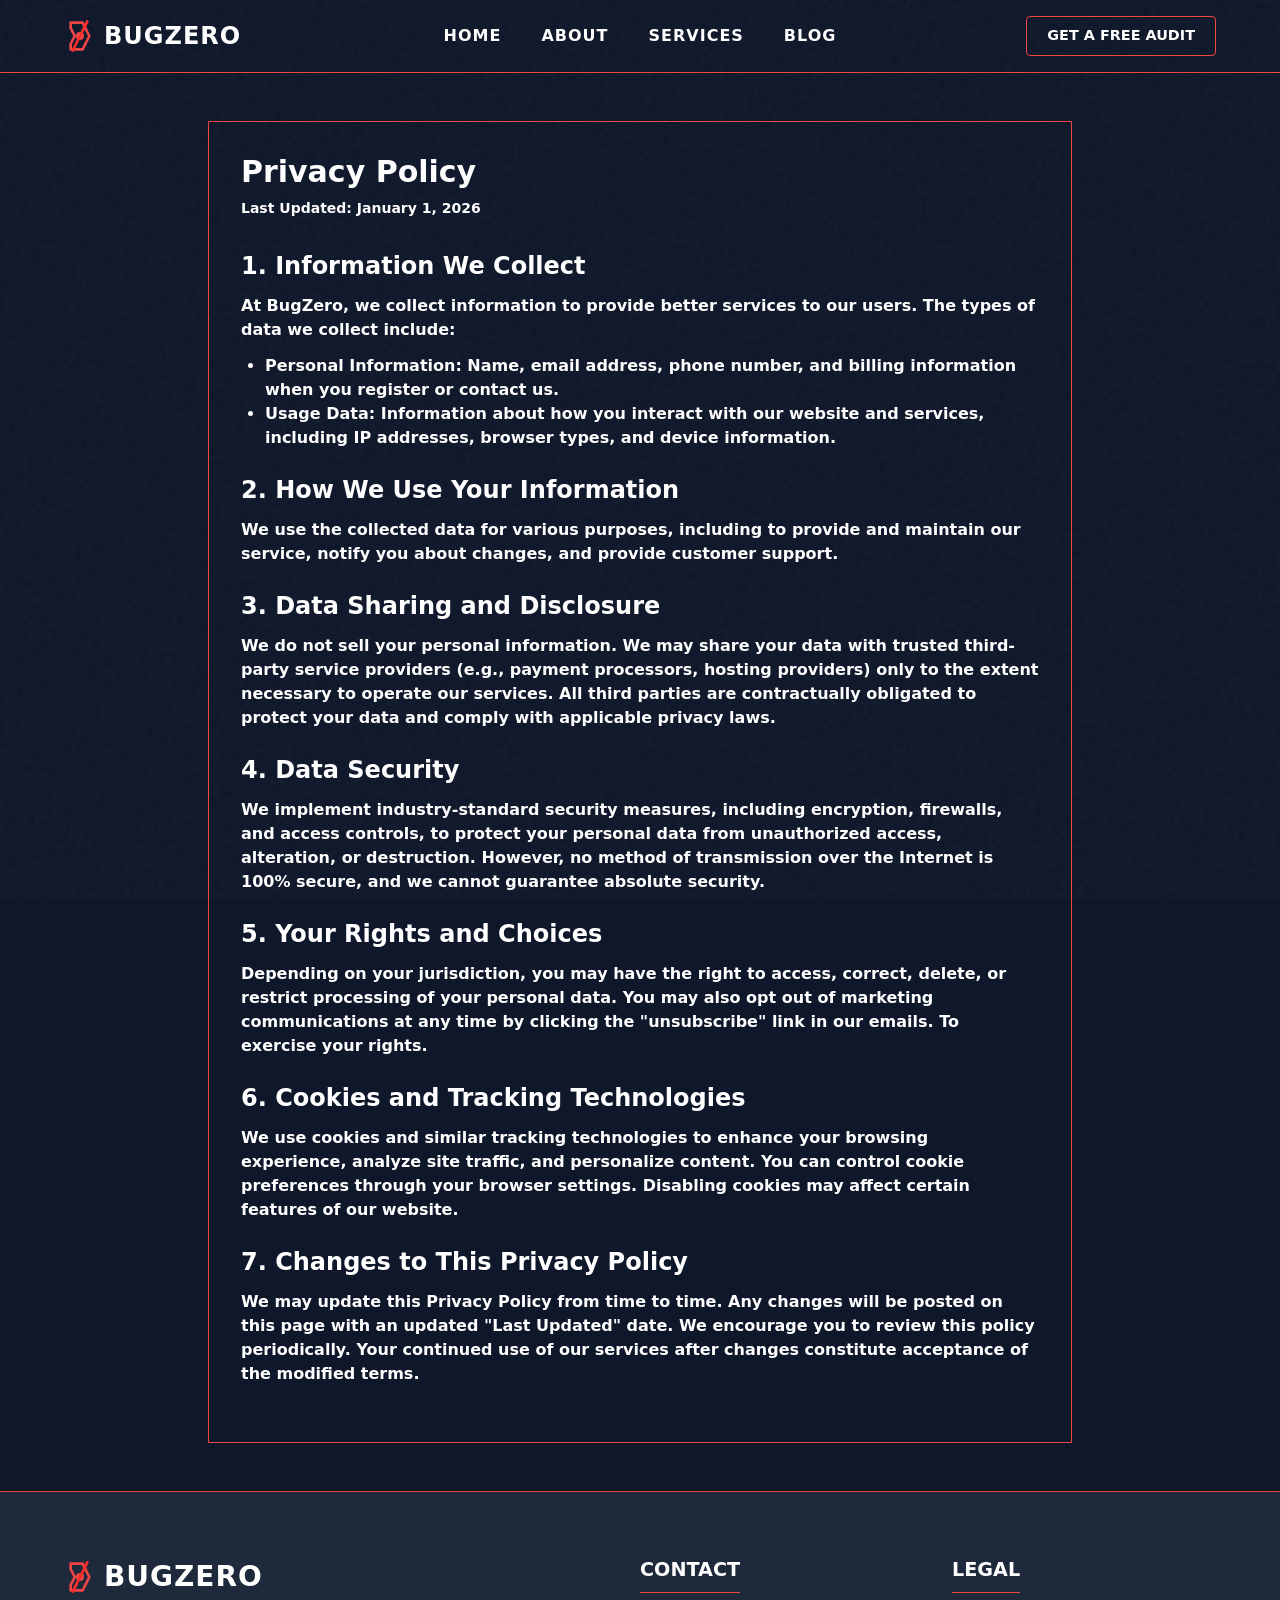
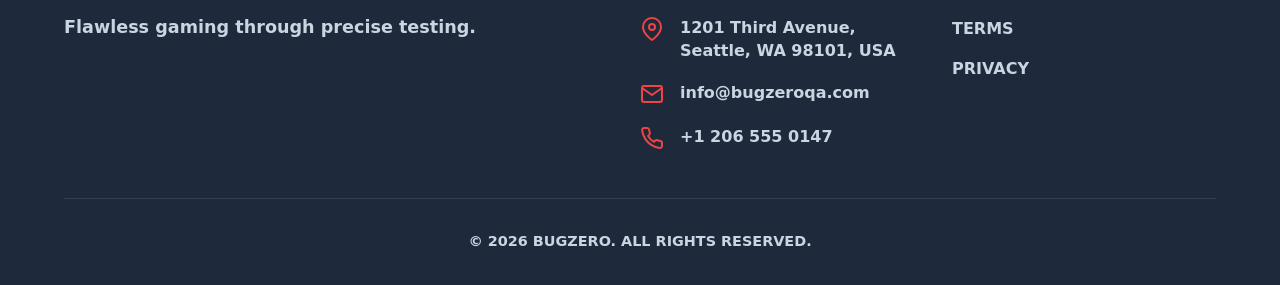
<file: privacy-policy.html>
<!doctype html>
<html data-page="privacy-policy.html" lang="en">
  <head>
    <meta name="robots" content="noindex, follow" />
    <meta charset="utf-8" />
    <title>Privacy Policy | BugZero</title>
    <meta name="viewport" content="width=device-width, initial-scale=1" />
    <link rel="stylesheet" href="assets/css/tailwind.css" />
    <link rel="stylesheet" href="assets/css/chrome.css" />
    <link rel="icon" href="assets/brand/favicon.svg" type="image/svg+xml" />
    <link
      rel="shortcut icon"
      href="assets/brand/favicon.svg"
      type="image/x-icon"
    />
    <meta property="og:image" content="assets/img/hero_banner.webp" />
  </head>
  <body
    class="bg-noise-lite font-system-ui-condensed typography-sans-bold layout-zigzag text-navy-mint"
  >
    <header class="site-header">
      <div class="header-inner">
        <a href="index.html" class="brand-logo"
          ><svg
            xmlns="http://www.w3.org/2000/svg"
            viewBox="0 0 24 24"
            fill="none"
            stroke="currentColor"
            stroke-width="2"
            stroke-linecap="round"
            stroke-linejoin="round"
          >
            <path d="M5 2 h9 l5 10 l-5 10 H5 v-4 l3 -6 l-3 -6 Z M8 12 h4" />
            <circle cx="12" cy="12" r="2" />
            <path d="M17.5 1 L6.5 23" stroke="#ff2a2a" /></svg
          ><span class="brand-text">BugZero</span></a
        >
        <nav class="desktop-nav">
          <a href="index.html">Home</a><a href="about.html">About</a
          ><a href="services.html">Services</a><a href="blog.html">Blog</a>
        </nav>
        <div class="header-actions">
          <a href="services.html" class="btn-cta">Get a Free Audit</a
          ><button class="menu-toggle" aria-label="Toggle Menu">
            <svg
              viewBox="0 0 24 24"
              fill="none"
              stroke="currentColor"
              stroke-width="2"
              stroke-linecap="round"
              stroke-linejoin="round"
            >
              <line x1="3" y1="12" x2="21" y2="12"></line>
              <line x1="3" y1="6" x2="21" y2="6"></line>
              <line x1="3" y1="18" x2="21" y2="18"></line>
            </svg>
          </button>
        </div>
      </div>
      <div class="mobile-nav-overlay">
        <button class="menu-close" aria-label="Close Menu">
          <svg
            viewBox="0 0 24 24"
            fill="none"
            stroke="currentColor"
            stroke-width="2"
            stroke-linecap="round"
            stroke-linejoin="round"
          >
            <line x1="18" y1="6" x2="6" y2="18"></line>
            <line x1="6" y1="6" x2="18" y2="18"></line>
          </svg>
        </button>
        <nav class="mobile-nav">
          <a href="index.html">Home</a><a href="about.html">About</a
          ><a href="services.html">Services</a><a href="blog.html">Blog</a
          ><a href="services.html" class="btn-cta">Get a Free Audit</a>
        </nav>
      </div>
    </header>
    <main
      class="grid-feature-rows spacing-variable-fluid py-12 px-4 max-w-4xl mx-auto"
    >
      <div class="components-flat radius-tiny shadow-flat outline-accent p-8">
        <h1 class="text-3xl mb-2 corporate-tone font-bold">Privacy Policy</h1>
        <p class="text-sm mb-8">Last Updated: January 1, 2026</p>

        <section class="mb-6">
          <h2 class="text-2xl mb-3">1. Information We Collect</h2>
          <p class="mb-3">
            At BugZero, we collect information to provide better services to our
            users. The types of data we collect include:
          </p>
          <ul class="list-disc pl-6 mb-3">
            <li>
              <strong>Personal Information:</strong> Name, email address, phone
              number, and billing information when you register or contact us.
            </li>
            <li>
              <strong>Usage Data:</strong> Information about how you interact
              with our website and services, including IP addresses, browser
              types, and device information.
            </li>
          </ul>
        </section>

        <section class="mb-6">
          <h2 class="text-2xl mb-3">2. How We Use Your Information</h2>
          <p class="mb-3">
            We use the collected data for various purposes, including to provide
            and maintain our service, notify you about changes, and provide
            customer support.
          </p>
        </section>

        <section class="mb-6">
          <h2 class="text-2xl mb-3">3. Data Sharing and Disclosure</h2>
          <p class="mb-3">
            We do not sell your personal information. We may share your data
            with trusted third-party service providers (e.g., payment
            processors, hosting providers) only to the extent necessary to
            operate our services. All third parties are contractually obligated
            to protect your data and comply with applicable privacy laws.
          </p>
        </section>

        <section class="mb-6">
          <h2 class="text-2xl mb-3">4. Data Security</h2>
          <p class="mb-3">
            We implement industry-standard security measures, including
            encryption, firewalls, and access controls, to protect your personal
            data from unauthorized access, alteration, or destruction. However,
            no method of transmission over the Internet is 100% secure, and we
            cannot guarantee absolute security.
          </p>
        </section>

        <section class="mb-6">
          <h2 class="text-2xl mb-3">5. Your Rights and Choices</h2>
          <p class="mb-3">
            Depending on your jurisdiction, you may have the right to access,
            correct, delete, or restrict processing of your personal data. You
            may also opt out of marketing communications at any time by clicking
            the "unsubscribe" link in our emails. To exercise your rights.
          </p>
        </section>

        <section class="mb-6">
          <h2 class="text-2xl mb-3">6. Cookies and Tracking Technologies</h2>
          <p class="mb-3">
            We use cookies and similar tracking technologies to enhance your
            browsing experience, analyze site traffic, and personalize content.
            You can control cookie preferences through your browser settings.
            Disabling cookies may affect certain features of our website.
          </p>
        </section>

        <section class="mb-6">
          <h2 class="text-2xl mb-3">7. Changes to This Privacy Policy</h2>
          <p class="mb-3">
            We may update this Privacy Policy from time to time. Any changes
            will be posted on this page with an updated "Last Updated" date. We
            encourage you to review this policy periodically. Your continued use
            of our services after changes constitute acceptance of the modified
            terms.
          </p>
        </section>
      </div>
    </main>
    <footer class="site-footer">
      <div class="footer-grid">
        <div class="footer-brand">
          <a href="index.html" class="footer-logo"
            ><svg
              xmlns="http://www.w3.org/2000/svg"
              viewBox="0 0 24 24"
              fill="none"
              stroke="currentColor"
              stroke-width="2"
              stroke-linecap="round"
              stroke-linejoin="round"
            >
              <path d="M5 2 h9 l5 10 l-5 10 H5 v-4 l3 -6 l-3 -6 Z M8 12 h4" />
              <circle cx="12" cy="12" r="2" />
              <path d="M17.5 1 L6.5 23" stroke="#ff2a2a" /></svg
            ><span class="brand-text">BugZero</span></a
          >
          <p class="tagline">Flawless gaming through precise testing.</p>
        </div>
        <div class="footer-contact">
          <h3 class="footer-heading">Contact</h3>
          <address class="contact-links">
            <a
              href="https://maps.app.goo.gl/MkRxRhDAixCJ9G9g9"
              target="_blank"
              rel="noopener"
              ><svg
                viewBox="0 0 24 24"
                fill="none"
                stroke="currentColor"
                stroke-width="2"
                stroke-linecap="round"
                stroke-linejoin="round"
              >
                <path d="M21 10c0 7-9 13-9 13s-9-6-9-13a9 9 0 0 1 18 0z"></path>
                <circle cx="12" cy="10" r="3"></circle></svg
              ><span>1201 Third Avenue, Seattle, WA 98101, USA </span></a
            ><a href="mailto:info@bugzeroqa.com"
              ><svg
                viewBox="0 0 24 24"
                fill="none"
                stroke="currentColor"
                stroke-width="2"
                stroke-linecap="round"
                stroke-linejoin="round"
              >
                <path
                  d="M4 4h16c1.1 0 2 .9 2 2v12c0 1.1-.9 2-2 2H4c-1.1 0-2-.9-2-2V6c0-1.1.9-2 2-2z"
                ></path>
                <polyline points="22,6 12,13 2,6"></polyline></svg
              ><span>info@bugzeroqa.com</span></a
            ><a href="tel:+12065550147"
              ><svg
                viewBox="0 0 24 24"
                fill="none"
                stroke="currentColor"
                stroke-width="2"
                stroke-linecap="round"
                stroke-linejoin="round"
              >
                <path
                  d="M22 16.92v3a2 2 0 0 1-2.18 2 19.79 19.79 0 0 1-8.63-3.07 19.5 19.5 0 0 1-6-6 19.79 19.79 0 0 1-3.07-8.67A2 2 0 0 1 4.11 2h3a2 2 0 0 1 2 1.72 12.84 12.84 0 0 0 .7 2.81 2 2 0 0 1-.45 2.11L8.09 9.91a16 16 0 0 0 6 6l1.27-1.27a2 2 0 0 1 2.11-.45 12.84 12.84 0 0 0 2.81.7A2 2 0 0 1 22 16.92z"
                ></path></svg
              ><span>+1 206 555 0147</span></a
            >
          </address>
        </div>
        <div class="footer-legal">
          <h3 class="footer-heading">Legal</h3>
          <div class="legal-links">
            <a href="terms-conditions.html">Terms</a
            ><a href="privacy-policy.html">Privacy</a>
          </div>
        </div>
      </div>
      <div class="footer-bottom">
        <p>&copy; 2026 BugZero. All rights reserved.</p>
      </div>
    </footer>
    <script defer src="assets/js/site.js"></script>
    <script defer src="assets/js/chrome.js"></script>
  </body>
</html>
</file>
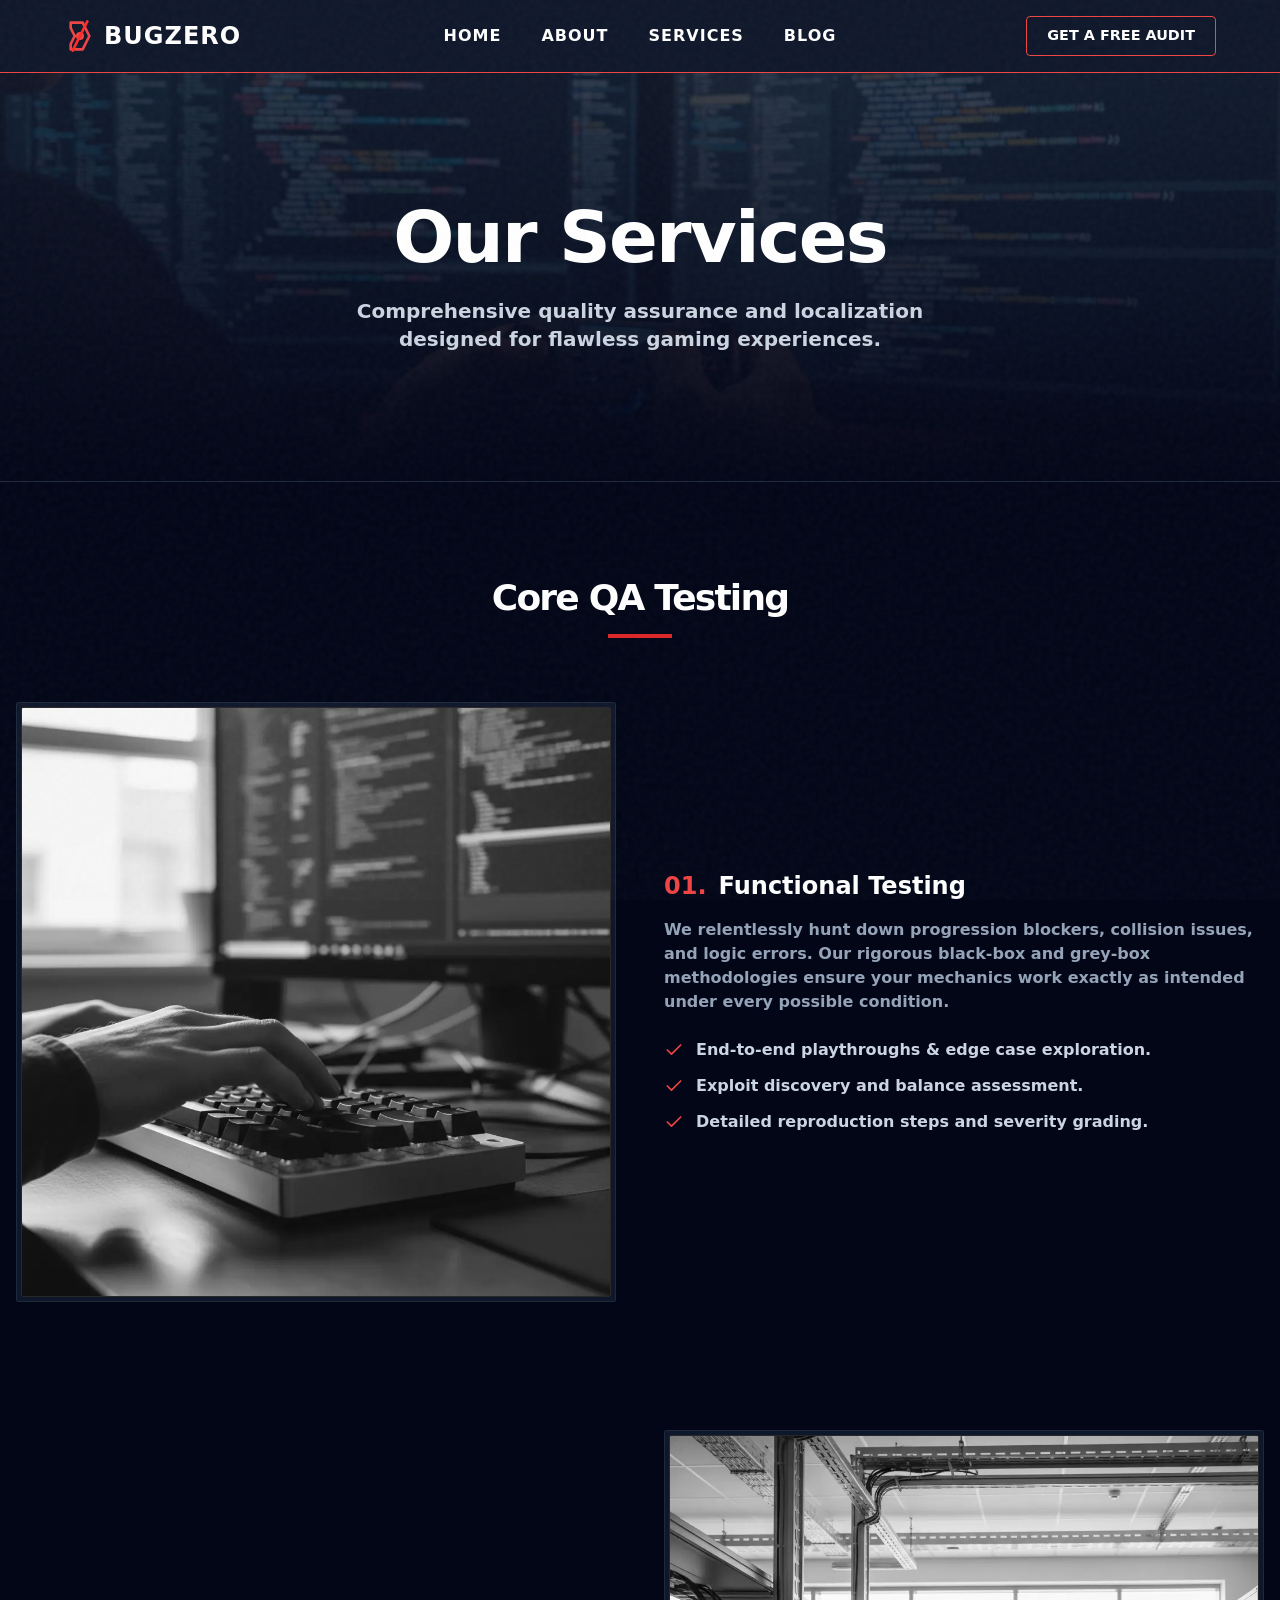
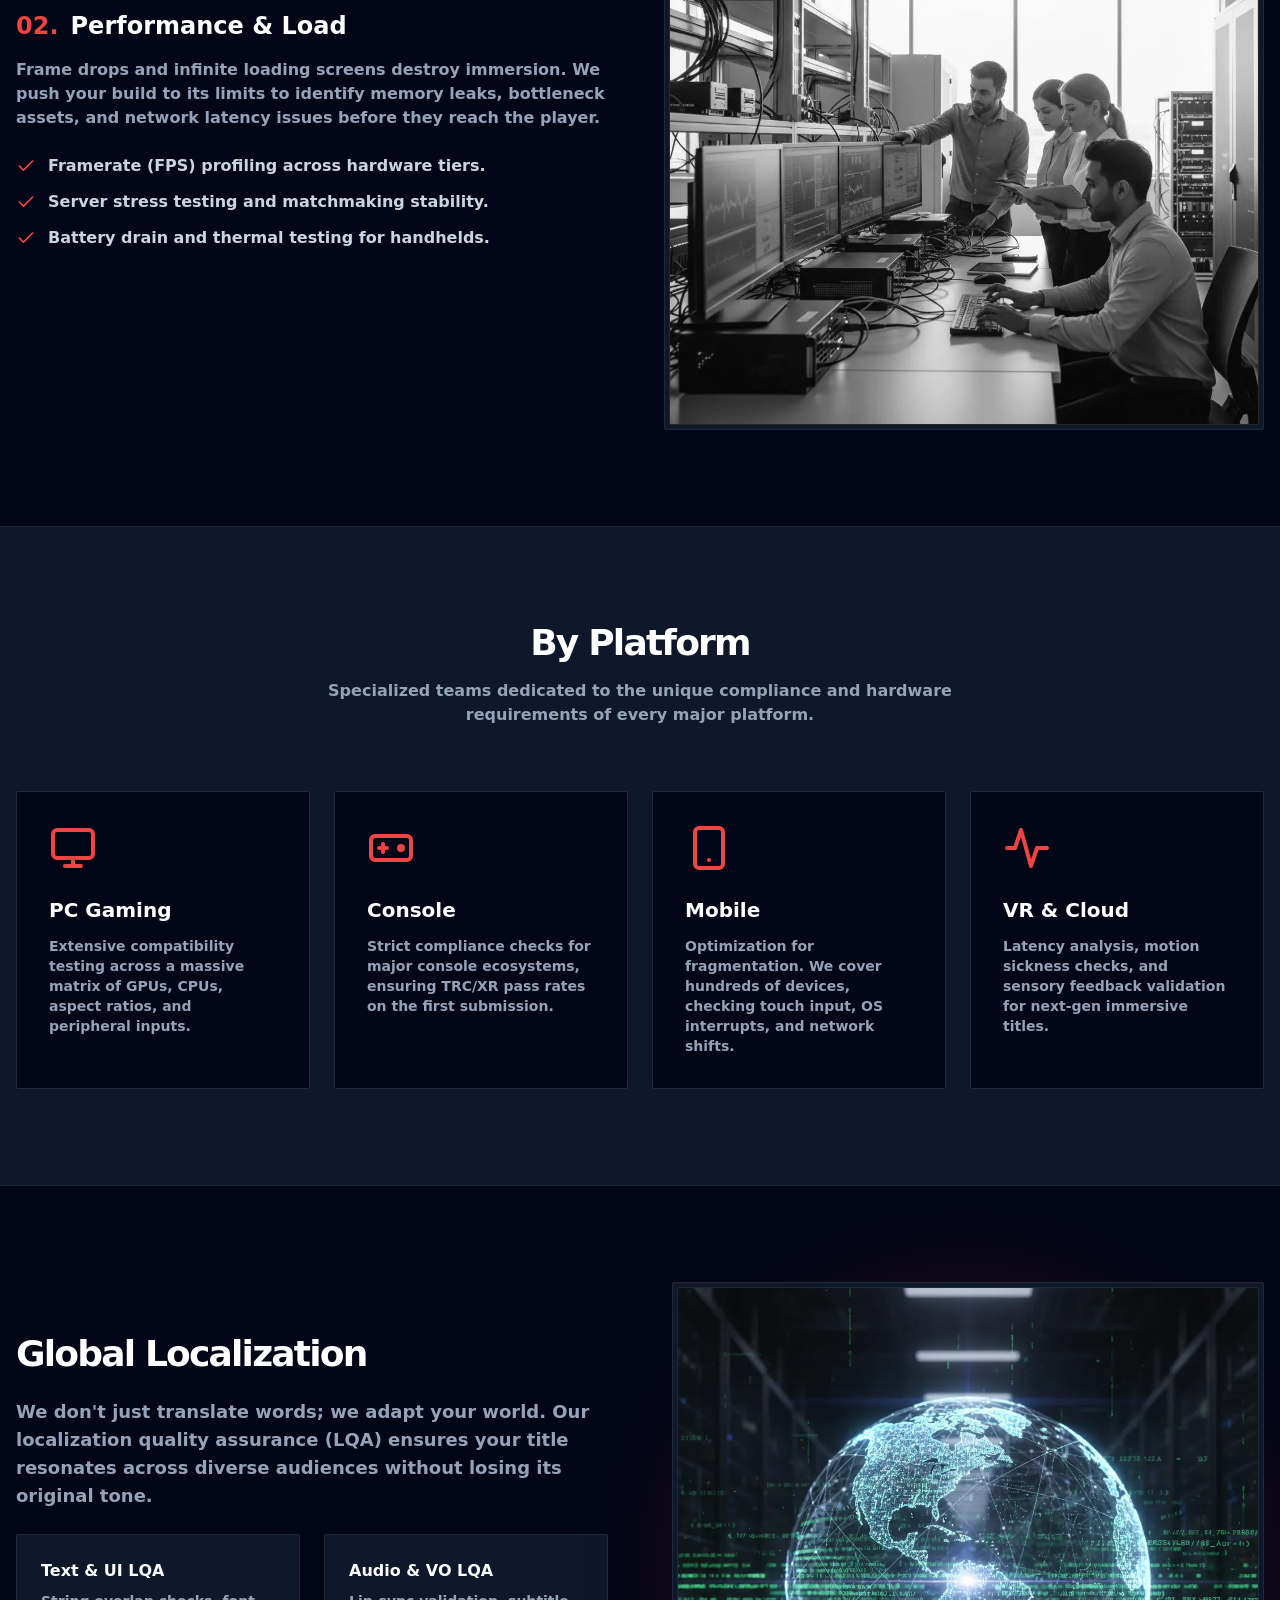
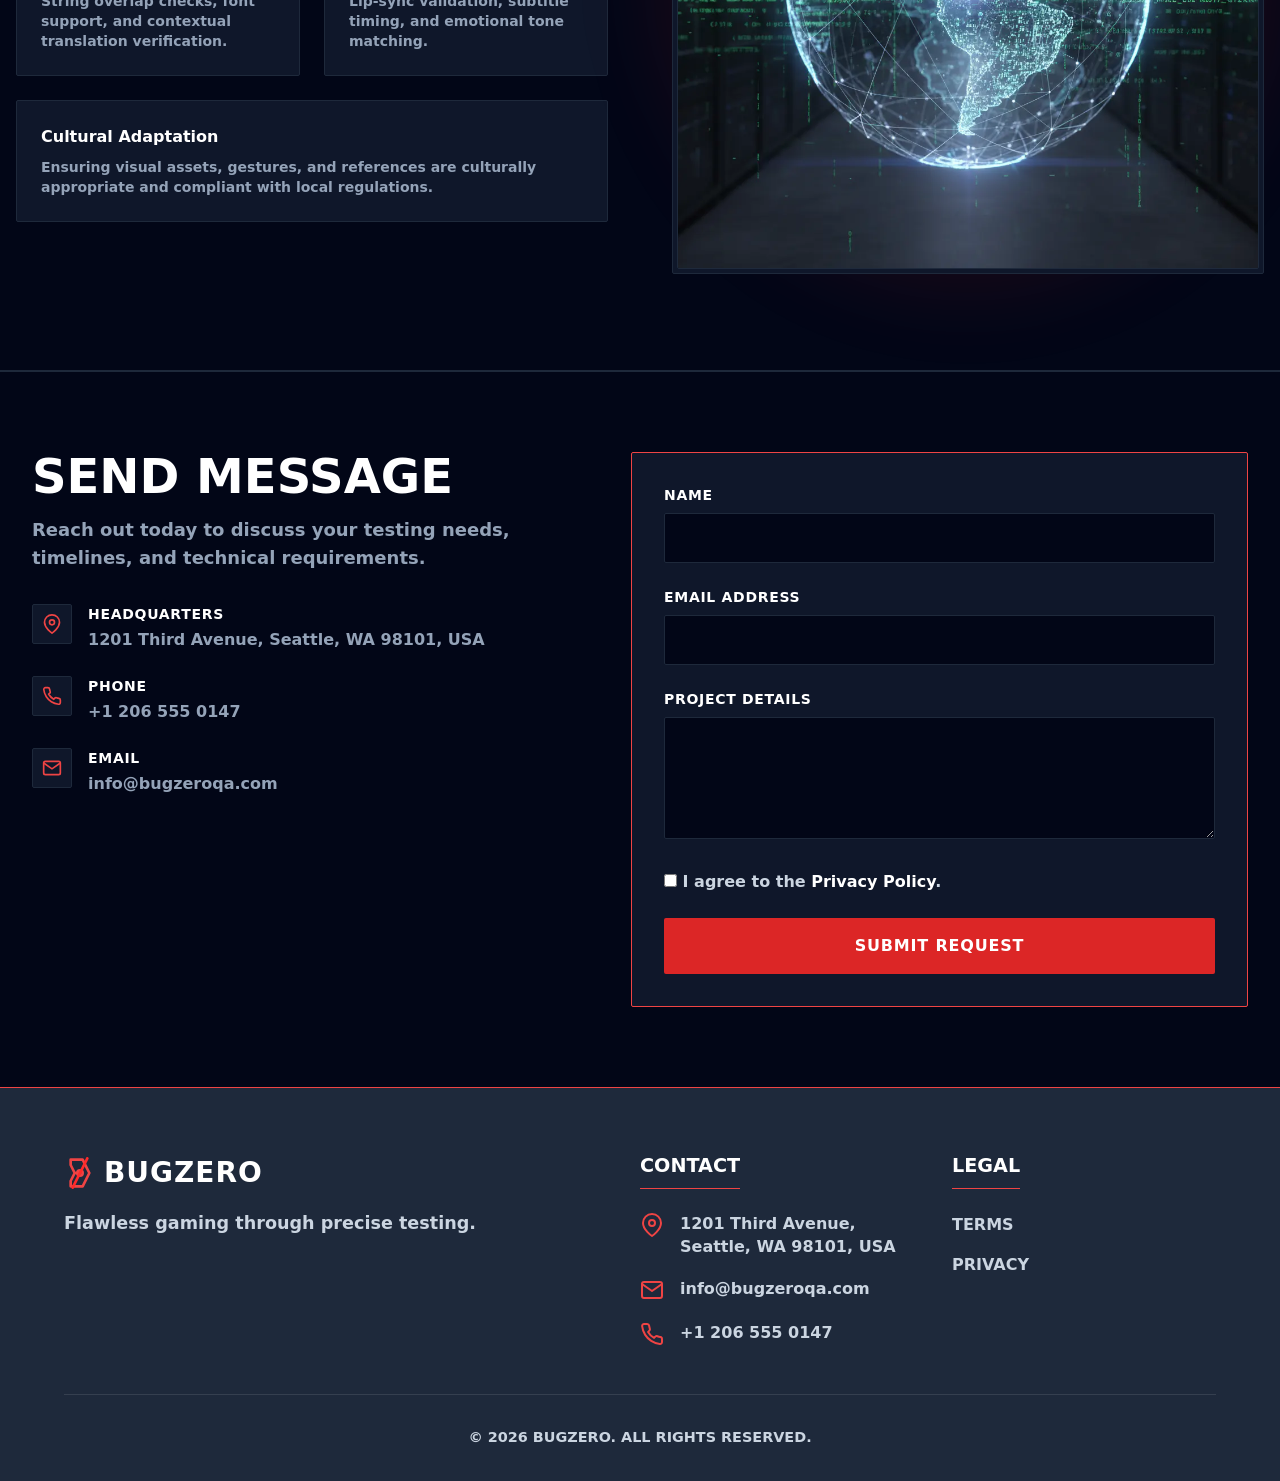
<file: services.html>
<!doctype html>
<html data-page="services.html" lang="en">
  <head>
    <meta charset="utf-8" />
    <meta name="viewport" content="width=device-width, initial-scale=1.0" />
    <title>Services | BugZero</title>
    <meta
      name="description"
      content="Explore our quality assurance and game localization services by platform."
    />
    <meta property="og:title" content="Services | BugZero" />
    <meta
      property="og:description"
      content="Explore our quality assurance and game localization services by platform."
    />
    <link
      rel="shortcut icon"
      href="assets/brand/favicon.svg"
      type="image/x-icon"
    />
    <meta property="og:image" content="assets/img/hero_banner.webp" />
    <meta property="og:type" content="website" />
    <meta property="og:url" content="https://bugzeroqa.com/services.html" />
    <link
      rel="icon"
      href="data:image/svg+xml,<svg xmlns=%22http://www.w3.org/2000/svg%22 viewBox=%220 0 100 100%22><text y=%22.9em%22 font-size=%2290%22>B</text></svg>"
    />
    <script defer src="assets/js/site.js"></script>

    <link rel="stylesheet" href="assets/css/tailwind.css" />
    <link rel="stylesheet" href="assets/css/chrome.css" />
    <link rel="icon" href="assets/brand/favicon.svg" type="image/svg+xml" />
  </head>
  <body
    class="bg-slate-950 text-slate-300 antialiased selection:bg-red-600 selection:text-white flex flex-col min-h-screen"
  >
    <header class="site-header">
      <div class="header-inner">
        <a href="index.html" class="brand-logo"
          ><svg
            xmlns="http://www.w3.org/2000/svg"
            viewBox="0 0 24 24"
            fill="none"
            stroke="currentColor"
            stroke-width="2"
            stroke-linecap="round"
            stroke-linejoin="round"
          >
            <path d="M5 2 h9 l5 10 l-5 10 H5 v-4 l3 -6 l-3 -6 Z M8 12 h4" />
            <circle cx="12" cy="12" r="2" />
            <path d="M17.5 1 L6.5 23" stroke="#ff2a2a" /></svg
          ><span class="brand-text">BugZero</span></a
        >
        <nav class="desktop-nav">
          <a href="index.html">Home</a><a href="about.html">About</a
          ><a href="services.html">Services</a><a href="blog.html">Blog</a>
        </nav>
        <div class="header-actions">
          <a href="services.html" class="btn-cta">Get a Free Audit</a
          ><button class="menu-toggle" aria-label="Toggle Menu">
            <svg
              viewBox="0 0 24 24"
              fill="none"
              stroke="currentColor"
              stroke-width="2"
              stroke-linecap="round"
              stroke-linejoin="round"
            >
              <line x1="3" y1="12" x2="21" y2="12"></line>
              <line x1="3" y1="6" x2="21" y2="6"></line>
              <line x1="3" y1="18" x2="21" y2="18"></line>
            </svg>
          </button>
        </div>
      </div>
      <div class="mobile-nav-overlay">
        <button class="menu-close" aria-label="Close Menu">
          <svg
            viewBox="0 0 24 24"
            fill="none"
            stroke="currentColor"
            stroke-width="2"
            stroke-linecap="round"
            stroke-linejoin="round"
          >
            <line x1="18" y1="6" x2="6" y2="18"></line>
            <line x1="6" y1="6" x2="18" y2="18"></line>
          </svg>
        </button>
        <nav class="mobile-nav">
          <a href="index.html">Home</a><a href="about.html">About</a
          ><a href="services.html">Services</a><a href="blog.html">Blog</a
          ><a href="services.html" class="btn-cta">Get a Free Audit</a>
        </nav>
      </div>
    </header>

    <main class="flex-grow bg-noise">
      <section
        id="hero"
        class="relative py-24 md:py-32 border-b border-slate-800 bg-slate-900 overflow-hidden"
      >
        <div class="absolute inset-0 opacity-20">
          <img
            src="assets/img/hero_banner.webp"
            alt="Dark tech background"
            class="w-full h-full object-cover"
            loading="lazy"
          />
        </div>
        <div
          class="absolute inset-0 bg-gradient-to-t from-slate-950 to-transparent"
        ></div>
        <div class="container mx-auto px-6 relative z-10 text-center">
          <h1
            class="text-5xl md:text-7xl font-bold mb-6 text-white tracking-tight"
          >
            Our Services
          </h1>
          <p
            class="text-lg md:text-xl text-slate-300 max-w-2xl mx-auto font-bold"
          >
            Comprehensive quality assurance and localization designed for
            flawless gaming experiences.
          </p>
        </div>
      </section>

      <!-- All Services (Zigzag Layout) -->
      <section
        id="all-services"
        class="py-16 md:py-24 border-b border-slate-800"
      >
        <div class="container mx-auto px-6 content-layer">
          <div class="text-center mb-16">
            <h2
              class="text-3xl md:text-4xl font-bold text-white tracking-tighter"
            >
              Core QA Testing
            </h2>
            <div class="w-16 h-1 bg-red-600 mx-auto mt-4"></div>
          </div>

          <div class="space-y-20 md:space-y-32">
            <!-- Row 1 -->
            <div class="flex flex-col md:flex-row items-center gap-12">
              <div class="w-full md:w-1/2">
                <div
                  class="relative p-1 bg-slate-900 border border-slate-800 rounded-sm"
                >
                  <img
                    src="assets/img/services_qa.webp"
                    alt="Game QA Testing"
                    class="w-full h-auto rounded-sm object-cover img-shrink grayscale hover:grayscale-0 transition-all duration-500 border border-slate-800"
                    loading="lazy"
                  />
                </div>
              </div>
              <div class="w-full md:w-1/2">
                <h3
                  class="text-2xl font-bold text-white mb-4 flex items-center gap-3"
                >
                  <span class="text-red-500">01.</span> Functional Testing
                </h3>
                <p class="text-slate-400 mb-6">
                  We relentlessly hunt down progression blockers, collision
                  issues, and logic errors. Our rigorous black-box and grey-box
                  methodologies ensure your mechanics work exactly as intended
                  under every possible condition.
                </p>
                <ul class="space-y-3 text-slate-300">
                  <li class="flex items-start gap-3">
                    <svg
                      class="w-5 h-5 text-red-500 mt-0.5 shrink-0"
                      viewBox="0 0 24 24"
                      fill="none"
                      stroke="currentColor"
                      stroke-width="2"
                      stroke-linecap="round"
                      stroke-linejoin="round"
                    >
                      <polyline points="20 6 9 17 4 12"></polyline>
                    </svg>
                    <span
                      >End-to-end playthroughs & edge case exploration.</span
                    >
                  </li>
                  <li class="flex items-start gap-3">
                    <svg
                      class="w-5 h-5 text-red-500 mt-0.5 shrink-0"
                      viewBox="0 0 24 24"
                      fill="none"
                      stroke="currentColor"
                      stroke-width="2"
                      stroke-linecap="round"
                      stroke-linejoin="round"
                    >
                      <polyline points="20 6 9 17 4 12"></polyline>
                    </svg>
                    <span>Exploit discovery and balance assessment.</span>
                  </li>
                  <li class="flex items-start gap-3">
                    <svg
                      class="w-5 h-5 text-red-500 mt-0.5 shrink-0"
                      viewBox="0 0 24 24"
                      fill="none"
                      stroke="currentColor"
                      stroke-width="2"
                      stroke-linecap="round"
                      stroke-linejoin="round"
                    >
                      <polyline points="20 6 9 17 4 12"></polyline>
                    </svg>
                    <span
                      >Detailed reproduction steps and severity grading.</span
                    >
                  </li>
                </ul>
              </div>
            </div>

            <!-- Row 2 -->
            <div class="flex flex-col md:flex-row-reverse items-center gap-12">
              <div class="w-full md:w-1/2">
                <div
                  class="relative p-1 bg-slate-900 border border-slate-800 rounded-sm"
                >
                  <img
                    src="assets/img/services_performance.webp"
                    alt="Performance Testing"
                    class="w-full h-auto rounded-sm object-cover img-shrink grayscale hover:grayscale-0 transition-all duration-500 border border-slate-800"
                    loading="lazy"
                  />
                </div>
              </div>
              <div class="w-full md:w-1/2">
                <h3
                  class="text-2xl font-bold text-white mb-4 flex items-center gap-3"
                >
                  <span class="text-red-500">02.</span> Performance & Load
                </h3>
                <p class="text-slate-400 mb-6">
                  Frame drops and infinite loading screens destroy immersion. We
                  push your build to its limits to identify memory leaks,
                  bottleneck assets, and network latency issues before they
                  reach the player.
                </p>
                <ul class="space-y-3 text-slate-300">
                  <li class="flex items-start gap-3">
                    <svg
                      class="w-5 h-5 text-red-500 mt-0.5 shrink-0"
                      viewBox="0 0 24 24"
                      fill="none"
                      stroke="currentColor"
                      stroke-width="2"
                      stroke-linecap="round"
                      stroke-linejoin="round"
                    >
                      <polyline points="20 6 9 17 4 12"></polyline>
                    </svg>
                    <span
                      >Framerate (FPS) profiling across hardware tiers.</span
                    >
                  </li>
                  <li class="flex items-start gap-3">
                    <svg
                      class="w-5 h-5 text-red-500 mt-0.5 shrink-0"
                      viewBox="0 0 24 24"
                      fill="none"
                      stroke="currentColor"
                      stroke-width="2"
                      stroke-linecap="round"
                      stroke-linejoin="round"
                    >
                      <polyline points="20 6 9 17 4 12"></polyline>
                    </svg>
                    <span
                      >Server stress testing and matchmaking stability.</span
                    >
                  </li>
                  <li class="flex items-start gap-3">
                    <svg
                      class="w-5 h-5 text-red-500 mt-0.5 shrink-0"
                      viewBox="0 0 24 24"
                      fill="none"
                      stroke="currentColor"
                      stroke-width="2"
                      stroke-linecap="round"
                      stroke-linejoin="round"
                    >
                      <polyline points="20 6 9 17 4 12"></polyline>
                    </svg>
                    <span
                      >Battery drain and thermal testing for handhelds.</span
                    >
                  </li>
                </ul>
              </div>
            </div>
          </div>
        </div>
      </section>

      <!-- By Platform (Feature Rows) -->
      <section
        id="by-platform"
        class="py-16 md:py-24 border-b border-slate-800 bg-slate-900"
      >
        <div class="container mx-auto px-6 content-layer">
          <div class="text-center mb-16">
            <h2
              class="text-3xl md:text-4xl font-bold text-white tracking-tighter"
            >
              By Platform
            </h2>
            <p class="mt-4 text-slate-400 max-w-2xl mx-auto">
              Specialized teams dedicated to the unique compliance and hardware
              requirements of every major platform.
            </p>
          </div>

          <div class="grid grid-cols-1 md:grid-cols-2 lg:grid-cols-4 gap-6">
            <!-- Card 1 -->
            <div
              class="bg-slate-950 border border-slate-800 p-8 rounded-sm hover:border-red-500 transition-colors duration-300 group"
            >
              <div
                class="w-12 h-12 mb-6 text-red-500 group-hover:-translate-y-1 transition-transform"
              >
                <svg
                  viewBox="0 0 24 24"
                  fill="none"
                  stroke="currentColor"
                  stroke-width="2"
                  stroke-linecap="round"
                  stroke-linejoin="round"
                >
                  <rect x="2" y="3" width="20" height="14" rx="2" ry="2"></rect>
                  <line x1="8" y1="21" x2="16" y2="21"></line>
                  <line x1="12" y1="17" x2="12" y2="21"></line>
                </svg>
              </div>
              <h3 class="text-xl font-bold text-white mb-3">PC Gaming</h3>
              <p class="text-sm text-slate-400">
                Extensive compatibility testing across a massive matrix of GPUs,
                CPUs, aspect ratios, and peripheral inputs.
              </p>
            </div>

            <!-- Card 2 -->
            <div
              class="bg-slate-950 border border-slate-800 p-8 rounded-sm hover:border-red-500 transition-colors duration-300 group"
            >
              <div
                class="w-12 h-12 mb-6 text-red-500 group-hover:-translate-y-1 transition-transform"
              >
                <svg
                  viewBox="0 0 24 24"
                  fill="none"
                  stroke="currentColor"
                  stroke-width="2"
                  stroke-linecap="round"
                  stroke-linejoin="round"
                >
                  <rect x="2" y="6" width="20" height="12" rx="2" ry="2"></rect>
                  <circle cx="17" cy="12" r="1"></circle>
                  <path d="M6 12h4m-2-2v4"></path>
                </svg>
              </div>
              <h3 class="text-xl font-bold text-white mb-3">Console</h3>
              <p class="text-sm text-slate-400">
                Strict compliance checks for major console ecosystems, ensuring
                TRC/XR pass rates on the first submission.
              </p>
            </div>

            <!-- Card 3 -->
            <div
              class="bg-slate-950 border border-slate-800 p-8 rounded-sm hover:border-red-500 transition-colors duration-300 group"
            >
              <div
                class="w-12 h-12 mb-6 text-red-500 group-hover:-translate-y-1 transition-transform"
              >
                <svg
                  viewBox="0 0 24 24"
                  fill="none"
                  stroke="currentColor"
                  stroke-width="2"
                  stroke-linecap="round"
                  stroke-linejoin="round"
                >
                  <rect x="5" y="2" width="14" height="20" rx="2" ry="2"></rect>
                  <line x1="12" y1="18" x2="12.01" y2="18"></line>
                </svg>
              </div>
              <h3 class="text-xl font-bold text-white mb-3">Mobile</h3>
              <p class="text-sm text-slate-400">
                Optimization for fragmentation. We cover hundreds of devices,
                checking touch input, OS interrupts, and network shifts.
              </p>
            </div>

            <!-- Card 4 -->
            <div
              class="bg-slate-950 border border-slate-800 p-8 rounded-sm hover:border-red-500 transition-colors duration-300 group"
            >
              <div
                class="w-12 h-12 mb-6 text-red-500 group-hover:-translate-y-1 transition-transform"
              >
                <svg
                  viewBox="0 0 24 24"
                  fill="none"
                  stroke="currentColor"
                  stroke-width="2"
                  stroke-linecap="round"
                  stroke-linejoin="round"
                >
                  <path d="M2 12h4l3-9 5 18 3-9h5"></path>
                </svg>
              </div>
              <h3 class="text-xl font-bold text-white mb-3">VR & Cloud</h3>
              <p class="text-sm text-slate-400">
                Latency analysis, motion sickness checks, and sensory feedback
                validation for next-gen immersive titles.
              </p>
            </div>
          </div>
        </div>
      </section>

      <!-- Localization -->
      <section
        id="localization"
        class="py-16 md:py-24 border-b border-slate-800"
      >
        <div class="container mx-auto px-6 content-layer">
          <div class="flex flex-col md:flex-row items-center gap-16">
            <div class="w-full md:w-1/2">
              <h2
                class="text-3xl md:text-4xl font-bold text-white tracking-tighter mb-6"
              >
                Global Localization
              </h2>
              <p class="text-lg text-slate-400 mb-6">
                We don't just translate words; we adapt your world. Our
                localization quality assurance (LQA) ensures your title
                resonates across diverse audiences without losing its original
                tone.
              </p>
              <div class="grid grid-cols-1 sm:grid-cols-2 gap-6">
                <div
                  class="bg-slate-900 border border-slate-800 p-6 rounded-sm"
                >
                  <h4 class="text-white font-bold mb-2">Text & UI LQA</h4>
                  <p class="text-sm text-slate-400">
                    String overlap checks, font support, and contextual
                    translation verification.
                  </p>
                </div>
                <div
                  class="bg-slate-900 border border-slate-800 p-6 rounded-sm"
                >
                  <h4 class="text-white font-bold mb-2">Audio & VO LQA</h4>
                  <p class="text-sm text-slate-400">
                    Lip-sync validation, subtitle timing, and emotional tone
                    matching.
                  </p>
                </div>
                <div
                  class="bg-slate-900 border border-slate-800 p-6 rounded-sm sm:col-span-2"
                >
                  <h4 class="text-white font-bold mb-2">Cultural Adaptation</h4>
                  <p class="text-sm text-slate-400">
                    Ensuring visual assets, gestures, and references are
                    culturally appropriate and compliant with local regulations.
                  </p>
                </div>
              </div>
            </div>
            <div class="w-full md:w-1/2 relative">
              <div
                class="absolute -inset-4 bg-red-600/10 blur-2xl rounded-full"
              ></div>
              <div
                class="relative p-1 bg-slate-900 border border-slate-800 rounded-sm"
              >
                <img
                  src="assets/img/services_localization.webp"
                  alt="Localization Services"
                  class="w-full h-auto rounded-sm object-cover img-shrink border border-slate-800"
                  loading="lazy"
                />
              </div>
            </div>
          </div>
        </div>
      </section>

      <section
        id="contact"
        class="relative-z py-20 px-4 md:px-8 bg-slate-950 border-t border-slate-800"
      >
        <div class="max-w-7xl mx-auto flex flex-col lg:flex-row gap-12">
          <div class="flex-1 space-y-8">
            <div>
              <h2
                class="text-3xl md:text-5xl font-bold uppercase text-white mb-4"
              >
                Send Message
              </h2>
              <p class="text-slate-400 text-lg">
                Reach out today to discuss your testing needs, timelines, and
                technical requirements.
              </p>
            </div>

            <div class="space-y-6">
              <div class="flex items-start gap-4">
                <div
                  class="w-10 h-10 bg-slate-900 border border-slate-800 flex items-center justify-center rounded-sm text-red-500 shrink-0"
                >
                  <svg
                    class="w-5 h-5"
                    viewBox="0 0 24 24"
                    fill="none"
                    stroke="currentColor"
                    stroke-width="2"
                  >
                    <path d="M21 10c0 7-9 13-9 13s-9-6-9-13a9 9 0 0 1 18 0z" />
                    <circle cx="12" cy="10" r="3" />
                  </svg>
                </div>
                <div>
                  <h4
                    class="text-white font-bold uppercase text-sm tracking-wider mb-1"
                  >
                    Headquarters
                  </h4>
                  <a
                    href="https://maps.app.goo.gl/MkRxRhDAixCJ9G9g9"
                    target="_blank"
                    rel="noopener noreferrer"
                    class="text-slate-400 hover:text-red-500 transition-colors block focus-visible:outline-none focus-visible:ring-2 focus-visible:ring-red-500 rounded-sm"
                  >
                    1201 Third Avenue, Seattle, WA 98101, USA
                  </a>
                </div>
              </div>

              <div class="flex items-start gap-4">
                <div
                  class="w-10 h-10 bg-slate-900 border border-slate-800 flex items-center justify-center rounded-sm text-red-500 shrink-0"
                >
                  <svg
                    class="w-5 h-5"
                    viewBox="0 0 24 24"
                    fill="none"
                    stroke="currentColor"
                    stroke-width="2"
                  >
                    <path
                      d="M22 16.92v3a2 2 0 0 1-2.18 2 19.79 19.79 0 0 1-8.63-3.07 19.5 19.5 0 0 1-6-6 19.79 19.79 0 0 1-3.07-8.67A2 2 0 0 1 4.11 2h3a2 2 0 0 1 2 1.72 12.84 12.84 0 0 0 .7 2.81 2 2 0 0 1-.45 2.11L8.09 9.91a16 16 0 0 0 6 6l1.27-1.27a2 2 0 0 1 2.11-.45 12.84 12.84 0 0 0 2.81.7A2 2 0 0 1 22 16.92z"
                    />
                  </svg>
                </div>
                <div>
                  <h4
                    class="text-white font-bold uppercase text-sm tracking-wider mb-1"
                  >
                    Phone
                  </h4>
                  <a
                    href="tel:+12065550147"
                    class="text-slate-400 hover:text-red-500 transition-colors focus-visible:outline-none focus-visible:ring-2 focus-visible:ring-red-500 rounded-sm"
                    >+1 206 555 0147</a
                  >
                </div>
              </div>

              <div class="flex items-start gap-4">
                <div
                  class="w-10 h-10 bg-slate-900 border border-slate-800 flex items-center justify-center rounded-sm text-red-500 shrink-0"
                >
                  <svg
                    class="w-5 h-5"
                    viewBox="0 0 24 24"
                    fill="none"
                    stroke="currentColor"
                    stroke-width="2"
                  >
                    <path
                      d="M4 4h16c1.1 0 2 .9 2 2v12c0 1.1-.9 2-2 2H4c-1.1 0-2-.9-2-2V6c0-1.1.9-2 2-2z"
                    />
                    <polyline points="22,6 12,13 2,6" />
                  </svg>
                </div>
                <div>
                  <h4
                    class="text-white font-bold uppercase text-sm tracking-wider mb-1"
                  >
                    Email
                  </h4>
                  <a
                    href="mailto:info@bugzeroqa.com"
                    class="text-slate-400 hover:text-red-500 transition-colors focus-visible:outline-none focus-visible:ring-2 focus-visible:ring-red-500 rounded-sm"
                    >info@bugzeroqa.com</a
                  >
                </div>
              </div>
            </div>
          </div>

          <div
            class="flex-1 w-full max-w-xl lg:max-w-none bg-slate-900 p-6 md:p-8 rounded-sm outline-accent"
          >
            <form class="space-y-6" action="thanks_form.php" method="POST">
              <div>
                <label
                  for="name"
                  class="block text-sm font-bold text-white uppercase tracking-wider mb-2"
                  >Name</label
                >
                <input
                  type="text"
                  id="name"
                  name="name"
                  required
                  class="w-full bg-slate-950 border border-slate-800 rounded-sm px-4 py-3 text-white focus:outline-none focus:border-red-500 focus:ring-1 focus:ring-red-500 transition-colors"
                />
              </div>
              <div>
                <label
                  for="email"
                  class="block text-sm font-bold text-white uppercase tracking-wider mb-2"
                  >Email Address</label
                >
                <input
                  type="email"
                  id="email"
                  name="email"
                  required
                  class="w-full bg-slate-950 border border-slate-800 rounded-sm px-4 py-3 text-white focus:outline-none focus:border-red-500 focus:ring-1 focus:ring-red-500 transition-colors"
                />
              </div>
              <div>
                <label
                  for="message"
                  class="block text-sm font-bold text-white uppercase tracking-wider mb-2"
                  >Project Details</label
                >
                <textarea
                  id="message"
                  name="message"
                  rows="4"
                  required
                  class="w-full bg-slate-950 border border-slate-800 rounded-sm px-4 py-3 text-white focus:outline-none focus:border-red-500 focus:ring-1 focus:ring-red-500 transition-colors"
                ></textarea>
              </div>

              <div class="form-privacy">
                <label class="privacy-label">
                  <input type="checkbox" name="privacyAccepted" required />
                  <span
                    >I agree to the
                    <a href="privacy-policy.html" target="_blank" rel="noopener"
                      >Privacy Policy</a
                    >.</span
                  >
                </label>
              </div>
              <button
                type="submit"
                class="w-full bg-red-600 text-white font-bold py-4 px-8 rounded-sm uppercase tracking-wider hover:bg-red-700 transition-colors focus:ring-2 focus:ring-red-400 focus:outline-none"
              >
                Submit Request
              </button>
            </form>
          </div>
        </div>
      </section>
    </main>

    <footer class="site-footer">
      <div class="footer-grid">
        <div class="footer-brand">
          <a href="index.html" class="footer-logo"
            ><svg
              xmlns="http://www.w3.org/2000/svg"
              viewBox="0 0 24 24"
              fill="none"
              stroke="currentColor"
              stroke-width="2"
              stroke-linecap="round"
              stroke-linejoin="round"
            >
              <path d="M5 2 h9 l5 10 l-5 10 H5 v-4 l3 -6 l-3 -6 Z M8 12 h4" />
              <circle cx="12" cy="12" r="2" />
              <path d="M17.5 1 L6.5 23" stroke="#ff2a2a" /></svg
            ><span class="brand-text">BugZero</span></a
          >
          <p class="tagline">Flawless gaming through precise testing.</p>
        </div>
        <div class="footer-contact">
          <h3 class="footer-heading">Contact</h3>
          <address class="contact-links">
            <a
              href="https://maps.app.goo.gl/MkRxRhDAixCJ9G9g9"
              target="_blank"
              rel="noopener"
              ><svg
                viewBox="0 0 24 24"
                fill="none"
                stroke="currentColor"
                stroke-width="2"
                stroke-linecap="round"
                stroke-linejoin="round"
              >
                <path d="M21 10c0 7-9 13-9 13s-9-6-9-13a9 9 0 0 1 18 0z"></path>
                <circle cx="12" cy="10" r="3"></circle></svg
              ><span>1201 Third Avenue, Seattle, WA 98101, USA </span></a
            ><a href="mailto:info@bugzeroqa.com"
              ><svg
                viewBox="0 0 24 24"
                fill="none"
                stroke="currentColor"
                stroke-width="2"
                stroke-linecap="round"
                stroke-linejoin="round"
              >
                <path
                  d="M4 4h16c1.1 0 2 .9 2 2v12c0 1.1-.9 2-2 2H4c-1.1 0-2-.9-2-2V6c0-1.1.9-2 2-2z"
                ></path>
                <polyline points="22,6 12,13 2,6"></polyline></svg
              ><span>info@bugzeroqa.com</span></a
            ><a href="tel:+12065550147"
              ><svg
                viewBox="0 0 24 24"
                fill="none"
                stroke="currentColor"
                stroke-width="2"
                stroke-linecap="round"
                stroke-linejoin="round"
              >
                <path
                  d="M22 16.92v3a2 2 0 0 1-2.18 2 19.79 19.79 0 0 1-8.63-3.07 19.5 19.5 0 0 1-6-6 19.79 19.79 0 0 1-3.07-8.67A2 2 0 0 1 4.11 2h3a2 2 0 0 1 2 1.72 12.84 12.84 0 0 0 .7 2.81 2 2 0 0 1-.45 2.11L8.09 9.91a16 16 0 0 0 6 6l1.27-1.27a2 2 0 0 1 2.11-.45 12.84 12.84 0 0 0 2.81.7A2 2 0 0 1 22 16.92z"
                ></path></svg
              ><span>+1 206 555 0147</span></a
            >
          </address>
        </div>
        <div class="footer-legal">
          <h3 class="footer-heading">Legal</h3>
          <div class="legal-links">
            <a href="terms-conditions.html">Terms</a
            ><a href="privacy-policy.html">Privacy</a>
          </div>
        </div>
      </div>
      <div class="footer-bottom">
        <p>&copy; 2026 BugZero. All rights reserved.</p>
      </div>
    </footer>
    <script defer src="assets/js/chrome.js"></script>
  </body>
</html>
</file>
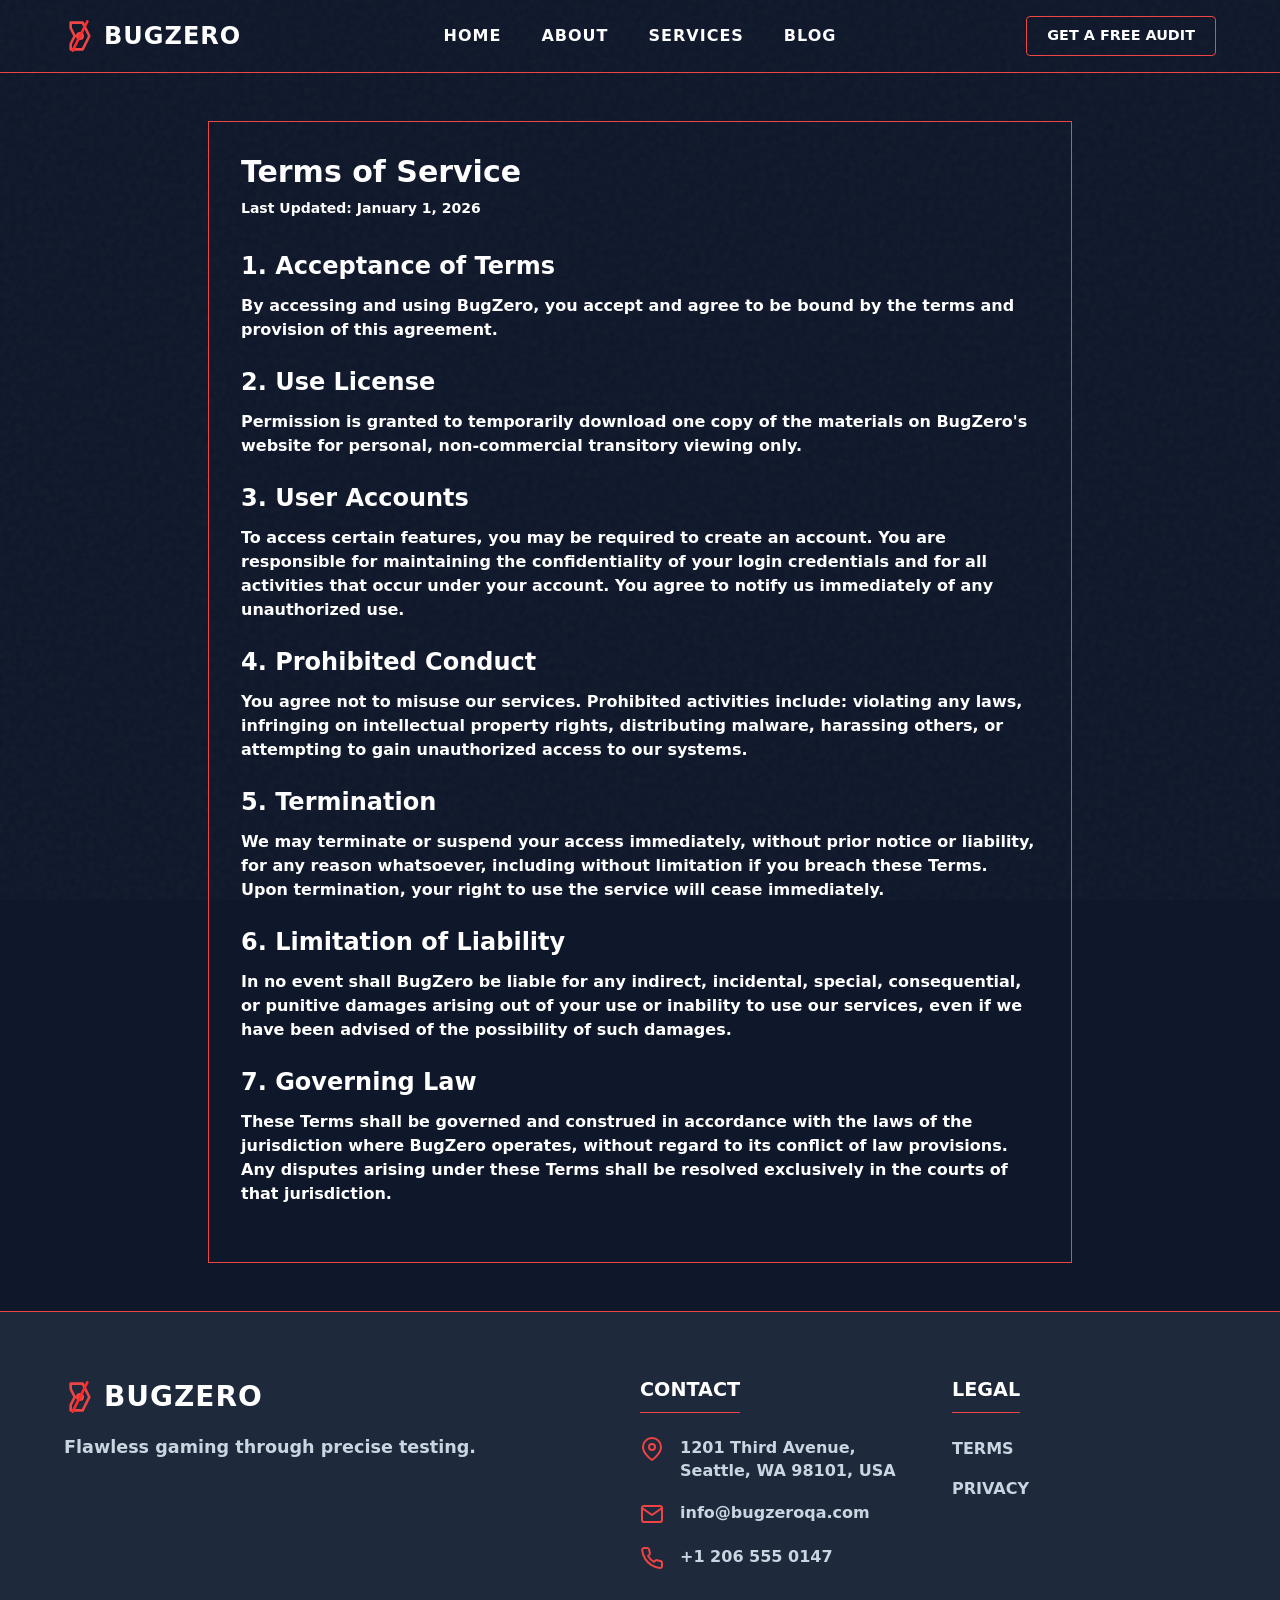
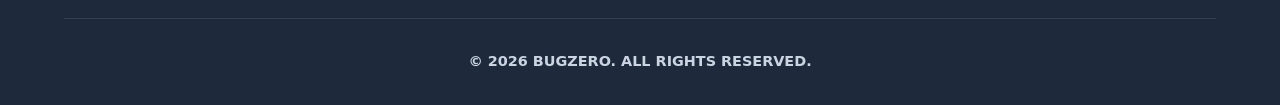
<file: terms-conditions.html>
<!doctype html>
<html data-page="terms-conditions.html" lang="en">
  <head>
    <meta name="robots" content="noindex, follow" />
    <meta charset="utf-8" />
    <title>Terms of Service | BugZero</title>
    <meta name="viewport" content="width=device-width, initial-scale=1" />
    <link rel="stylesheet" href="assets/css/tailwind.css" />
    <link rel="stylesheet" href="assets/css/chrome.css" />
    <link rel="icon" href="assets/brand/favicon.svg" type="image/svg+xml" />
    <link
      rel="shortcut icon"
      href="assets/brand/favicon.svg"
      type="image/x-icon"
    />
    <meta property="og:image" content="assets/img/hero_banner.webp" />
  </head>
  <body
    class="bg-noise-lite font-system-ui-condensed typography-sans-bold layout-zigzag text-navy-mint"
  >
    <header class="site-header">
      <div class="header-inner">
        <a href="index.html" class="brand-logo"
          ><svg
            xmlns="http://www.w3.org/2000/svg"
            viewBox="0 0 24 24"
            fill="none"
            stroke="currentColor"
            stroke-width="2"
            stroke-linecap="round"
            stroke-linejoin="round"
          >
            <path d="M5 2 h9 l5 10 l-5 10 H5 v-4 l3 -6 l-3 -6 Z M8 12 h4" />
            <circle cx="12" cy="12" r="2" />
            <path d="M17.5 1 L6.5 23" stroke="#ff2a2a" /></svg
          ><span class="brand-text">BugZero</span></a
        >
        <nav class="desktop-nav">
          <a href="index.html">Home</a><a href="about.html">About</a
          ><a href="services.html">Services</a><a href="blog.html">Blog</a>
        </nav>
        <div class="header-actions">
          <a href="services.html" class="btn-cta">Get a Free Audit</a
          ><button class="menu-toggle" aria-label="Toggle Menu">
            <svg
              viewBox="0 0 24 24"
              fill="none"
              stroke="currentColor"
              stroke-width="2"
              stroke-linecap="round"
              stroke-linejoin="round"
            >
              <line x1="3" y1="12" x2="21" y2="12"></line>
              <line x1="3" y1="6" x2="21" y2="6"></line>
              <line x1="3" y1="18" x2="21" y2="18"></line>
            </svg>
          </button>
        </div>
      </div>
      <div class="mobile-nav-overlay">
        <button class="menu-close" aria-label="Close Menu">
          <svg
            viewBox="0 0 24 24"
            fill="none"
            stroke="currentColor"
            stroke-width="2"
            stroke-linecap="round"
            stroke-linejoin="round"
          >
            <line x1="18" y1="6" x2="6" y2="18"></line>
            <line x1="6" y1="6" x2="18" y2="18"></line>
          </svg>
        </button>
        <nav class="mobile-nav">
          <a href="index.html">Home</a><a href="about.html">About</a
          ><a href="services.html">Services</a><a href="blog.html">Blog</a
          ><a href="services.html" class="btn-cta">Get a Free Audit</a>
        </nav>
      </div>
    </header>
    <main
      class="grid-feature-rows spacing-variable-fluid py-12 px-4 max-w-4xl mx-auto"
    >
      <div class="components-flat radius-tiny shadow-flat outline-accent p-8">
        <h1 class="text-3xl mb-2 corporate-tone font-bold">Terms of Service</h1>
        <p class="text-sm mb-8">Last Updated: January 1, 2026</p>

        <section class="mb-6">
          <h2 class="text-2xl mb-3">1. Acceptance of Terms</h2>
          <p class="mb-3">
            By accessing and using BugZero, you accept and agree to be bound by
            the terms and provision of this agreement.
          </p>
        </section>

        <section class="mb-6">
          <h2 class="text-2xl mb-3">2. Use License</h2>
          <p class="mb-3">
            Permission is granted to temporarily download one copy of the
            materials on BugZero's website for personal, non-commercial
            transitory viewing only.
          </p>
        </section>

        <section class="mb-6">
          <h2 class="text-2xl mb-3">3. User Accounts</h2>
          <p class="mb-3">
            To access certain features, you may be required to create an
            account. You are responsible for maintaining the confidentiality of
            your login credentials and for all activities that occur under your
            account. You agree to notify us immediately of any unauthorized use.
          </p>
        </section>

        <section class="mb-6">
          <h2 class="text-2xl mb-3">4. Prohibited Conduct</h2>
          <p class="mb-3">
            You agree not to misuse our services. Prohibited activities include:
            violating any laws, infringing on intellectual property rights,
            distributing malware, harassing others, or attempting to gain
            unauthorized access to our systems.
          </p>
        </section>

        <section class="mb-6">
          <h2 class="text-2xl mb-3">5. Termination</h2>
          <p class="mb-3">
            We may terminate or suspend your access immediately, without prior
            notice or liability, for any reason whatsoever, including without
            limitation if you breach these Terms. Upon termination, your right
            to use the service will cease immediately.
          </p>
        </section>

        <section class="mb-6">
          <h2 class="text-2xl mb-3">6. Limitation of Liability</h2>
          <p class="mb-3">
            In no event shall BugZero be liable for any indirect, incidental,
            special, consequential, or punitive damages arising out of your use
            or inability to use our services, even if we have been advised of
            the possibility of such damages.
          </p>
        </section>

        <section class="mb-6">
          <h2 class="text-2xl mb-3">7. Governing Law</h2>
          <p class="mb-3">
            These Terms shall be governed and construed in accordance with the
            laws of the jurisdiction where BugZero operates, without regard to
            its conflict of law provisions. Any disputes arising under these
            Terms shall be resolved exclusively in the courts of that
            jurisdiction.
          </p>
        </section>
      </div>
    </main>
    <footer class="site-footer">
      <div class="footer-grid">
        <div class="footer-brand">
          <a href="index.html" class="footer-logo"
            ><svg
              xmlns="http://www.w3.org/2000/svg"
              viewBox="0 0 24 24"
              fill="none"
              stroke="currentColor"
              stroke-width="2"
              stroke-linecap="round"
              stroke-linejoin="round"
            >
              <path d="M5 2 h9 l5 10 l-5 10 H5 v-4 l3 -6 l-3 -6 Z M8 12 h4" />
              <circle cx="12" cy="12" r="2" />
              <path d="M17.5 1 L6.5 23" stroke="#ff2a2a" /></svg
            ><span class="brand-text">BugZero</span></a
          >
          <p class="tagline">Flawless gaming through precise testing.</p>
        </div>
        <div class="footer-contact">
          <h3 class="footer-heading">Contact</h3>
          <address class="contact-links">
            <a
              href="https://maps.app.goo.gl/MkRxRhDAixCJ9G9g9"
              target="_blank"
              rel="noopener"
              ><svg
                viewBox="0 0 24 24"
                fill="none"
                stroke="currentColor"
                stroke-width="2"
                stroke-linecap="round"
                stroke-linejoin="round"
              >
                <path d="M21 10c0 7-9 13-9 13s-9-6-9-13a9 9 0 0 1 18 0z"></path>
                <circle cx="12" cy="10" r="3"></circle></svg
              ><span>1201 Third Avenue, Seattle, WA 98101, USA </span></a
            ><a href="mailto:info@bugzeroqa.com"
              ><svg
                viewBox="0 0 24 24"
                fill="none"
                stroke="currentColor"
                stroke-width="2"
                stroke-linecap="round"
                stroke-linejoin="round"
              >
                <path
                  d="M4 4h16c1.1 0 2 .9 2 2v12c0 1.1-.9 2-2 2H4c-1.1 0-2-.9-2-2V6c0-1.1.9-2 2-2z"
                ></path>
                <polyline points="22,6 12,13 2,6"></polyline></svg
              ><span>info@bugzeroqa.com</span></a
            ><a href="tel:+12065550147"
              ><svg
                viewBox="0 0 24 24"
                fill="none"
                stroke="currentColor"
                stroke-width="2"
                stroke-linecap="round"
                stroke-linejoin="round"
              >
                <path
                  d="M22 16.92v3a2 2 0 0 1-2.18 2 19.79 19.79 0 0 1-8.63-3.07 19.5 19.5 0 0 1-6-6 19.79 19.79 0 0 1-3.07-8.67A2 2 0 0 1 4.11 2h3a2 2 0 0 1 2 1.72 12.84 12.84 0 0 0 .7 2.81 2 2 0 0 1-.45 2.11L8.09 9.91a16 16 0 0 0 6 6l1.27-1.27a2 2 0 0 1 2.11-.45 12.84 12.84 0 0 0 2.81.7A2 2 0 0 1 22 16.92z"
                ></path></svg
              ><span>+1 206 555 0147</span></a
            >
          </address>
        </div>
        <div class="footer-legal">
          <h3 class="footer-heading">Legal</h3>
          <div class="legal-links">
            <a href="terms-conditions.html">Terms</a
            ><a href="privacy-policy.html">Privacy</a>
          </div>
        </div>
      </div>
      <div class="footer-bottom">
        <p>&copy; 2026 BugZero. All rights reserved.</p>
      </div>
    </footer>
    <script defer src="assets/js/site.js"></script>
    <script defer src="assets/js/chrome.js"></script>
  </body>
</html>
</file>
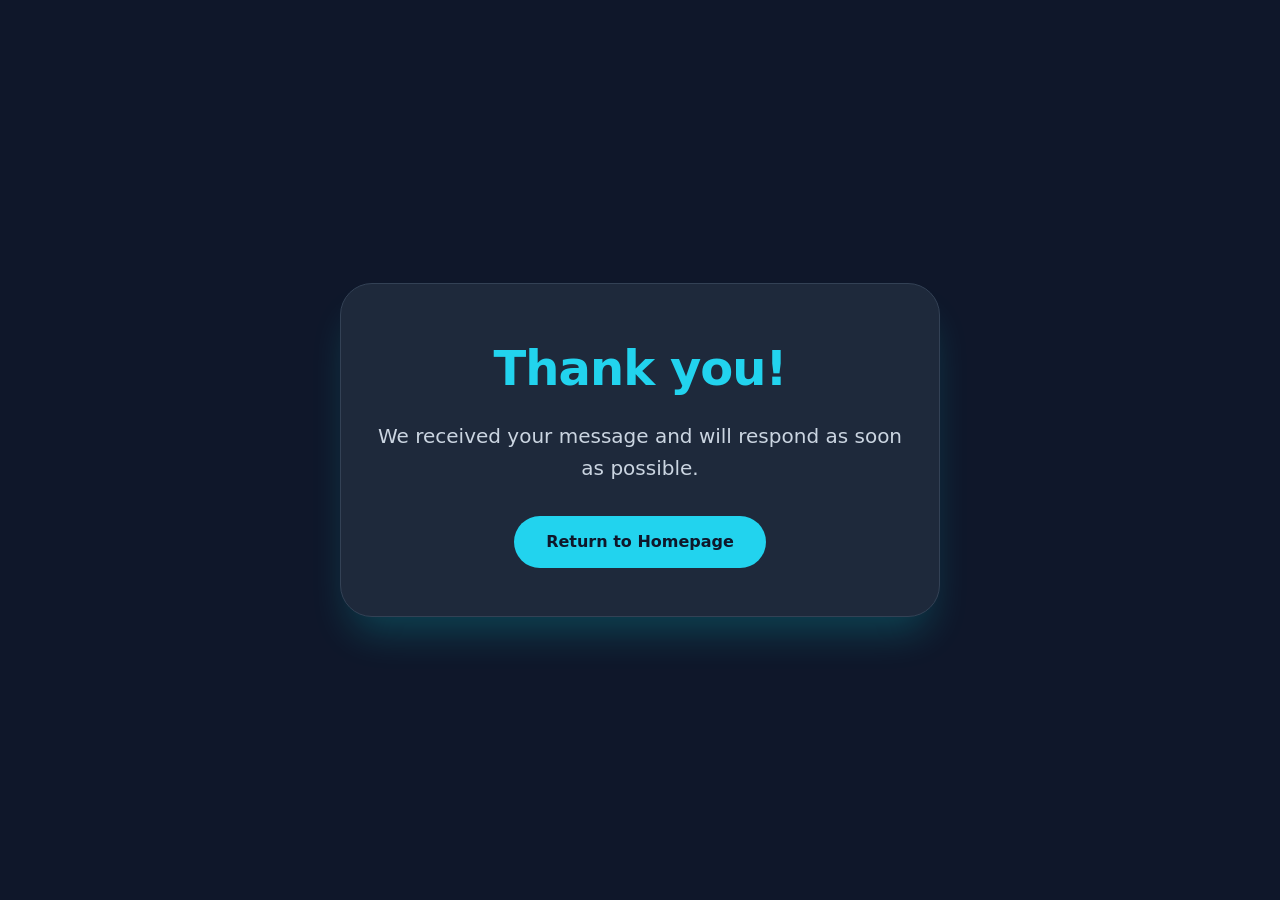
<file: thanks.html>
<!doctype html>
<html data-page="thanks.html" lang="en">
  <head>
    <meta name="robots" content="noindex, follow" />
    <meta charset="utf-8" />
    <meta name="viewport" content="width=device-width, initial-scale=1" />
    <title>Thank you | Order confirmed – BugZero</title>

    <meta
      name="description"
      content="Thank you for your order! Your BugZero subscription has been confirmed. You will receive a confirmation email with your login details shortly."
    />
    <link
      rel="shortcut icon"
      href="assets/brand/favicon.svg"
      type="image/x-icon"
    />

    <link rel="stylesheet" href="assets/css/tailwind.css" />
    <link rel="icon" href="assets/brand/favicon.svg" type="image/svg+xml" />
  </head>
  <body>
    <main class="tr-page">
      <section class="tr-thankyou-card">
        <h1 class="tr-thankyou-title">Thank you!</h1>

        <p class="tr-thankyou-text">
          We received your message and will respond as soon as possible.
        </p>

        <p>
          <a href="index.html" class="tr-btn">Return to Homepage</a>
        </p>
      </section>
    </main>
    <script defer src="assets/js/site.js"></script>
  </body>
</html>
</file>
<file: assets/css/chrome.css>
:root {
  --bg-base: #0f172a;
  --bg-elevated: #1e293b;
  --text-main: #ffffff;
  --text-muted: #cbd5e1;
  --accent-red: #ef4444;
  --accent-mint: #2dd4bf;
  --radius-tiny: 4px;
  --space-fluid: clamp(1.5rem, 5vw, 4rem);
  --font-condensed:
    "Arial Narrow", "Helvetica Neue Condensed", ui-sans-serif, system-ui,
    -apple-system, sans-serif;
}
body {
  font-family: var(--font-condensed);
  font-weight: 700;
  font-stretch: condensed;
  background-color: var(--bg-base);
  color: var(--text-main);
  margin: 0;
  line-height: 1.5;
  position: relative;
}
body::before {
  content: "";
  position: fixed;
  inset: 0;
  opacity: 0.04;
  pointer-events: none;
  z-index: 9999;
  background-image: url('data:image/svg+xml;utf8,%3Csvg viewBox="0 0 200 200" xmlns="http://www.w3.org/2000/svg"%3E%3Cfilter id="noiseFilter"%3E%3CfeTurbulence type="fractalNoise" baseFrequency="0.75" numOctaves="3" stitchTiles="stitch"/%3E%3C/filter%3E%3Crect width="100%25" height="100%25" filter="url(%23noiseFilter)"/%3E%3C/svg%3E');
}
a {
  color: var(--text-main);
  text-decoration: none;
  transition: color 0.2s;
}
.site-header {
  position: sticky;
  top: 0;
  z-index: 1000;
  background-color: var(--bg-base);
  border-bottom: 1px solid var(--accent-red);
}
.header-inner {
  display: flex;
  align-items: center;
  justify-content: space-between;
  padding: 1rem var(--space-fluid);
  position: relative;
}
.brand-logo {
  display: inline-flex;
  align-items: center;
  gap: 0.5rem;
  font-size: 1.5rem;
  color: var(--text-main);
  text-transform: uppercase;
  letter-spacing: 1px;
}
.brand-logo svg {
  width: 32px;
  height: 32px;
  color: var(--accent-red);
}
.desktop-nav {
  display: none;
}
.header-actions {
  display: flex;
  align-items: center;
  gap: 1rem;
}
.btn-cta {
  display: none;
  background-color: var(--bg-base);
  color: var(--text-main);
  padding: 0.5rem 1.25rem;
  border-radius: var(--radius-tiny);
  text-transform: uppercase;
  font-size: 0.9rem;
  border: 1px solid var(--accent-red);
  transition: all 0.2s ease;
}
.btn-cta:hover {
  background-color: var(--accent-red);
  color: var(--text-main);
}
.menu-toggle,
.menu-close {
  background: none;
  border: none;
  color: var(--text-main);
  cursor: pointer;
  display: flex;
  padding: 0.5rem;
}
.menu-toggle svg,
.menu-close svg {
  width: 28px;
  height: 28px;
}
.mobile-nav-overlay {
  position: fixed;
  inset: 0;
  background-color: var(--bg-elevated);
  z-index: 2000;
  display: flex;
  flex-direction: column;
  align-items: center;
  justify-content: center;
  opacity: 0;
  pointer-events: none;
  transition: opacity 0.3s ease;
}
.mobile-nav-overlay.active {
  opacity: 1;
  pointer-events: auto;
}
.menu-close {
  position: absolute;
  top: 1.5rem;
  right: var(--space-fluid);
}
.mobile-nav {
  display: flex;
  flex-direction: column;
  gap: 2rem;
  text-align: center;
  font-size: 1.5rem;
}
.mobile-nav a {
  text-transform: uppercase;
}
.mobile-nav .btn-cta {
  display: inline-block;
  font-size: 1.2rem;
  margin-top: 1rem;
}
.site-footer {
  background-color: var(--bg-elevated);
  padding: var(--space-fluid) var(--space-fluid) 2rem;
  border-top: 1px solid var(--accent-red);
}
.footer-grid {
  display: grid;
  grid-template-columns: 1fr;
  gap: 3rem;
  margin-bottom: 3rem;
}
.footer-brand .footer-logo {
  display: inline-flex;
  align-items: center;
  gap: 0.5rem;
  font-size: 1.75rem;
  text-transform: uppercase;
  letter-spacing: 1px;
  margin-bottom: 1rem;
}
.footer-brand svg {
  width: 32px;
  height: 32px;
  color: var(--accent-red);
}
.tagline {
  color: var(--text-muted);
  font-size: 1.1rem;
  margin: 0;
}
.footer-heading {
  color: var(--text-main);
  text-transform: uppercase;
  margin: 0 0 1.5rem 0;
  font-size: 1.2rem;
  border-bottom: 1px solid var(--accent-red);
  padding-bottom: 0.5rem;
  display: inline-block;
}
.contact-links {
  display: flex;
  flex-direction: column;
  gap: 1.25rem;
  font-style: normal;
}
.contact-links a {
  display: inline-flex;
  align-items: flex-start;
  gap: 1rem;
  color: var(--text-muted);
  font-size: 1rem;
  line-height: 1.4;
}
.contact-links a:hover {
  color: var(--text-main);
}
.contact-links svg {
  width: 24px;
  height: 24px;
  flex-shrink: 0;
  color: var(--accent-red);
}
.legal-links {
  display: flex;
  flex-direction: column;
  gap: 1rem;
}
.legal-links a {
  color: var(--text-muted);
  text-transform: uppercase;
}
.legal-links a:hover {
  color: var(--accent-mint);
}
.footer-bottom {
  border-top: 1px solid rgba(255, 255, 255, 0.1);
  padding-top: 2rem;
  text-align: center;
  color: var(--text-muted);
  font-size: 0.9rem;
  text-transform: uppercase;
}
@media (min-width: 768px) {
  .desktop-nav {
    display: flex;
    gap: 2.5rem;
    position: absolute;
    left: 50%;
    transform: translateX(-50%);
  }
  .desktop-nav a {
    text-transform: uppercase;
    letter-spacing: 1px;
  }
  .desktop-nav a:hover {
    color: var(--accent-red);
  }
  .menu-toggle {
    display: none;
  }
  .btn-cta {
    display: inline-block;
  }
  .footer-grid {
    grid-template-columns: 2fr 1fr 1fr;
  }
}
/* footer extras */
.footer__extras {
  margin-top: 16px;
}
.footer__extrasInner {
  display: flex;
  flex-wrap: wrap;
  gap: 12px;
  align-items: flex-start;
  justify-content: space-between;
}
.footer__social {
  display: flex;
  gap: 10px;
  align-items: center;
}
.footer-social {
  display: inline-flex;
  gap: 8px;
  align-items: center;
  text-decoration: none;
}
.footer-social__icon {
  display: block;
}
.footer__poemWrap {
  max-width: 520px;
}
.footer-poem {
  opacity: 0.9;
  font-size: 0.95em;
  line-height: 1.35;
}
</file>
